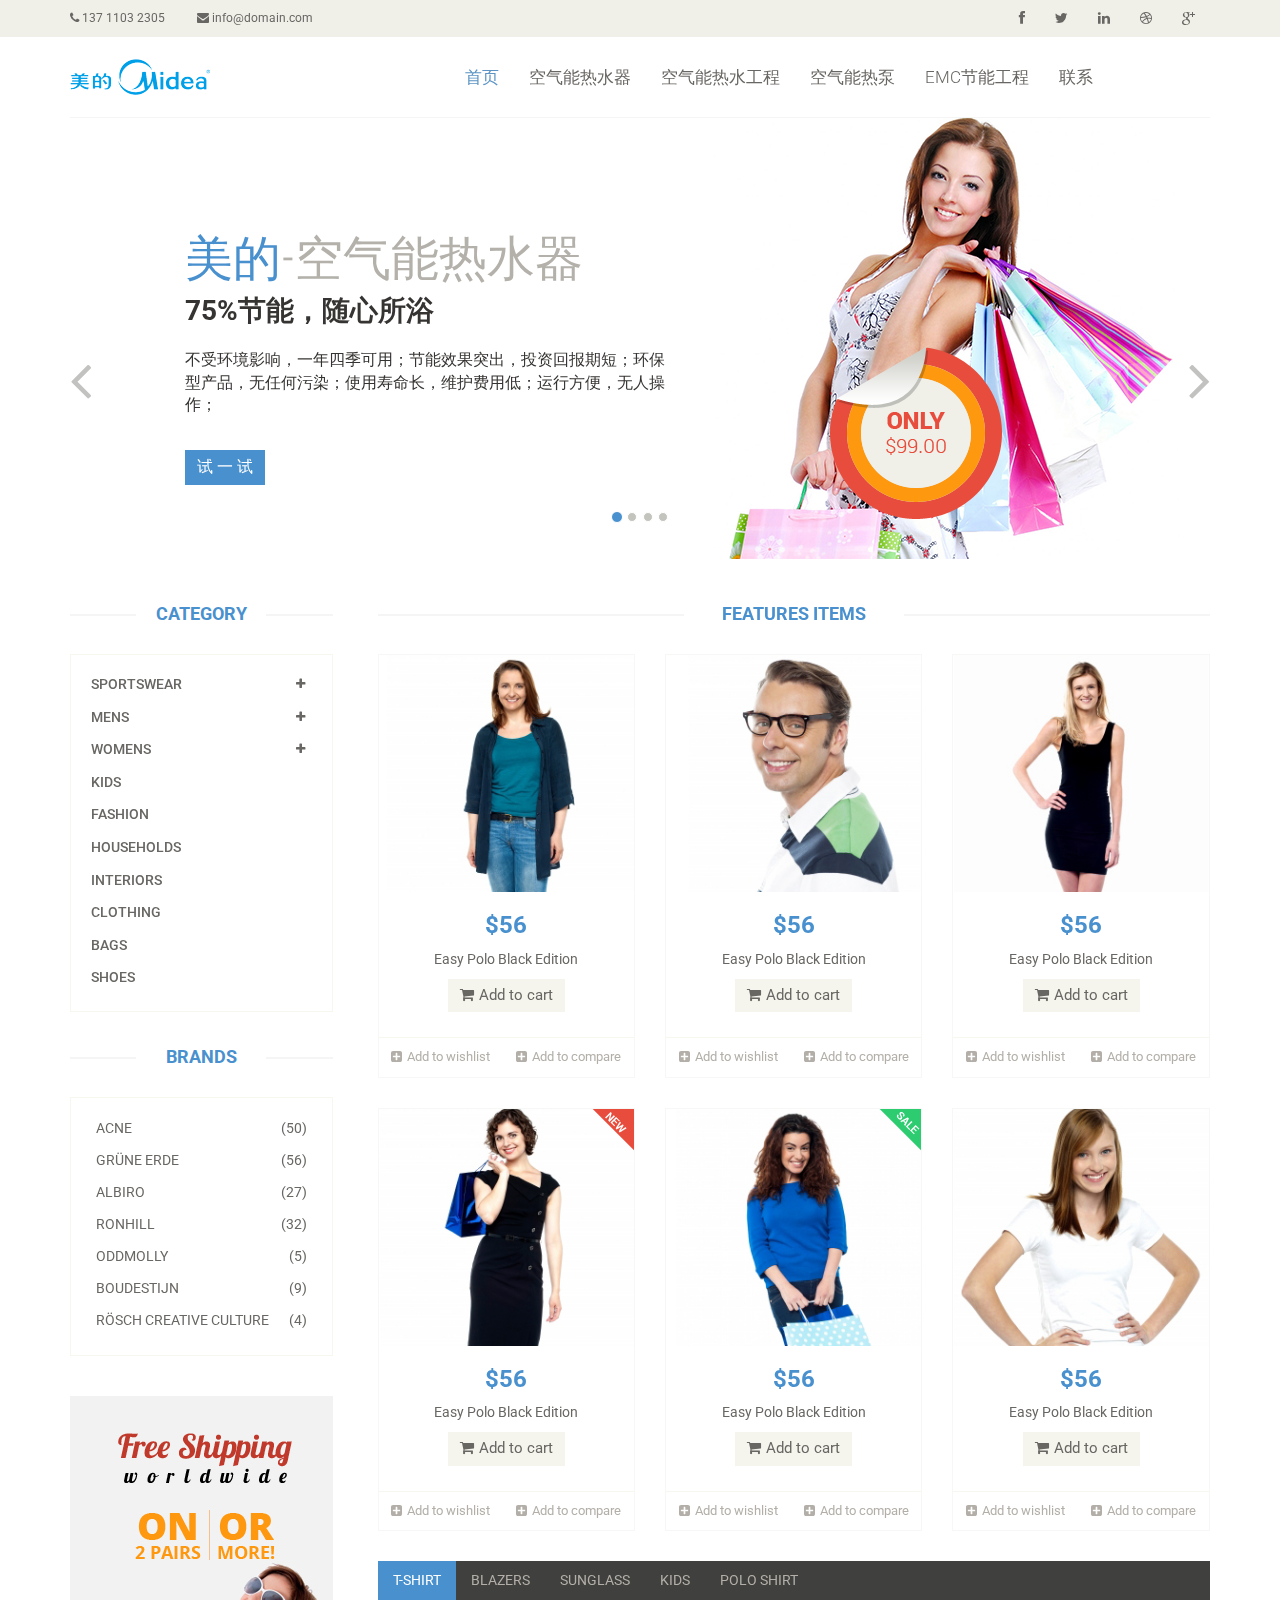
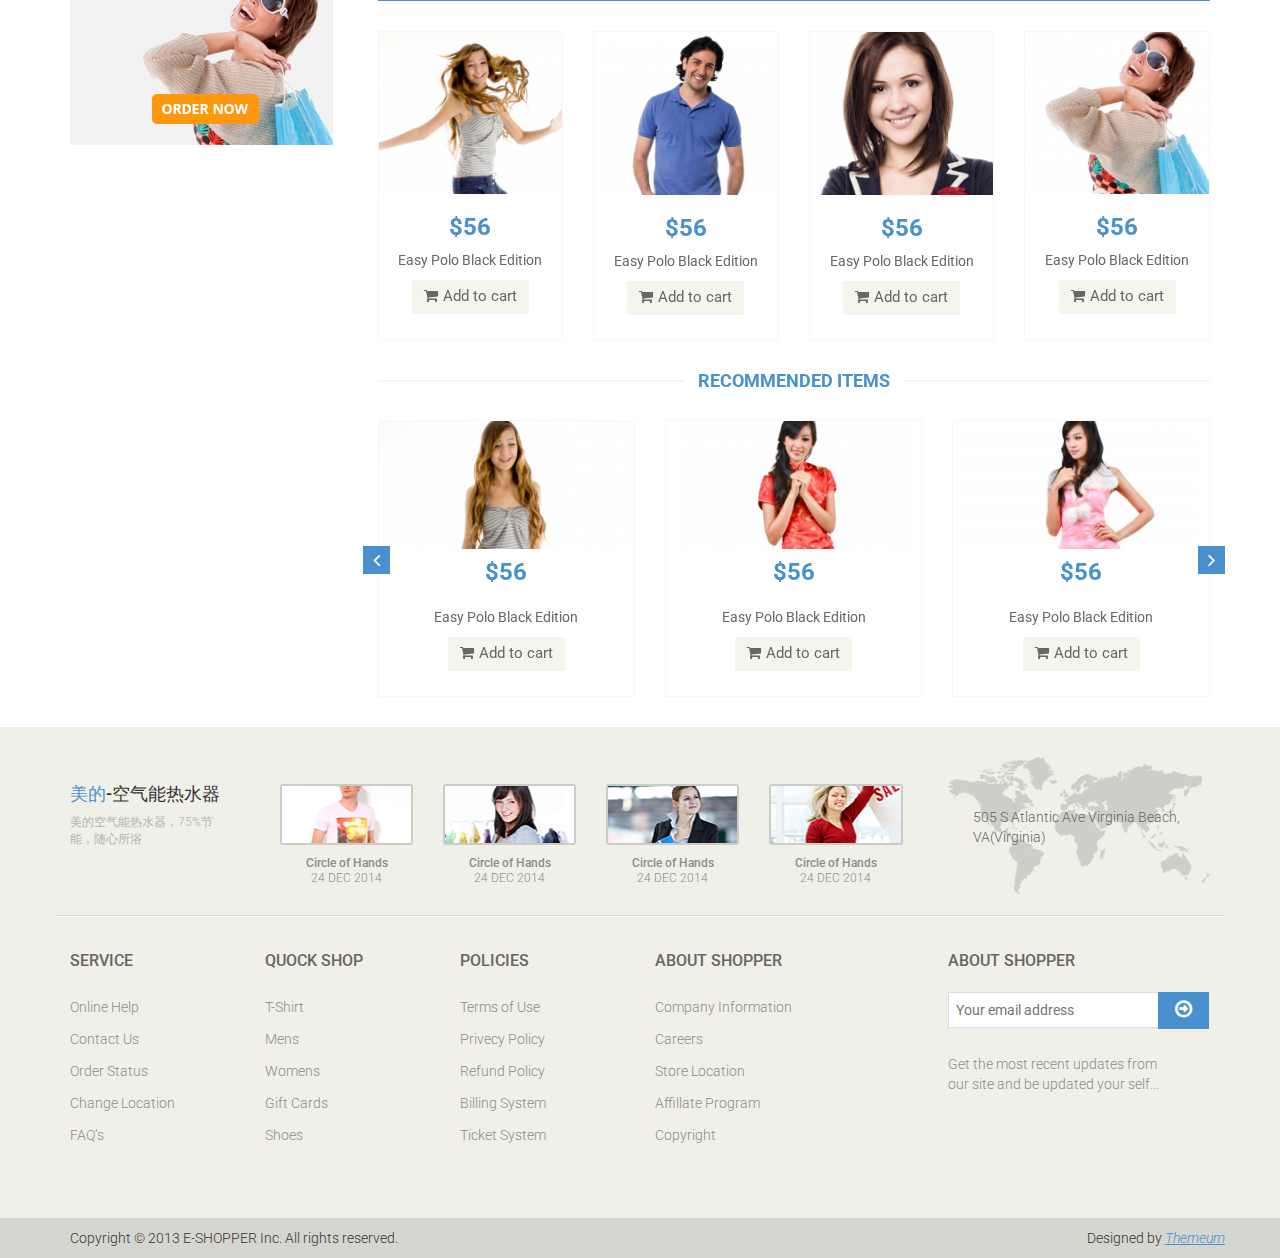
<file: index.html>
<!DOCTYPE html>
<html lang="en">
<head>
    <meta charset="utf-8">
    <meta name="viewport" content="width=device-width, initial-scale=1.0">
    <meta name="keywords" content="美的空气能热水器 美的空气能 美的热水器 美的空气能热水工程 美的空气能热泵 美的EMC节能工程"/>
    <meta name="description" content="美的空气能热水器100%原装正品，专注美的空气能热水器20年，提供美的空气能热水器、美的空气能热水工程、美的空气能热泵、美的EMC节能工程等服务。">
    <meta name="author" content="leonard">
    <title>【美的空气能热水器】| 美的空气能热水器价格</title>
    <link href="css/bootstrap.min.css" rel="stylesheet">
    <link href="css/font-awesome.min.css" rel="stylesheet">
    <link href="css/prettyPhoto.css" rel="stylesheet">
    <link href="css/price-range.css" rel="stylesheet">
    <link href="css/animate.css" rel="stylesheet">
    <link href="css/main.css" rel="stylesheet">
    <link href="css/responsive.css" rel="stylesheet">
    <!--[if lt IE 9]>
    <script src="js/html5shiv.js"></script>
    <script src="js/respond.min.js"></script>
    <![endif]-->
    <link rel="shortcut icon" href="//img.mdcdn.cn/pc/img/common/favicon.ico">
    <link rel="apple-touch-icon-precomposed" sizes="144x144" href="images/ico/apple-touch-icon-144-precomposed.png">
    <link rel="apple-touch-icon-precomposed" sizes="114x114" href="images/ico/apple-touch-icon-114-precomposed.png">
    <link rel="apple-touch-icon-precomposed" sizes="72x72" href="images/ico/apple-touch-icon-72-precomposed.png">
    <link rel="apple-touch-icon-precomposed" href="images/ico/apple-touch-icon-57-precomposed.png">

    <script>
        var _hmt = _hmt || [];
        (function () {
            var hm = document.createElement("script");
            hm.src = "//hm.baidu.com/hm.js?21fb2b98a0eb2b80d3aff58e4536ebc3";
            var s = document.getElementsByTagName("script")[0];
            s.parentNode.insertBefore(hm, s);
        })();
    </script>
</head><!--/head-->

<body>
<header id="header"><!--header-->
    <div class="header_top"><!--header_top-->
        <div class="container">
            <div class="row">
                <div class="col-sm-6">
                    <div class="contactinfo">
                        <ul class="nav nav-pills">
                            <li><a href="#"><i class="fa fa-phone"></i> 137 1103 2305</a></li>
                            <li><a href="#"><i class="fa fa-envelope"></i> info@domain.com</a></li>
                        </ul>
                    </div>
                </div>
                <div class="col-sm-6">
                    <div class="social-icons pull-right">
                        <ul class="nav navbar-nav">
                            <li><a href="#"><i class="fa fa-facebook"></i></a></li>
                            <li><a href="#"><i class="fa fa-twitter"></i></a></li>
                            <li><a href="#"><i class="fa fa-linkedin"></i></a></li>
                            <li><a href="#"><i class="fa fa-dribbble"></i></a></li>
                            <li><a href="#"><i class="fa fa-google-plus"></i></a></li>
                        </ul>
                    </div>
                </div>
            </div>
        </div>
    </div><!--/header_top-->

    <div class="header-middle"><!--header-middle-->
        <div class="container">
            <div class="row">
                <div class="col-sm-4">
                    <div class="logo pull-left">
                        <a href="index.html"><img src="images/home/logo.png" alt="美的空气能热水器logo"/></a>
                    </div>
                    <div class="btn-group pull-right">

                    </div>
                </div>
                <div class="col-sm-8">
                    <ul class="nav navbar-nav" style="margin-top: 10px;">
                        <div class="navbar-header">
                            <button type="button" class="navbar-toggle" data-toggle="collapse"
                                    data-target=".navbar-collapse">
                                <span class="sr-only">Toggle navigation</span>
                                <span class="icon-bar"></span>
                                <span class="icon-bar"></span>
                                <span class="icon-bar"></span>
                            </button>
                        </div>
                        <div class="mainmenu pull-left">
                            <ul class="nav navbar-nav collapse navbar-collapse">
                                <li><a href="index.html" class="active">首页</a></li>
                                <li><a href="index.html">空气能热水器</a></li>
                                <li><a href="index.html">空气能热水工程</a></li>
                                <li><a href="404.html">空气能热泵</a></li>
                                <li><a href="404.html">EMC节能工程</a></li>
                                <li><a href="contact-us.html">联系</a></li>
                            </ul>
                        </div>
                    </ul>
                </div>
            </div>
        </div>
    </div>
</header><!--/header-->

<section id="slider"><!--slider-->
    <div class="container">
        <div class="row">
            <div class="col-sm-12">
                <div id="slider-carousel" class="carousel slide" data-ride="carousel">
                    <ol class="carousel-indicators">
                        <li data-target="#slider-carousel" data-slide-to="0" class="active"></li>
                        <li data-target="#slider-carousel" data-slide-to="1"></li>
                        <li data-target="#slider-carousel" data-slide-to="2"></li>
                        <li data-target="#slider-carousel" data-slide-to="3"></li>
                    </ol>

                    <div class="carousel-inner">
                        <div class="item active">
                            <div class="col-sm-6">
                                <h1><span>美的</span>-空气能热水器</h1>
                                <h2>75%节能，随心所浴</h2>
                                <p>不受环境影响，一年四季可用；节能效果突出，投资回报期短；环保型产品，无任何污染；使用寿命长，维护费用低；运行方便，无人操作；</p>
                                <button type="button" class="btn btn-default get">试 一 试</button>
                            </div>
                            <div class="col-sm-6">
                                <img src="images/home/girl1.jpg" class="girl img-responsive" alt="美的空气能热水器"/>
                                <img src="images/home/pricing.png" class="pricing" alt=""/>
                            </div>
                        </div>
                        <div class="item">
                            <div class="col-sm-6">
                                <h1><span>美的</span>-空气能热水工程</h1>
                                <h2>100% 质量保证</h2>
                                <p>美的空气能热水工程领导专家，20年实施经验。 </p>
                                <button type="button" class="btn btn-default get">试 一 试</button>
                            </div>
                            <div class="col-sm-6">
                                <img src="images/home/girl2.jpg" class="girl img-responsive" alt="美的空气能热水工程"/>
                                <img src="images/home/pricing.png" class="pricing" alt=""/>
                            </div>
                        </div>

                        <div class="item">
                            <div class="col-sm-6">
                                <h1><span>美的</span>-空气能热泵</h1>
                                <h2>新世纪环保、节能的潮流</h2>
                                <p>专业提供美的热泵，美的空气源热水器，美的空气源热泵等空气能热泵类产品销售。 </p>
                                <button type="button" class="btn btn-default get">试 一 试</button>
                            </div>
                            <div class="col-sm-6">
                                <img src="images/home/girl3.jpg" class="girl img-responsive" alt="美的空气能热泵"/>
                                <img src="images/home/pricing.png" class="pricing" alt=""/>
                            </div>
                        </div>

                        <div class="item">
                            <div class="col-sm-6">
                                <h1><span>美的</span>-EMC节能工程</h1>
                                <h2>节能技术+节能产品</h2>
                                <p>美的EMC节能工程（合同能源管理），采用了“节能技术+节能产品+节能工程+联合投资运营”的综合模式。</p>
                                <button type="button" class="btn btn-default get">试 一 试</button>
                            </div>
                            <div class="col-sm-6">
                                <img src="images/home/girl3.jpg" class="girl img-responsive" alt="美的EMC节能工程"/>
                                <img src="images/home/pricing.png" class="pricing" alt=""/>
                            </div>
                        </div>
                    </div>

                    <a href="#slider-carousel" class="left control-carousel hidden-xs" data-slide="prev">
                        <i class="fa fa-angle-left"></i>
                    </a>
                    <a href="#slider-carousel" class="right control-carousel hidden-xs" data-slide="next">
                        <i class="fa fa-angle-right"></i>
                    </a>
                </div>

            </div>
        </div>
    </div>
</section><!--/slider-->

<section>
    <div class="container">
        <div class="row">
            <div class="col-sm-3">
                <div class="left-sidebar">
                    <h2>Category</h2>
                    <div class="panel-group category-products" id="accordian"><!--category-productsr-->
                        <div class="panel panel-default">
                            <div class="panel-heading">
                                <h4 class="panel-title">
                                    <a data-toggle="collapse" data-parent="#accordian" href="#sportswear">
                                        <span class="badge pull-right"><i class="fa fa-plus"></i></span>
                                        Sportswear
                                    </a>
                                </h4>
                            </div>
                            <div id="sportswear" class="panel-collapse collapse">
                                <div class="panel-body">
                                    <ul>
                                        <li><a href="#">Nike </a></li>
                                        <li><a href="#">Under Armour </a></li>
                                        <li><a href="#">Adidas </a></li>
                                        <li><a href="#">Puma</a></li>
                                        <li><a href="#">ASICS </a></li>
                                    </ul>
                                </div>
                            </div>
                        </div>
                        <div class="panel panel-default">
                            <div class="panel-heading">
                                <h4 class="panel-title">
                                    <a data-toggle="collapse" data-parent="#accordian" href="#mens">
                                        <span class="badge pull-right"><i class="fa fa-plus"></i></span>
                                        Mens
                                    </a>
                                </h4>
                            </div>
                            <div id="mens" class="panel-collapse collapse">
                                <div class="panel-body">
                                    <ul>
                                        <li><a href="#">Fendi</a></li>
                                        <li><a href="#">Guess</a></li>
                                        <li><a href="#">Valentino</a></li>
                                        <li><a href="#">Dior</a></li>
                                        <li><a href="#">Versace</a></li>
                                        <li><a href="#">Armani</a></li>
                                        <li><a href="#">Prada</a></li>
                                        <li><a href="#">Dolce and Gabbana</a></li>
                                        <li><a href="#">Chanel</a></li>
                                        <li><a href="#">Gucci</a></li>
                                    </ul>
                                </div>
                            </div>
                        </div>

                        <div class="panel panel-default">
                            <div class="panel-heading">
                                <h4 class="panel-title">
                                    <a data-toggle="collapse" data-parent="#accordian" href="#womens">
                                        <span class="badge pull-right"><i class="fa fa-plus"></i></span>
                                        Womens
                                    </a>
                                </h4>
                            </div>
                            <div id="womens" class="panel-collapse collapse">
                                <div class="panel-body">
                                    <ul>
                                        <li><a href="#">Fendi</a></li>
                                        <li><a href="#">Guess</a></li>
                                        <li><a href="#">Valentino</a></li>
                                        <li><a href="#">Dior</a></li>
                                        <li><a href="#">Versace</a></li>
                                    </ul>
                                </div>
                            </div>
                        </div>
                        <div class="panel panel-default">
                            <div class="panel-heading">
                                <h4 class="panel-title"><a href="#">Kids</a></h4>
                            </div>
                        </div>
                        <div class="panel panel-default">
                            <div class="panel-heading">
                                <h4 class="panel-title"><a href="#">Fashion</a></h4>
                            </div>
                        </div>
                        <div class="panel panel-default">
                            <div class="panel-heading">
                                <h4 class="panel-title"><a href="#">Households</a></h4>
                            </div>
                        </div>
                        <div class="panel panel-default">
                            <div class="panel-heading">
                                <h4 class="panel-title"><a href="#">Interiors</a></h4>
                            </div>
                        </div>
                        <div class="panel panel-default">
                            <div class="panel-heading">
                                <h4 class="panel-title"><a href="#">Clothing</a></h4>
                            </div>
                        </div>
                        <div class="panel panel-default">
                            <div class="panel-heading">
                                <h4 class="panel-title"><a href="#">Bags</a></h4>
                            </div>
                        </div>
                        <div class="panel panel-default">
                            <div class="panel-heading">
                                <h4 class="panel-title"><a href="#">Shoes</a></h4>
                            </div>
                        </div>
                    </div><!--/category-products-->

                    <div class="brands_products"><!--brands_products-->
                        <h2>Brands</h2>
                        <div class="brands-name">
                            <ul class="nav nav-pills nav-stacked">
                                <li><a href="#"> <span class="pull-right">(50)</span>Acne</a></li>
                                <li><a href="#"> <span class="pull-right">(56)</span>Grüne Erde</a></li>
                                <li><a href="#"> <span class="pull-right">(27)</span>Albiro</a></li>
                                <li><a href="#"> <span class="pull-right">(32)</span>Ronhill</a></li>
                                <li><a href="#"> <span class="pull-right">(5)</span>Oddmolly</a></li>
                                <li><a href="#"> <span class="pull-right">(9)</span>Boudestijn</a></li>
                                <li><a href="#"> <span class="pull-right">(4)</span>Rösch creative culture</a></li>
                            </ul>
                        </div>
                    </div><!--/brands_products-->

                    <!--<div class="price-range">&lt;!&ndash;price-range&ndash;&gt;-->
                    <!--<h2>Price Range</h2>-->
                    <!--<div class="well text-center">-->
                    <!--<input type="text" class="span2" value="" data-slider-min="0" data-slider-max="600"-->
                    <!--data-slider-step="5" data-slider-value="[250,450]" id="sl2"><br/>-->
                    <!--<b class="pull-left">$ 0</b> <b class="pull-right">$ 600</b>-->
                    <!--</div>-->
                    <!--</div>&lt;!&ndash;/price-range&ndash;&gt;-->

                    <div class="shipping text-center"><!--shipping-->
                        <img src="images/home/shipping.jpg" alt=""/>
                    </div><!--/shipping-->

                </div>
            </div>

            <div class="col-sm-9 padding-right">
                <div class="features_items"><!--features_items-->
                    <h2 class="title text-center">Features Items</h2>
                    <div class="col-sm-4">
                        <div class="product-image-wrapper">
                            <div class="single-products">
                                <div class="productinfo text-center">
                                    <img src="images/home/product1.jpg" alt=""/>
                                    <h2>$56</h2>
                                    <p>Easy Polo Black Edition</p>
                                    <a href="#" class="btn btn-default add-to-cart"><i class="fa fa-shopping-cart"></i>Add
                                        to cart</a>
                                </div>
                                <div class="product-overlay">
                                    <div class="overlay-content">
                                        <h2>$56</h2>
                                        <p>Easy Polo Black Edition</p>
                                        <a href="#" class="btn btn-default add-to-cart"><i
                                                class="fa fa-shopping-cart"></i>Add to cart</a>
                                    </div>
                                </div>
                            </div>
                            <div class="choose">
                                <ul class="nav nav-pills nav-justified">
                                    <li><a href="#"><i class="fa fa-plus-square"></i>Add to wishlist</a></li>
                                    <li><a href="#"><i class="fa fa-plus-square"></i>Add to compare</a></li>
                                </ul>
                            </div>
                        </div>
                    </div>
                    <div class="col-sm-4">
                        <div class="product-image-wrapper">
                            <div class="single-products">
                                <div class="productinfo text-center">
                                    <img src="images/home/product2.jpg" alt=""/>
                                    <h2>$56</h2>
                                    <p>Easy Polo Black Edition</p>
                                    <a href="#" class="btn btn-default add-to-cart"><i class="fa fa-shopping-cart"></i>Add
                                        to cart</a>
                                </div>
                                <div class="product-overlay">
                                    <div class="overlay-content">
                                        <h2>$56</h2>
                                        <p>Easy Polo Black Edition</p>
                                        <a href="#" class="btn btn-default add-to-cart"><i
                                                class="fa fa-shopping-cart"></i>Add to cart</a>
                                    </div>
                                </div>
                            </div>
                            <div class="choose">
                                <ul class="nav nav-pills nav-justified">
                                    <li><a href="#"><i class="fa fa-plus-square"></i>Add to wishlist</a></li>
                                    <li><a href="#"><i class="fa fa-plus-square"></i>Add to compare</a></li>
                                </ul>
                            </div>
                        </div>
                    </div>
                    <div class="col-sm-4">
                        <div class="product-image-wrapper">
                            <div class="single-products">
                                <div class="productinfo text-center">
                                    <img src="images/home/product3.jpg" alt=""/>
                                    <h2>$56</h2>
                                    <p>Easy Polo Black Edition</p>
                                    <a href="#" class="btn btn-default add-to-cart"><i class="fa fa-shopping-cart"></i>Add
                                        to cart</a>
                                </div>
                                <div class="product-overlay">
                                    <div class="overlay-content">
                                        <h2>$56</h2>
                                        <p>Easy Polo Black Edition</p>
                                        <a href="#" class="btn btn-default add-to-cart"><i
                                                class="fa fa-shopping-cart"></i>Add to cart</a>
                                    </div>
                                </div>
                            </div>
                            <div class="choose">
                                <ul class="nav nav-pills nav-justified">
                                    <li><a href="#"><i class="fa fa-plus-square"></i>Add to wishlist</a></li>
                                    <li><a href="#"><i class="fa fa-plus-square"></i>Add to compare</a></li>
                                </ul>
                            </div>
                        </div>
                    </div>
                    <div class="col-sm-4">
                        <div class="product-image-wrapper">
                            <div class="single-products">
                                <div class="productinfo text-center">
                                    <img src="images/home/product4.jpg" alt=""/>
                                    <h2>$56</h2>
                                    <p>Easy Polo Black Edition</p>
                                    <a href="#" class="btn btn-default add-to-cart"><i class="fa fa-shopping-cart"></i>Add
                                        to cart</a>
                                </div>
                                <div class="product-overlay">
                                    <div class="overlay-content">
                                        <h2>$56</h2>
                                        <p>Easy Polo Black Edition</p>
                                        <a href="#" class="btn btn-default add-to-cart"><i
                                                class="fa fa-shopping-cart"></i>Add to cart</a>
                                    </div>
                                </div>
                                <img src="images/home/new.png" class="new" alt=""/>
                            </div>
                            <div class="choose">
                                <ul class="nav nav-pills nav-justified">
                                    <li><a href="#"><i class="fa fa-plus-square"></i>Add to wishlist</a></li>
                                    <li><a href="#"><i class="fa fa-plus-square"></i>Add to compare</a></li>
                                </ul>
                            </div>
                        </div>
                    </div>
                    <div class="col-sm-4">
                        <div class="product-image-wrapper">
                            <div class="single-products">
                                <div class="productinfo text-center">
                                    <img src="images/home/product5.jpg" alt=""/>
                                    <h2>$56</h2>
                                    <p>Easy Polo Black Edition</p>
                                    <a href="#" class="btn btn-default add-to-cart"><i class="fa fa-shopping-cart"></i>Add
                                        to cart</a>
                                </div>
                                <div class="product-overlay">
                                    <div class="overlay-content">
                                        <h2>$56</h2>
                                        <p>Easy Polo Black Edition</p>
                                        <a href="#" class="btn btn-default add-to-cart"><i
                                                class="fa fa-shopping-cart"></i>Add to cart</a>
                                    </div>
                                </div>
                                <img src="images/home/sale.png" class="new" alt=""/>
                            </div>
                            <div class="choose">
                                <ul class="nav nav-pills nav-justified">
                                    <li><a href="#"><i class="fa fa-plus-square"></i>Add to wishlist</a></li>
                                    <li><a href="#"><i class="fa fa-plus-square"></i>Add to compare</a></li>
                                </ul>
                            </div>
                        </div>
                    </div>
                    <div class="col-sm-4">
                        <div class="product-image-wrapper">
                            <div class="single-products">
                                <div class="productinfo text-center">
                                    <img src="images/home/product6.jpg" alt=""/>
                                    <h2>$56</h2>
                                    <p>Easy Polo Black Edition</p>
                                    <a href="#" class="btn btn-default add-to-cart"><i class="fa fa-shopping-cart"></i>Add
                                        to cart</a>
                                </div>
                                <div class="product-overlay">
                                    <div class="overlay-content">
                                        <h2>$56</h2>
                                        <p>Easy Polo Black Edition</p>
                                        <a href="#" class="btn btn-default add-to-cart"><i
                                                class="fa fa-shopping-cart"></i>Add to cart</a>
                                    </div>
                                </div>
                            </div>
                            <div class="choose">
                                <ul class="nav nav-pills nav-justified">
                                    <li><a href="#"><i class="fa fa-plus-square"></i>Add to wishlist</a></li>
                                    <li><a href="#"><i class="fa fa-plus-square"></i>Add to compare</a></li>
                                </ul>
                            </div>
                        </div>
                    </div>

                </div><!--features_items-->

                <div class="category-tab"><!--category-tab-->
                    <div class="col-sm-12">
                        <ul class="nav nav-tabs">
                            <li class="active"><a href="#tshirt" data-toggle="tab">T-Shirt</a></li>
                            <li><a href="#blazers" data-toggle="tab">Blazers</a></li>
                            <li><a href="#sunglass" data-toggle="tab">Sunglass</a></li>
                            <li><a href="#kids" data-toggle="tab">Kids</a></li>
                            <li><a href="#poloshirt" data-toggle="tab">Polo shirt</a></li>
                        </ul>
                    </div>
                    <div class="tab-content">
                        <div class="tab-pane fade active in" id="tshirt">
                            <div class="col-sm-3">
                                <div class="product-image-wrapper">
                                    <div class="single-products">
                                        <div class="productinfo text-center">
                                            <img src="images/home/gallery1.jpg" alt=""/>
                                            <h2>$56</h2>
                                            <p>Easy Polo Black Edition</p>
                                            <a href="#" class="btn btn-default add-to-cart"><i
                                                    class="fa fa-shopping-cart"></i>Add to cart</a>
                                        </div>

                                    </div>
                                </div>
                            </div>
                            <div class="col-sm-3">
                                <div class="product-image-wrapper">
                                    <div class="single-products">
                                        <div class="productinfo text-center">
                                            <img src="images/home/gallery2.jpg" alt=""/>
                                            <h2>$56</h2>
                                            <p>Easy Polo Black Edition</p>
                                            <a href="#" class="btn btn-default add-to-cart"><i
                                                    class="fa fa-shopping-cart"></i>Add to cart</a>
                                        </div>

                                    </div>
                                </div>
                            </div>
                            <div class="col-sm-3">
                                <div class="product-image-wrapper">
                                    <div class="single-products">
                                        <div class="productinfo text-center">
                                            <img src="images/home/gallery3.jpg" alt=""/>
                                            <h2>$56</h2>
                                            <p>Easy Polo Black Edition</p>
                                            <a href="#" class="btn btn-default add-to-cart"><i
                                                    class="fa fa-shopping-cart"></i>Add to cart</a>
                                        </div>

                                    </div>
                                </div>
                            </div>
                            <div class="col-sm-3">
                                <div class="product-image-wrapper">
                                    <div class="single-products">
                                        <div class="productinfo text-center">
                                            <img src="images/home/gallery4.jpg" alt=""/>
                                            <h2>$56</h2>
                                            <p>Easy Polo Black Edition</p>
                                            <a href="#" class="btn btn-default add-to-cart"><i
                                                    class="fa fa-shopping-cart"></i>Add to cart</a>
                                        </div>

                                    </div>
                                </div>
                            </div>
                        </div>

                        <div class="tab-pane fade" id="blazers">
                            <div class="col-sm-3">
                                <div class="product-image-wrapper">
                                    <div class="single-products">
                                        <div class="productinfo text-center">
                                            <img src="images/home/gallery4.jpg" alt=""/>
                                            <h2>$56</h2>
                                            <p>Easy Polo Black Edition</p>
                                            <a href="#" class="btn btn-default add-to-cart"><i
                                                    class="fa fa-shopping-cart"></i>Add to cart</a>
                                        </div>

                                    </div>
                                </div>
                            </div>
                            <div class="col-sm-3">
                                <div class="product-image-wrapper">
                                    <div class="single-products">
                                        <div class="productinfo text-center">
                                            <img src="images/home/gallery3.jpg" alt=""/>
                                            <h2>$56</h2>
                                            <p>Easy Polo Black Edition</p>
                                            <a href="#" class="btn btn-default add-to-cart"><i
                                                    class="fa fa-shopping-cart"></i>Add to cart</a>
                                        </div>

                                    </div>
                                </div>
                            </div>
                            <div class="col-sm-3">
                                <div class="product-image-wrapper">
                                    <div class="single-products">
                                        <div class="productinfo text-center">
                                            <img src="images/home/gallery2.jpg" alt=""/>
                                            <h2>$56</h2>
                                            <p>Easy Polo Black Edition</p>
                                            <a href="#" class="btn btn-default add-to-cart"><i
                                                    class="fa fa-shopping-cart"></i>Add to cart</a>
                                        </div>

                                    </div>
                                </div>
                            </div>
                            <div class="col-sm-3">
                                <div class="product-image-wrapper">
                                    <div class="single-products">
                                        <div class="productinfo text-center">
                                            <img src="images/home/gallery1.jpg" alt=""/>
                                            <h2>$56</h2>
                                            <p>Easy Polo Black Edition</p>
                                            <a href="#" class="btn btn-default add-to-cart"><i
                                                    class="fa fa-shopping-cart"></i>Add to cart</a>
                                        </div>

                                    </div>
                                </div>
                            </div>
                        </div>

                        <div class="tab-pane fade" id="sunglass">
                            <div class="col-sm-3">
                                <div class="product-image-wrapper">
                                    <div class="single-products">
                                        <div class="productinfo text-center">
                                            <img src="images/home/gallery3.jpg" alt=""/>
                                            <h2>$56</h2>
                                            <p>Easy Polo Black Edition</p>
                                            <a href="#" class="btn btn-default add-to-cart"><i
                                                    class="fa fa-shopping-cart"></i>Add to cart</a>
                                        </div>

                                    </div>
                                </div>
                            </div>
                            <div class="col-sm-3">
                                <div class="product-image-wrapper">
                                    <div class="single-products">
                                        <div class="productinfo text-center">
                                            <img src="images/home/gallery4.jpg" alt=""/>
                                            <h2>$56</h2>
                                            <p>Easy Polo Black Edition</p>
                                            <a href="#" class="btn btn-default add-to-cart"><i
                                                    class="fa fa-shopping-cart"></i>Add to cart</a>
                                        </div>

                                    </div>
                                </div>
                            </div>
                            <div class="col-sm-3">
                                <div class="product-image-wrapper">
                                    <div class="single-products">
                                        <div class="productinfo text-center">
                                            <img src="images/home/gallery1.jpg" alt=""/>
                                            <h2>$56</h2>
                                            <p>Easy Polo Black Edition</p>
                                            <a href="#" class="btn btn-default add-to-cart"><i
                                                    class="fa fa-shopping-cart"></i>Add to cart</a>
                                        </div>

                                    </div>
                                </div>
                            </div>
                            <div class="col-sm-3">
                                <div class="product-image-wrapper">
                                    <div class="single-products">
                                        <div class="productinfo text-center">
                                            <img src="images/home/gallery2.jpg" alt=""/>
                                            <h2>$56</h2>
                                            <p>Easy Polo Black Edition</p>
                                            <a href="#" class="btn btn-default add-to-cart"><i
                                                    class="fa fa-shopping-cart"></i>Add to cart</a>
                                        </div>

                                    </div>
                                </div>
                            </div>
                        </div>

                        <div class="tab-pane fade" id="kids">
                            <div class="col-sm-3">
                                <div class="product-image-wrapper">
                                    <div class="single-products">
                                        <div class="productinfo text-center">
                                            <img src="images/home/gallery1.jpg" alt=""/>
                                            <h2>$56</h2>
                                            <p>Easy Polo Black Edition</p>
                                            <a href="#" class="btn btn-default add-to-cart"><i
                                                    class="fa fa-shopping-cart"></i>Add to cart</a>
                                        </div>

                                    </div>
                                </div>
                            </div>
                            <div class="col-sm-3">
                                <div class="product-image-wrapper">
                                    <div class="single-products">
                                        <div class="productinfo text-center">
                                            <img src="images/home/gallery2.jpg" alt=""/>
                                            <h2>$56</h2>
                                            <p>Easy Polo Black Edition</p>
                                            <a href="#" class="btn btn-default add-to-cart"><i
                                                    class="fa fa-shopping-cart"></i>Add to cart</a>
                                        </div>

                                    </div>
                                </div>
                            </div>
                            <div class="col-sm-3">
                                <div class="product-image-wrapper">
                                    <div class="single-products">
                                        <div class="productinfo text-center">
                                            <img src="images/home/gallery3.jpg" alt=""/>
                                            <h2>$56</h2>
                                            <p>Easy Polo Black Edition</p>
                                            <a href="#" class="btn btn-default add-to-cart"><i
                                                    class="fa fa-shopping-cart"></i>Add to cart</a>
                                        </div>

                                    </div>
                                </div>
                            </div>
                            <div class="col-sm-3">
                                <div class="product-image-wrapper">
                                    <div class="single-products">
                                        <div class="productinfo text-center">
                                            <img src="images/home/gallery4.jpg" alt=""/>
                                            <h2>$56</h2>
                                            <p>Easy Polo Black Edition</p>
                                            <a href="#" class="btn btn-default add-to-cart"><i
                                                    class="fa fa-shopping-cart"></i>Add to cart</a>
                                        </div>

                                    </div>
                                </div>
                            </div>
                        </div>

                        <div class="tab-pane fade" id="poloshirt">
                            <div class="col-sm-3">
                                <div class="product-image-wrapper">
                                    <div class="single-products">
                                        <div class="productinfo text-center">
                                            <img src="images/home/gallery2.jpg" alt=""/>
                                            <h2>$56</h2>
                                            <p>Easy Polo Black Edition</p>
                                            <a href="#" class="btn btn-default add-to-cart"><i
                                                    class="fa fa-shopping-cart"></i>Add to cart</a>
                                        </div>

                                    </div>
                                </div>
                            </div>
                            <div class="col-sm-3">
                                <div class="product-image-wrapper">
                                    <div class="single-products">
                                        <div class="productinfo text-center">
                                            <img src="images/home/gallery4.jpg" alt=""/>
                                            <h2>$56</h2>
                                            <p>Easy Polo Black Edition</p>
                                            <a href="#" class="btn btn-default add-to-cart"><i
                                                    class="fa fa-shopping-cart"></i>Add to cart</a>
                                        </div>

                                    </div>
                                </div>
                            </div>
                            <div class="col-sm-3">
                                <div class="product-image-wrapper">
                                    <div class="single-products">
                                        <div class="productinfo text-center">
                                            <img src="images/home/gallery3.jpg" alt=""/>
                                            <h2>$56</h2>
                                            <p>Easy Polo Black Edition</p>
                                            <a href="#" class="btn btn-default add-to-cart"><i
                                                    class="fa fa-shopping-cart"></i>Add to cart</a>
                                        </div>

                                    </div>
                                </div>
                            </div>
                            <div class="col-sm-3">
                                <div class="product-image-wrapper">
                                    <div class="single-products">
                                        <div class="productinfo text-center">
                                            <img src="images/home/gallery1.jpg" alt=""/>
                                            <h2>$56</h2>
                                            <p>Easy Polo Black Edition</p>
                                            <a href="#" class="btn btn-default add-to-cart"><i
                                                    class="fa fa-shopping-cart"></i>Add to cart</a>
                                        </div>

                                    </div>
                                </div>
                            </div>
                        </div>
                    </div>
                </div><!--/category-tab-->

                <div class="recommended_items"><!--recommended_items-->
                    <h2 class="title text-center">recommended items</h2>

                    <div id="recommended-item-carousel" class="carousel slide" data-ride="carousel">
                        <div class="carousel-inner">
                            <div class="item active">
                                <div class="col-sm-4">
                                    <div class="product-image-wrapper">
                                        <div class="single-products">
                                            <div class="productinfo text-center">
                                                <img src="images/home/recommend1.jpg" alt=""/>
                                                <h2>$56</h2>
                                                <p>Easy Polo Black Edition</p>
                                                <a href="#" class="btn btn-default add-to-cart"><i
                                                        class="fa fa-shopping-cart"></i>Add to cart</a>
                                            </div>

                                        </div>
                                    </div>
                                </div>
                                <div class="col-sm-4">
                                    <div class="product-image-wrapper">
                                        <div class="single-products">
                                            <div class="productinfo text-center">
                                                <img src="images/home/recommend2.jpg" alt=""/>
                                                <h2>$56</h2>
                                                <p>Easy Polo Black Edition</p>
                                                <a href="#" class="btn btn-default add-to-cart"><i
                                                        class="fa fa-shopping-cart"></i>Add to cart</a>
                                            </div>

                                        </div>
                                    </div>
                                </div>
                                <div class="col-sm-4">
                                    <div class="product-image-wrapper">
                                        <div class="single-products">
                                            <div class="productinfo text-center">
                                                <img src="images/home/recommend3.jpg" alt=""/>
                                                <h2>$56</h2>
                                                <p>Easy Polo Black Edition</p>
                                                <a href="#" class="btn btn-default add-to-cart"><i
                                                        class="fa fa-shopping-cart"></i>Add to cart</a>
                                            </div>

                                        </div>
                                    </div>
                                </div>
                            </div>
                            <div class="item">
                                <div class="col-sm-4">
                                    <div class="product-image-wrapper">
                                        <div class="single-products">
                                            <div class="productinfo text-center">
                                                <img src="images/home/recommend1.jpg" alt=""/>
                                                <h2>$56</h2>
                                                <p>Easy Polo Black Edition</p>
                                                <a href="#" class="btn btn-default add-to-cart"><i
                                                        class="fa fa-shopping-cart"></i>Add to cart</a>
                                            </div>

                                        </div>
                                    </div>
                                </div>
                                <div class="col-sm-4">
                                    <div class="product-image-wrapper">
                                        <div class="single-products">
                                            <div class="productinfo text-center">
                                                <img src="images/home/recommend2.jpg" alt=""/>
                                                <h2>$56</h2>
                                                <p>Easy Polo Black Edition</p>
                                                <a href="#" class="btn btn-default add-to-cart"><i
                                                        class="fa fa-shopping-cart"></i>Add to cart</a>
                                            </div>

                                        </div>
                                    </div>
                                </div>
                                <div class="col-sm-4">
                                    <div class="product-image-wrapper">
                                        <div class="single-products">
                                            <div class="productinfo text-center">
                                                <img src="images/home/recommend3.jpg" alt=""/>
                                                <h2>$56</h2>
                                                <p>Easy Polo Black Edition</p>
                                                <a href="#" class="btn btn-default add-to-cart"><i
                                                        class="fa fa-shopping-cart"></i>Add to cart</a>
                                            </div>

                                        </div>
                                    </div>
                                </div>
                            </div>
                        </div>
                        <a class="left recommended-item-control" href="#recommended-item-carousel" data-slide="prev">
                            <i class="fa fa-angle-left"></i>
                        </a>
                        <a class="right recommended-item-control" href="#recommended-item-carousel" data-slide="next">
                            <i class="fa fa-angle-right"></i>
                        </a>
                    </div>
                </div><!--/recommended_items-->

            </div>
        </div>
    </div>
</section>

<footer id="footer"><!--Footer-->
    <div class="footer-top">
        <div class="container">
            <div class="row">
                <div class="col-sm-2">
                    <div class="companyinfo">
                        <h4><span>美的</span>-空气能热水器</h4>
                        <p>美的空气能热水器，75%节能，随心所浴</p>
                    </div>
                </div>
                <div class="col-sm-7">
                    <div class="col-sm-3">
                        <div class="video-gallery text-center">
                            <a href="#">
                                <div class="iframe-img">
                                    <img src="images/home/iframe1.png" alt=""/>
                                </div>
                                <div class="overlay-icon">
                                    <i class="fa fa-play-circle-o"></i>
                                </div>
                            </a>
                            <p>Circle of Hands</p>
                            <h2>24 DEC 2014</h2>
                        </div>
                    </div>

                    <div class="col-sm-3">
                        <div class="video-gallery text-center">
                            <a href="#">
                                <div class="iframe-img">
                                    <img src="images/home/iframe2.png" alt=""/>
                                </div>
                                <div class="overlay-icon">
                                    <i class="fa fa-play-circle-o"></i>
                                </div>
                            </a>
                            <p>Circle of Hands</p>
                            <h2>24 DEC 2014</h2>
                        </div>
                    </div>

                    <div class="col-sm-3">
                        <div class="video-gallery text-center">
                            <a href="#">
                                <div class="iframe-img">
                                    <img src="images/home/iframe3.png" alt=""/>
                                </div>
                                <div class="overlay-icon">
                                    <i class="fa fa-play-circle-o"></i>
                                </div>
                            </a>
                            <p>Circle of Hands</p>
                            <h2>24 DEC 2014</h2>
                        </div>
                    </div>

                    <div class="col-sm-3">
                        <div class="video-gallery text-center">
                            <a href="#">
                                <div class="iframe-img">
                                    <img src="images/home/iframe4.png" alt=""/>
                                </div>
                                <div class="overlay-icon">
                                    <i class="fa fa-play-circle-o"></i>
                                </div>
                            </a>
                            <p>Circle of Hands</p>
                            <h2>24 DEC 2014</h2>
                        </div>
                    </div>
                </div>
                <div class="col-sm-3">
                    <div class="address">
                        <img src="images/home/map.png" alt=""/>
                        <p>505 S Atlantic Ave Virginia Beach, VA(Virginia)</p>
                    </div>
                </div>
            </div>
        </div>
    </div>

    <div class="footer-widget">
        <div class="container">
            <div class="row">
                <div class="col-sm-2">
                    <div class="single-widget">
                        <h2>Service</h2>
                        <ul class="nav nav-pills nav-stacked">
                            <li><a href="#">Online Help</a></li>
                            <li><a href="#">Contact Us</a></li>
                            <li><a href="#">Order Status</a></li>
                            <li><a href="#">Change Location</a></li>
                            <li><a href="#">FAQ’s</a></li>
                        </ul>
                    </div>
                </div>
                <div class="col-sm-2">
                    <div class="single-widget">
                        <h2>Quock Shop</h2>
                        <ul class="nav nav-pills nav-stacked">
                            <li><a href="#">T-Shirt</a></li>
                            <li><a href="#">Mens</a></li>
                            <li><a href="#">Womens</a></li>
                            <li><a href="#">Gift Cards</a></li>
                            <li><a href="#">Shoes</a></li>
                        </ul>
                    </div>
                </div>
                <div class="col-sm-2">
                    <div class="single-widget">
                        <h2>Policies</h2>
                        <ul class="nav nav-pills nav-stacked">
                            <li><a href="#">Terms of Use</a></li>
                            <li><a href="#">Privecy Policy</a></li>
                            <li><a href="#">Refund Policy</a></li>
                            <li><a href="#">Billing System</a></li>
                            <li><a href="#">Ticket System</a></li>
                        </ul>
                    </div>
                </div>
                <div class="col-sm-2">
                    <div class="single-widget">
                        <h2>About Shopper</h2>
                        <ul class="nav nav-pills nav-stacked">
                            <li><a href="#">Company Information</a></li>
                            <li><a href="#">Careers</a></li>
                            <li><a href="#">Store Location</a></li>
                            <li><a href="#">Affillate Program</a></li>
                            <li><a href="#">Copyright</a></li>
                        </ul>
                    </div>
                </div>
                <div class="col-sm-3 col-sm-offset-1">
                    <div class="single-widget">
                        <h2>About Shopper</h2>
                        <form action="#" class="searchform">
                            <input type="text" placeholder="Your email address"/>
                            <button type="submit" class="btn btn-default"><i class="fa fa-arrow-circle-o-right"></i>
                            </button>
                            <p>Get the most recent updates from <br/>our site and be updated your self...</p>
                        </form>
                    </div>
                </div>

            </div>
        </div>
    </div>

    <div class="footer-bottom">
        <div class="container">
            <div class="row">
                <p class="pull-left">Copyright © 2013 E-SHOPPER Inc. All rights reserved.</p>
                <p class="pull-right">Designed by <span><a target="_blank"
                                                           href="http://www.themeum.com">Themeum</a></span></p>
            </div>
        </div>
    </div>

</footer><!--/Footer-->


<script src="js/jquery.js"></script>
<script src="js/bootstrap.min.js"></script>
<script src="js/jquery.scrollUp.min.js"></script>
<script src="js/price-range.js"></script>
<script src="js/jquery.prettyPhoto.js"></script>
<script src="js/main.js"></script>
</body>
</html>
</file>
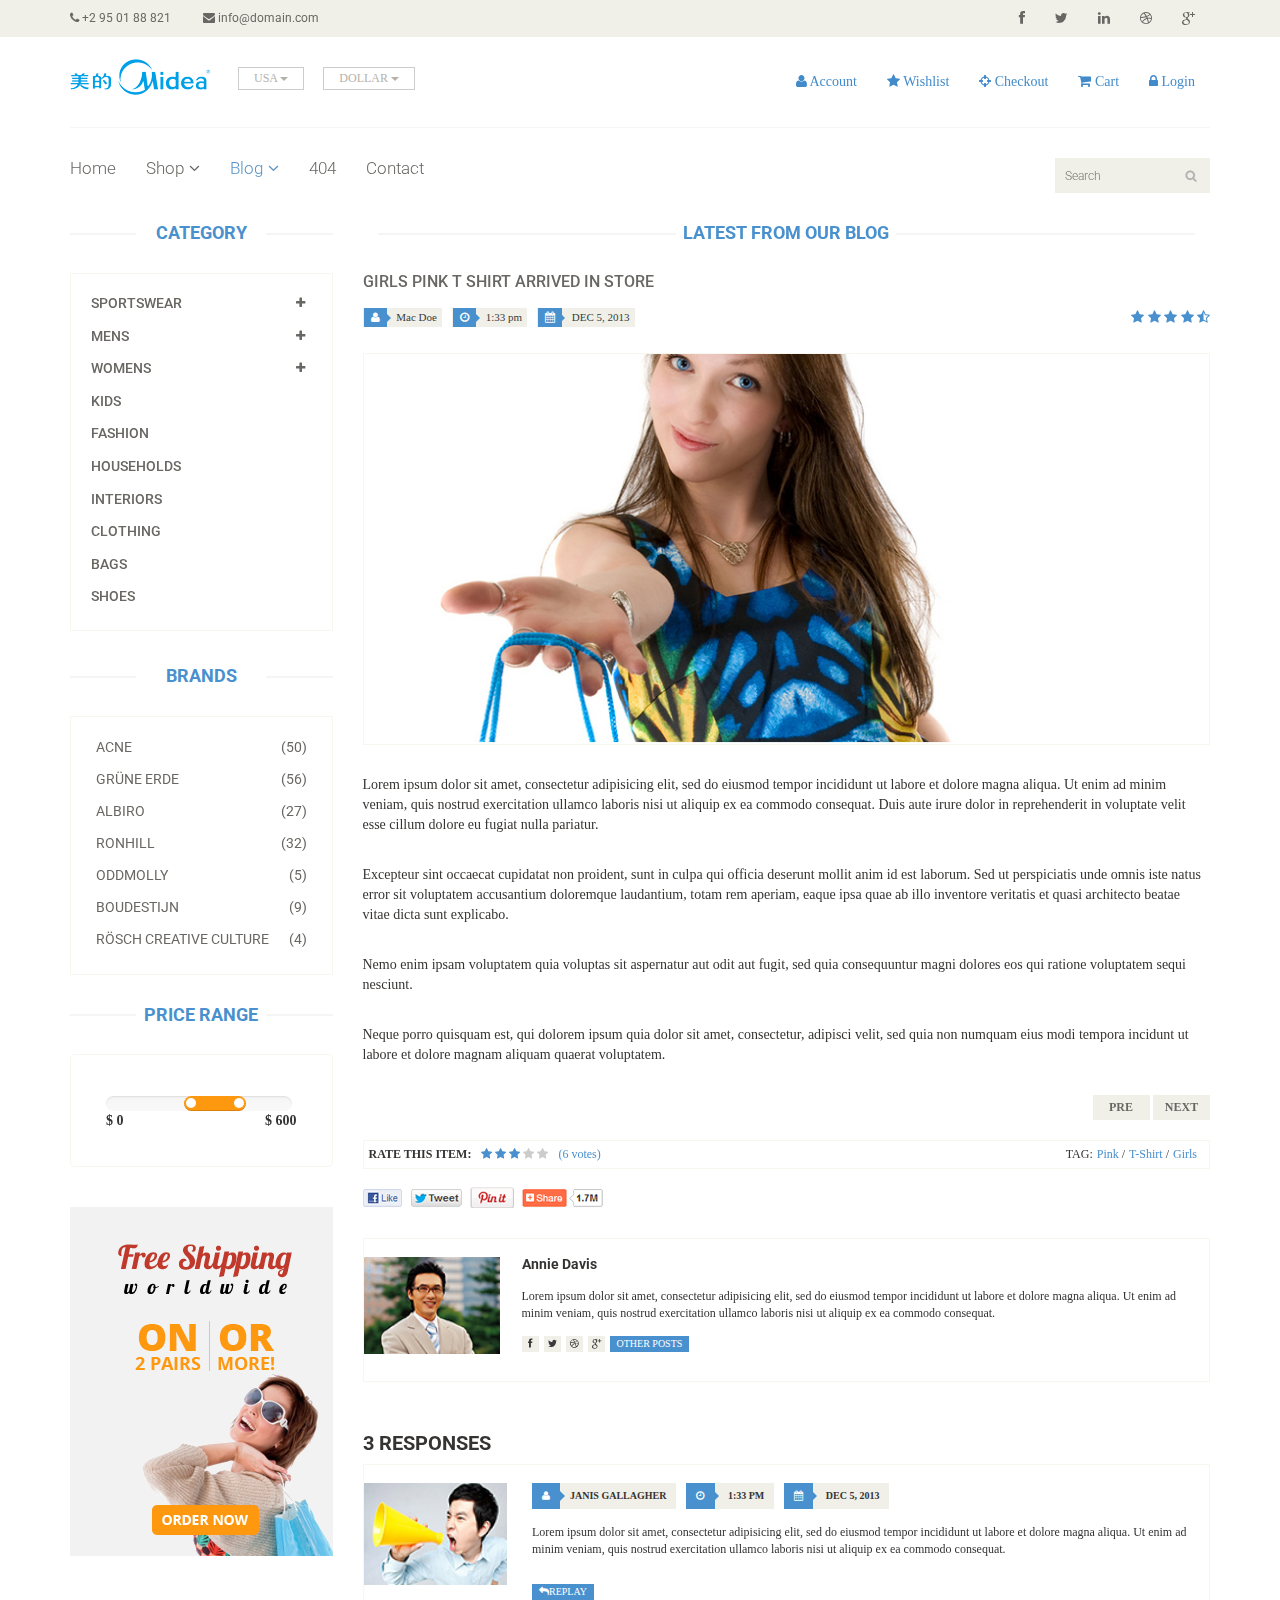
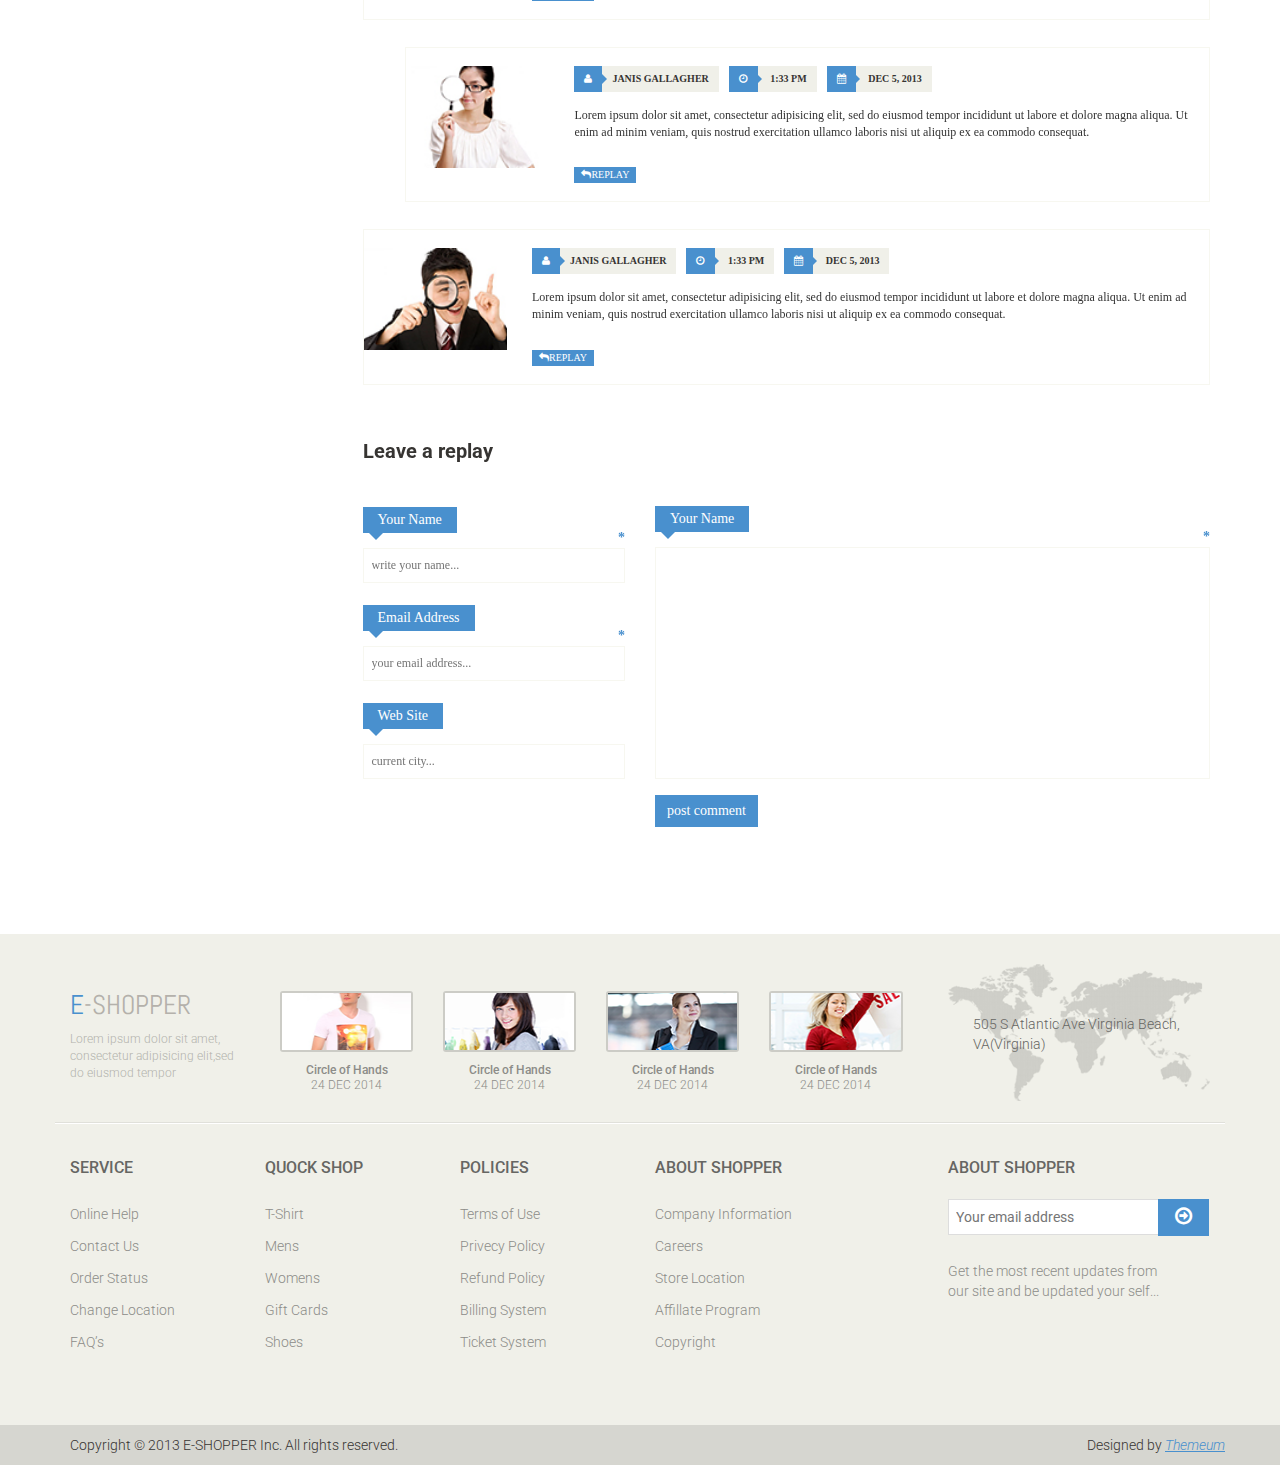
<file: blog-single.html>
<!DOCTYPE html>
<html lang="en">
<head>
    <meta charset="utf-8">
    <meta name="viewport" content="width=device-width, initial-scale=1.0">
    <meta name="description" content="">
    <meta name="author" content="">
    <title>Blog Single | E-Shopper</title>
    <link href="css/bootstrap.min.css" rel="stylesheet">
    <link href="css/font-awesome.min.css" rel="stylesheet">
    <link href="css/prettyPhoto.css" rel="stylesheet">
    <link href="css/price-range.css" rel="stylesheet">
    <link href="css/animate.css" rel="stylesheet">
	<link href="css/main.css" rel="stylesheet">
	<link href="css/responsive.css" rel="stylesheet">
    <!--[if lt IE 9]>
    <script src="js/html5shiv.js"></script>
    <script src="js/respond.min.js"></script>
    <![endif]-->       
    <link rel="shortcut icon" href="images/ico/favicon.ico">
    <link rel="apple-touch-icon-precomposed" sizes="144x144" href="images/ico/apple-touch-icon-144-precomposed.png">
    <link rel="apple-touch-icon-precomposed" sizes="114x114" href="images/ico/apple-touch-icon-114-precomposed.png">
    <link rel="apple-touch-icon-precomposed" sizes="72x72" href="images/ico/apple-touch-icon-72-precomposed.png">
    <link rel="apple-touch-icon-precomposed" href="images/ico/apple-touch-icon-57-precomposed.png">
</head><!--/head-->

<body>
	<header id="header"><!--header-->
		<div class="header_top"><!--header_top-->
			<div class="container">
				<div class="row">
					<div class="col-sm-6">
						<div class="contactinfo">
							<ul class="nav nav-pills">
								<li><a href=""><i class="fa fa-phone"></i> +2 95 01 88 821</a></li>
								<li><a href=""><i class="fa fa-envelope"></i> info@domain.com</a></li>
							</ul>
						</div>
					</div>
					<div class="col-sm-6">
						<div class="social-icons pull-right">
							<ul class="nav navbar-nav">
								<li><a href=""><i class="fa fa-facebook"></i></a></li>
								<li><a href=""><i class="fa fa-twitter"></i></a></li>
								<li><a href=""><i class="fa fa-linkedin"></i></a></li>
								<li><a href=""><i class="fa fa-dribbble"></i></a></li>
								<li><a href=""><i class="fa fa-google-plus"></i></a></li>
							</ul>
						</div>
					</div>
				</div>
			</div>
		</div><!--/header_top-->
		
		<div class="header-middle"><!--header-middle-->
			<div class="container">
				<div class="row">
					<div class="col-sm-4">
						<div class="logo pull-left">
							<a href="index.html"><img src="images/home/logo.png" alt="" /></a>
						</div>
						<div class="btn-group pull-right">
							<div class="btn-group">
								<button type="button" class="btn btn-default dropdown-toggle usa" data-toggle="dropdown">
									USA
									<span class="caret"></span>
								</button>
								<ul class="dropdown-menu">
									<li><a href="">Canada</a></li>
									<li><a href="">UK</a></li>
								</ul>
							</div>
							
							<div class="btn-group">
								<button type="button" class="btn btn-default dropdown-toggle usa" data-toggle="dropdown">
									DOLLAR
									<span class="caret"></span>
								</button>
								<ul class="dropdown-menu">
									<li><a href="">Canadian Dollar</a></li>
									<li><a href="">Pound</a></li>
								</ul>
							</div>
						</div>
					</div>
					<div class="col-sm-8">
						<div class="shop-menu pull-right">
							<ul class="nav navbar-nav">
								<li><a href=""><i class="fa fa-user"></i> Account</a></li>
								<li><a href=""><i class="fa fa-star"></i> Wishlist</a></li>
								<li><a href="checkout.html"><i class="fa fa-crosshairs"></i> Checkout</a></li>
								<li><a href="cart.html"><i class="fa fa-shopping-cart"></i> Cart</a></li>
								<li><a href="login.html"><i class="fa fa-lock"></i> Login</a></li>
							</ul>
						</div>
					</div>
				</div>
			</div>
		</div><!--/header-middle-->
	
		<div class="header-bottom"><!--header-bottom-->
			<div class="container">
				<div class="row">
					<div class="col-sm-9">
						<div class="navbar-header">
							<button type="button" class="navbar-toggle" data-toggle="collapse" data-target=".navbar-collapse">
								<span class="sr-only">Toggle navigation</span>
								<span class="icon-bar"></span>
								<span class="icon-bar"></span>
								<span class="icon-bar"></span>
							</button>
						</div>
						<div class="mainmenu pull-left">
							<ul class="nav navbar-nav collapse navbar-collapse">
								<li><a href="index.html">Home</a></li>
								<li class="dropdown"><a href="#">Shop<i class="fa fa-angle-down"></i></a>
                                    <ul role="menu" class="sub-menu">
                                        <li><a href="shop.html">Products</a></li>
										<li><a href="product-details.html">Product Details</a></li> 
										<li><a href="checkout.html">Checkout</a></li> 
										<li><a href="cart.html">Cart</a></li> 
										<li><a href="login.html">Login</a></li> 
                                    </ul>
                                </li> 
								<li class="dropdown"><a href="#" class="active">Blog<i class="fa fa-angle-down"></i></a>
                                    <ul role="menu" class="sub-menu">
                                        <li><a href="blog.html">Blog List</a></li>
										<li><a href="blog-single.html" class="active">Blog Single</a></li>
                                    </ul>
                                </li> 
								<li><a href="404.html">404</a></li>
								<li><a href="contact-us.html">Contact</a></li>
							</ul>
						</div>
					</div>
					<div class="col-sm-3">
						<div class="search_box pull-right">
							<input type="text" placeholder="Search"/>
						</div>
					</div>
				</div>
			</div>
		</div><!--/header-bottom-->
	</header><!--/header-->
	
	<section>
		<div class="container">
			<div class="row">
				<div class="col-sm-3">
					<div class="left-sidebar">
						<h2>Category</h2>
						<div class="panel-group category-products" id="accordian"><!--category-productsr-->
							<div class="panel panel-default">
								<div class="panel-heading">
									<h4 class="panel-title">
										<a data-toggle="collapse" data-parent="#accordian" href="#sportswear">
											<span class="badge pull-right"><i class="fa fa-plus"></i></span>
											Sportswear
										</a>
									</h4>
								</div>
								<div id="sportswear" class="panel-collapse collapse">
									<div class="panel-body">
										<ul>
											<li><a href="">Nike </a></li>
											<li><a href="">Under Armour </a></li>
											<li><a href="">Adidas </a></li>
											<li><a href="">Puma</a></li>
											<li><a href="">ASICS </a></li>
										</ul>
									</div>
								</div>
							</div>
							<div class="panel panel-default">
								<div class="panel-heading">
									<h4 class="panel-title">
										<a data-toggle="collapse" data-parent="#accordian" href="#mens">
											<span class="badge pull-right"><i class="fa fa-plus"></i></span>
											Mens
										</a>
									</h4>
								</div>
								<div id="mens" class="panel-collapse collapse">
									<div class="panel-body">
										<ul>
											<li><a href="">Fendi</a></li>
											<li><a href="">Guess</a></li>
											<li><a href="">Valentino</a></li>
											<li><a href="">Dior</a></li>
											<li><a href="">Versace</a></li>
											<li><a href="">Armani</a></li>
											<li><a href="">Prada</a></li>
											<li><a href="">Dolce and Gabbana</a></li>
											<li><a href="">Chanel</a></li>
											<li><a href="">Gucci</a></li>
										</ul>
									</div>
								</div>
							</div>
							
							<div class="panel panel-default">
								<div class="panel-heading">
									<h4 class="panel-title">
										<a data-toggle="collapse" data-parent="#accordian" href="#womens">
											<span class="badge pull-right"><i class="fa fa-plus"></i></span>
											Womens
										</a>
									</h4>
								</div>
								<div id="womens" class="panel-collapse collapse">
									<div class="panel-body">
										<ul>
											<li><a href="">Fendi</a></li>
											<li><a href="">Guess</a></li>
											<li><a href="">Valentino</a></li>
											<li><a href="">Dior</a></li>
											<li><a href="">Versace</a></li>
										</ul>
									</div>
								</div>
							</div>
							<div class="panel panel-default">
								<div class="panel-heading">
									<h4 class="panel-title"><a href="#">Kids</a></h4>
								</div>
							</div>
							<div class="panel panel-default">
								<div class="panel-heading">
									<h4 class="panel-title"><a href="#">Fashion</a></h4>
								</div>
							</div>
							<div class="panel panel-default">
								<div class="panel-heading">
									<h4 class="panel-title"><a href="#">Households</a></h4>
								</div>
							</div>
							<div class="panel panel-default">
								<div class="panel-heading">
									<h4 class="panel-title"><a href="#">Interiors</a></h4>
								</div>
							</div>
							<div class="panel panel-default">
								<div class="panel-heading">
									<h4 class="panel-title"><a href="#">Clothing</a></h4>
								</div>
							</div>
							<div class="panel panel-default">
								<div class="panel-heading">
									<h4 class="panel-title"><a href="#">Bags</a></h4>
								</div>
							</div>
							<div class="panel panel-default">
								<div class="panel-heading">
									<h4 class="panel-title"><a href="#">Shoes</a></h4>
								</div>
							</div>
						</div><!--/category-products-->
					
						<div class="brands_products"><!--brands_products-->
							<h2>Brands</h2>
							<div class="brands-name">
								<ul class="nav nav-pills nav-stacked">
									<li><a href=""> <span class="pull-right">(50)</span>Acne</a></li>
									<li><a href=""> <span class="pull-right">(56)</span>Grüne Erde</a></li>
									<li><a href=""> <span class="pull-right">(27)</span>Albiro</a></li>
									<li><a href=""> <span class="pull-right">(32)</span>Ronhill</a></li>
									<li><a href=""> <span class="pull-right">(5)</span>Oddmolly</a></li>
									<li><a href=""> <span class="pull-right">(9)</span>Boudestijn</a></li>
									<li><a href=""> <span class="pull-right">(4)</span>Rösch creative culture</a></li>
								</ul>
							</div>
						</div><!--/brands_products-->
						
						<div class="price-range"><!--price-range-->
							<h2>Price Range</h2>
							<div class="well">
								 <input type="text" class="span2" value="" data-slider-min="0" data-slider-max="600" data-slider-step="5" data-slider-value="[250,450]" id="sl2" ><br />
								 <b>$ 0</b> <b class="pull-right">$ 600</b>
							</div>
						</div><!--/price-range-->
						
						<div class="shipping text-center"><!--shipping-->
							<img src="images/home/shipping.jpg" alt="" />
						</div><!--/shipping-->
					</div>
				</div>
				<div class="col-sm-9">
					<div class="blog-post-area">
						<h2 class="title text-center">Latest From our Blog</h2>
						<div class="single-blog-post">
							<h3>Girls Pink T Shirt arrived in store</h3>
							<div class="post-meta">
								<ul>
									<li><i class="fa fa-user"></i> Mac Doe</li>
									<li><i class="fa fa-clock-o"></i> 1:33 pm</li>
									<li><i class="fa fa-calendar"></i> DEC 5, 2013</li>
								</ul>
								<span>
									<i class="fa fa-star"></i>
									<i class="fa fa-star"></i>
									<i class="fa fa-star"></i>
									<i class="fa fa-star"></i>
									<i class="fa fa-star-half-o"></i>
								</span>
							</div>
							<a href="">
								<img src="images/blog/blog-one.jpg" alt="">
							</a>
							<p>
								Lorem ipsum dolor sit amet, consectetur adipisicing elit, sed do eiusmod tempor incididunt ut labore et dolore magna aliqua. Ut enim ad minim veniam, quis nostrud exercitation ullamco laboris nisi ut aliquip ex ea commodo consequat. Duis aute irure dolor in reprehenderit in voluptate velit esse cillum dolore eu fugiat nulla pariatur.</p> <br>

							<p>
								Excepteur sint occaecat cupidatat non proident, sunt in culpa qui officia deserunt mollit anim id est laborum. Sed ut perspiciatis unde omnis iste natus error sit voluptatem accusantium doloremque laudantium, totam rem aperiam, eaque ipsa quae ab illo inventore veritatis et quasi architecto beatae vitae dicta sunt explicabo.</p> <br>

							<p>
								Nemo enim ipsam voluptatem quia voluptas sit aspernatur aut odit aut fugit, sed quia consequuntur magni dolores eos qui ratione voluptatem sequi nesciunt.</p> <br>

							<p>
								Neque porro quisquam est, qui dolorem ipsum quia dolor sit amet, consectetur, adipisci velit, sed quia non numquam eius modi tempora incidunt ut labore et dolore magnam aliquam quaerat voluptatem.
							</p>
							<div class="pager-area">
								<ul class="pager pull-right">
									<li><a href="#">Pre</a></li>
									<li><a href="#">Next</a></li>
								</ul>
							</div>
						</div>
					</div><!--/blog-post-area-->

					<div class="rating-area">
						<ul class="ratings">
							<li class="rate-this">Rate this item:</li>
							<li>
								<i class="fa fa-star color"></i>
								<i class="fa fa-star color"></i>
								<i class="fa fa-star color"></i>
								<i class="fa fa-star"></i>
								<i class="fa fa-star"></i>
							</li>
							<li class="color">(6 votes)</li>
						</ul>
						<ul class="tag">
							<li>TAG:</li>
							<li><a class="color" href="">Pink <span>/</span></a></li>
							<li><a class="color" href="">T-Shirt <span>/</span></a></li>
							<li><a class="color" href="">Girls</a></li>
						</ul>
					</div><!--/rating-area-->

					<div class="socials-share">
						<a href=""><img src="images/blog/socials.png" alt=""></a>
					</div><!--/socials-share-->

					<div class="media commnets">
						<a class="pull-left" href="#">
							<img class="media-object" src="images/blog/man-one.jpg" alt="">
						</a>
						<div class="media-body">
							<h4 class="media-heading">Annie Davis</h4>
							<p>Lorem ipsum dolor sit amet, consectetur adipisicing elit, sed do eiusmod tempor incididunt ut labore et dolore magna aliqua.  Ut enim ad minim veniam, quis nostrud exercitation ullamco laboris nisi ut aliquip ex ea commodo consequat.</p>
							<div class="blog-socials">
								<ul>
									<li><a href=""><i class="fa fa-facebook"></i></a></li>
									<li><a href=""><i class="fa fa-twitter"></i></a></li>
									<li><a href=""><i class="fa fa-dribbble"></i></a></li>
									<li><a href=""><i class="fa fa-google-plus"></i></a></li>
								</ul>
								<a class="btn btn-primary" href="">Other Posts</a>
							</div>
						</div>
					</div><!--Comments-->
					<div class="response-area">
						<h2>3 RESPONSES</h2>
						<ul class="media-list">
							<li class="media">
								
								<a class="pull-left" href="#">
									<img class="media-object" src="images/blog/man-two.jpg" alt="">
								</a>
								<div class="media-body">
									<ul class="sinlge-post-meta">
										<li><i class="fa fa-user"></i>Janis Gallagher</li>
										<li><i class="fa fa-clock-o"></i> 1:33 pm</li>
										<li><i class="fa fa-calendar"></i> DEC 5, 2013</li>
									</ul>
									<p>Lorem ipsum dolor sit amet, consectetur adipisicing elit, sed do eiusmod tempor incididunt ut labore et dolore magna aliqua.  Ut enim ad minim veniam, quis nostrud exercitation ullamco laboris nisi ut aliquip ex ea commodo consequat.</p>
									<a class="btn btn-primary" href=""><i class="fa fa-reply"></i>Replay</a>
								</div>
							</li>
							<li class="media second-media">
								<a class="pull-left" href="#">
									<img class="media-object" src="images/blog/man-three.jpg" alt="">
								</a>
								<div class="media-body">
									<ul class="sinlge-post-meta">
										<li><i class="fa fa-user"></i>Janis Gallagher</li>
										<li><i class="fa fa-clock-o"></i> 1:33 pm</li>
										<li><i class="fa fa-calendar"></i> DEC 5, 2013</li>
									</ul>
									<p>Lorem ipsum dolor sit amet, consectetur adipisicing elit, sed do eiusmod tempor incididunt ut labore et dolore magna aliqua.  Ut enim ad minim veniam, quis nostrud exercitation ullamco laboris nisi ut aliquip ex ea commodo consequat.</p>
									<a class="btn btn-primary" href=""><i class="fa fa-reply"></i>Replay</a>
								</div>
							</li>
							<li class="media">
								<a class="pull-left" href="#">
									<img class="media-object" src="images/blog/man-four.jpg" alt="">
								</a>
								<div class="media-body">
									<ul class="sinlge-post-meta">
										<li><i class="fa fa-user"></i>Janis Gallagher</li>
										<li><i class="fa fa-clock-o"></i> 1:33 pm</li>
										<li><i class="fa fa-calendar"></i> DEC 5, 2013</li>
									</ul>
									<p>Lorem ipsum dolor sit amet, consectetur adipisicing elit, sed do eiusmod tempor incididunt ut labore et dolore magna aliqua.  Ut enim ad minim veniam, quis nostrud exercitation ullamco laboris nisi ut aliquip ex ea commodo consequat.</p>
									<a class="btn btn-primary" href=""><i class="fa fa-reply"></i>Replay</a>
								</div>
							</li>
						</ul>					
					</div><!--/Response-area-->
					<div class="replay-box">
						<div class="row">
							<div class="col-sm-4">
								<h2>Leave a replay</h2>
								<form>
									<div class="blank-arrow">
										<label>Your Name</label>
									</div>
									<span>*</span>
									<input type="text" placeholder="write your name...">
									<div class="blank-arrow">
										<label>Email Address</label>
									</div>
									<span>*</span>
									<input type="email" placeholder="your email address...">
									<div class="blank-arrow">
										<label>Web Site</label>
									</div>
									<input type="email" placeholder="current city...">
								</form>
							</div>
							<div class="col-sm-8">
								<div class="text-area">
									<div class="blank-arrow">
										<label>Your Name</label>
									</div>
									<span>*</span>
									<textarea name="message" rows="11"></textarea>
									<a class="btn btn-primary" href="">post comment</a>
								</div>
							</div>
						</div>
					</div><!--/Repaly Box-->
				</div>	
			</div>
		</div>
	</section>
	
	<footer id="footer"><!--Footer-->
		<div class="footer-top">
			<div class="container">
				<div class="row">
					<div class="col-sm-2">
						<div class="companyinfo">
							<h2><span>e</span>-shopper</h2>
							<p>Lorem ipsum dolor sit amet, consectetur adipisicing elit,sed do eiusmod tempor</p>
						</div>
					</div>
					<div class="col-sm-7">
						<div class="col-sm-3">
							<div class="video-gallery text-center">
								<a href="#">
									<div class="iframe-img">
										<img src="images/home/iframe1.png" alt="" />
									</div>
									<div class="overlay-icon">
										<i class="fa fa-play-circle-o"></i>
									</div>
								</a>
								<p>Circle of Hands</p>
								<h2>24 DEC 2014</h2>
							</div>
						</div>
						
						<div class="col-sm-3">
							<div class="video-gallery text-center">
								<a href="#">
									<div class="iframe-img">
										<img src="images/home/iframe2.png" alt="" />
									</div>
									<div class="overlay-icon">
										<i class="fa fa-play-circle-o"></i>
									</div>
								</a>
								<p>Circle of Hands</p>
								<h2>24 DEC 2014</h2>
							</div>
						</div>
						
						<div class="col-sm-3">
							<div class="video-gallery text-center">
								<a href="#">
									<div class="iframe-img">
										<img src="images/home/iframe3.png" alt="" />
									</div>
									<div class="overlay-icon">
										<i class="fa fa-play-circle-o"></i>
									</div>
								</a>
								<p>Circle of Hands</p>
								<h2>24 DEC 2014</h2>
							</div>
						</div>
						
						<div class="col-sm-3">
							<div class="video-gallery text-center">
								<a href="#">
									<div class="iframe-img">
										<img src="images/home/iframe4.png" alt="" />
									</div>
									<div class="overlay-icon">
										<i class="fa fa-play-circle-o"></i>
									</div>
								</a>
								<p>Circle of Hands</p>
								<h2>24 DEC 2014</h2>
							</div>
						</div>
					</div>
					<div class="col-sm-3">
						<div class="address">
							<img src="images/home/map.png" alt="" />
							<p>505 S Atlantic Ave Virginia Beach, VA(Virginia)</p>
						</div>
					</div>
				</div>
			</div>
		</div>
		
		<div class="footer-widget">
			<div class="container">
				<div class="row">
					<div class="col-sm-2">
						<div class="single-widget">
							<h2>Service</h2>
							<ul class="nav nav-pills nav-stacked">
								<li><a href="">Online Help</a></li>
								<li><a href="">Contact Us</a></li>
								<li><a href="">Order Status</a></li>
								<li><a href="">Change Location</a></li>
								<li><a href="">FAQ’s</a></li>
							</ul>
						</div>
					</div>
					<div class="col-sm-2">
						<div class="single-widget">
							<h2>Quock Shop</h2>
							<ul class="nav nav-pills nav-stacked">
								<li><a href="">T-Shirt</a></li>
								<li><a href="">Mens</a></li>
								<li><a href="">Womens</a></li>
								<li><a href="">Gift Cards</a></li>
								<li><a href="">Shoes</a></li>
							</ul>
						</div>
					</div>
					<div class="col-sm-2">
						<div class="single-widget">
							<h2>Policies</h2>
							<ul class="nav nav-pills nav-stacked">
								<li><a href="">Terms of Use</a></li>
								<li><a href="">Privecy Policy</a></li>
								<li><a href="">Refund Policy</a></li>
								<li><a href="">Billing System</a></li>
								<li><a href="">Ticket System</a></li>
							</ul>
						</div>
					</div>
					<div class="col-sm-2">
						<div class="single-widget">
							<h2>About Shopper</h2>
							<ul class="nav nav-pills nav-stacked">
								<li><a href="">Company Information</a></li>
								<li><a href="">Careers</a></li>
								<li><a href="">Store Location</a></li>
								<li><a href="">Affillate Program</a></li>
								<li><a href="">Copyright</a></li>
							</ul>
						</div>
					</div>
					<div class="col-sm-3 col-sm-offset-1">
						<div class="single-widget">
							<h2>About Shopper</h2>
							<form action="#" class="searchform">
								<input type="text" placeholder="Your email address" />
								<button type="submit" class="btn btn-default"><i class="fa fa-arrow-circle-o-right"></i></button>
								<p>Get the most recent updates from <br />our site and be updated your self...</p>
							</form>
						</div>
					</div>
					
				</div>
			</div>
		</div>
		
		<div class="footer-bottom">
			<div class="container">
				<div class="row">
					<p class="pull-left">Copyright © 2013 E-SHOPPER Inc. All rights reserved.</p>
					<p class="pull-right">Designed by <span><a target="_blank" href="http://www.themeum.com">Themeum</a></span></p>
				</div>
			</div>
		</div>
		
	</footer><!--/Footer-->
	

  
    <script src="js/jquery.js"></script>
	<script src="js/price-range.js"></script>
	<script src="js/jquery.scrollUp.min.js"></script>
	<script src="js/bootstrap.min.js"></script>
    <script src="js/jquery.prettyPhoto.js"></script>
    <script src="js/main.js"></script>
</body>
</html>
</file>
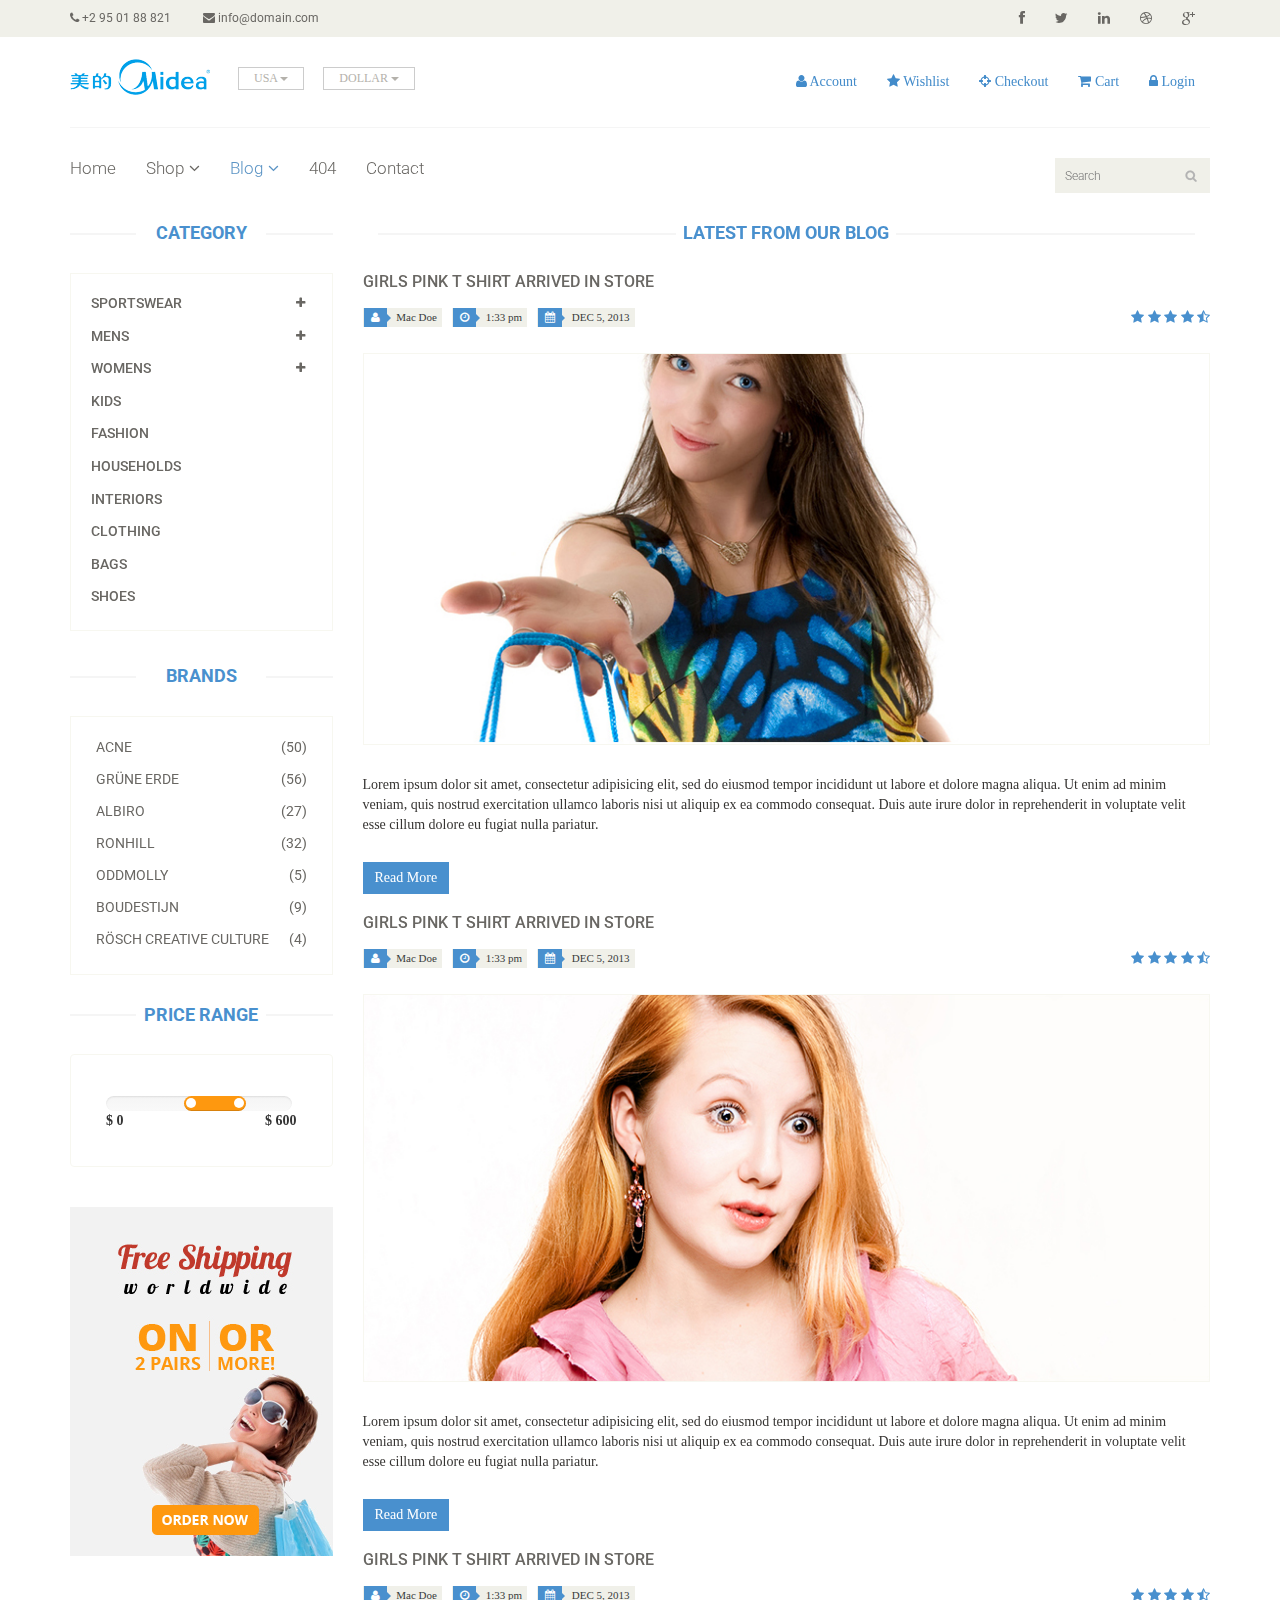
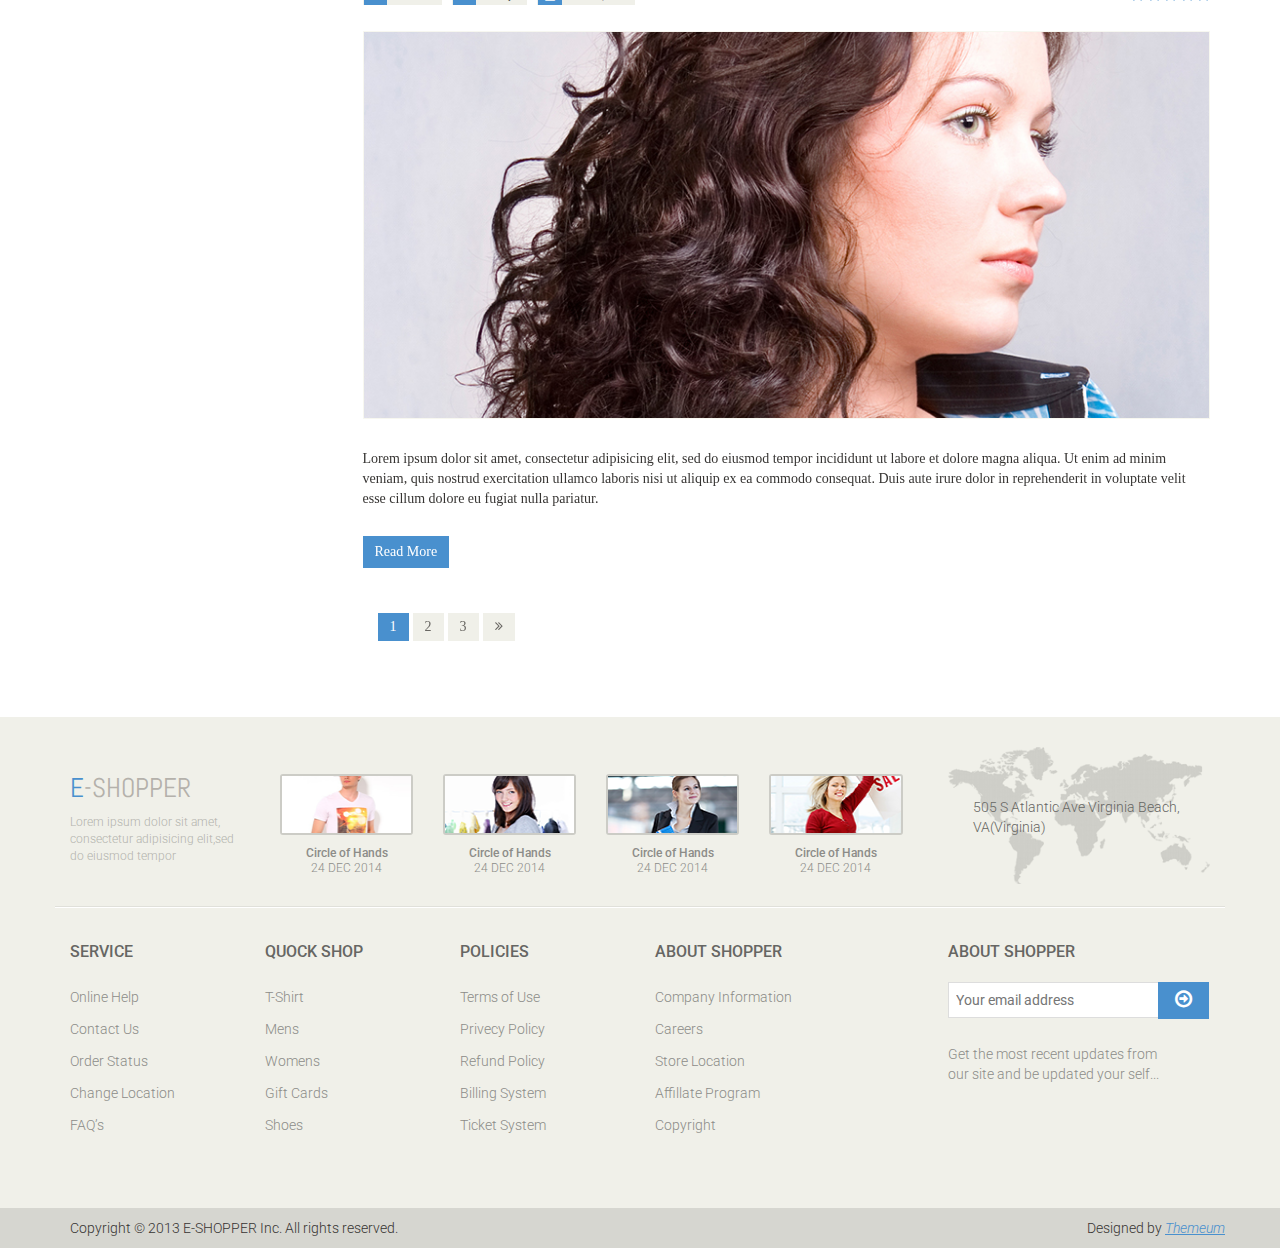
<file: blog.html>
<!DOCTYPE html>
<html lang="en">
<head>
    <meta charset="utf-8">
    <meta name="viewport" content="width=device-width, initial-scale=1.0">
    <meta name="description" content="">
    <meta name="author" content="">
    <title>Blog | E-Shopper</title>
    <link href="css/bootstrap.min.css" rel="stylesheet">
    <link href="css/font-awesome.min.css" rel="stylesheet">
    <link href="css/prettyPhoto.css" rel="stylesheet">
    <link href="css/price-range.css" rel="stylesheet">
    <link href="css/animate.css" rel="stylesheet">
	<link href="css/main.css" rel="stylesheet">
	<link href="css/responsive.css" rel="stylesheet">
    <!--[if lt IE 9]>
    <script src="js/html5shiv.js"></script>
    <script src="js/respond.min.js"></script>
    <![endif]-->       
    <link rel="shortcut icon" href="images/ico/favicon.ico">
    <link rel="apple-touch-icon-precomposed" sizes="144x144" href="images/ico/apple-touch-icon-144-precomposed.png">
    <link rel="apple-touch-icon-precomposed" sizes="114x114" href="images/ico/apple-touch-icon-114-precomposed.png">
    <link rel="apple-touch-icon-precomposed" sizes="72x72" href="images/ico/apple-touch-icon-72-precomposed.png">
    <link rel="apple-touch-icon-precomposed" href="images/ico/apple-touch-icon-57-precomposed.png">
</head><!--/head-->

<body>
	<header id="header"><!--header-->
		<div class="header_top"><!--header_top-->
			<div class="container">
				<div class="row">
					<div class="col-sm-6">
						<div class="contactinfo">
							<ul class="nav nav-pills">
								<li><a href=""><i class="fa fa-phone"></i> +2 95 01 88 821</a></li>
								<li><a href=""><i class="fa fa-envelope"></i> info@domain.com</a></li>
							</ul>
						</div>
					</div>
					<div class="col-sm-6">
						<div class="social-icons pull-right">
							<ul class="nav navbar-nav">
								<li><a href=""><i class="fa fa-facebook"></i></a></li>
								<li><a href=""><i class="fa fa-twitter"></i></a></li>
								<li><a href=""><i class="fa fa-linkedin"></i></a></li>
								<li><a href=""><i class="fa fa-dribbble"></i></a></li>
								<li><a href=""><i class="fa fa-google-plus"></i></a></li>
							</ul>
						</div>
					</div>
				</div>
			</div>
		</div><!--/header_top-->
		
		<div class="header-middle"><!--header-middle-->
			<div class="container">
				<div class="row">
					<div class="col-sm-4">
						<div class="logo pull-left">
							<a href="index.html"><img src="images/home/logo.png" alt="" /></a>
						</div>
						<div class="btn-group pull-right">
							<div class="btn-group">
								<button type="button" class="btn btn-default dropdown-toggle usa" data-toggle="dropdown">
									USA
									<span class="caret"></span>
								</button>
								<ul class="dropdown-menu">
									<li><a href="">Canada</a></li>
									<li><a href="">UK</a></li>
								</ul>
							</div>
							
							<div class="btn-group">
								<button type="button" class="btn btn-default dropdown-toggle usa" data-toggle="dropdown">
									DOLLAR
									<span class="caret"></span>
								</button>
								<ul class="dropdown-menu">
									<li><a href="">Canadian Dollar</a></li>
									<li><a href="">Pound</a></li>
								</ul>
							</div>
						</div>
					</div>
					<div class="col-sm-8">
						<div class="shop-menu pull-right">
							<ul class="nav navbar-nav">
								<li><a href=""><i class="fa fa-user"></i> Account</a></li>
								<li><a href=""><i class="fa fa-star"></i> Wishlist</a></li>
								<li><a href="checkout.html"><i class="fa fa-crosshairs"></i> Checkout</a></li>
								<li><a href="cart.html"><i class="fa fa-shopping-cart"></i> Cart</a></li>
								<li><a href="login.html"><i class="fa fa-lock"></i> Login</a></li>
							</ul>
						</div>
					</div>
				</div>
			</div>
		</div><!--/header-middle-->
	
		<div class="header-bottom"><!--header-bottom-->
			<div class="container">
				<div class="row">
					<div class="col-sm-9">
						<div class="navbar-header">
							<button type="button" class="navbar-toggle" data-toggle="collapse" data-target=".navbar-collapse">
								<span class="sr-only">Toggle navigation</span>
								<span class="icon-bar"></span>
								<span class="icon-bar"></span>
								<span class="icon-bar"></span>
							</button>
						</div>
						<div class="mainmenu pull-left">
							<ul class="nav navbar-nav collapse navbar-collapse">
								<li><a href="index.html">Home</a></li>
								<li class="dropdown"><a href="#">Shop<i class="fa fa-angle-down"></i></a>
                                    <ul role="menu" class="sub-menu">
                                        <li><a href="shop.html">Products</a></li>
										<li><a href="product-details.html">Product Details</a></li> 
										<li><a href="checkout.html">Checkout</a></li> 
										<li><a href="cart.html">Cart</a></li> 
										<li><a href="login.html">Login</a></li> 
                                    </ul>
                                </li> 
								<li class="dropdown"><a href="#" class="active">Blog<i class="fa fa-angle-down"></i></a>
                                    <ul role="menu" class="sub-menu">
                                        <li><a href="blog.html" class="active">Blog List</a></li>
										<li><a href="blog-single.html">Blog Single</a></li>
                                    </ul>
                                </li> 
								<li><a href="404.html">404</a></li>
								<li><a href="contact-us.html">Contact</a></li>
							</ul>
						</div>
					</div>
					<div class="col-sm-3">
						<div class="search_box pull-right">
							<input type="text" placeholder="Search"/>
						</div>
					</div>
				</div>
			</div>
		</div><!--/header-bottom-->
	</header><!--/header-->
	
	<section>
		<div class="container">
			<div class="row">
				<div class="col-sm-3">
					<div class="left-sidebar">
						<h2>Category</h2>
						<div class="panel-group category-products" id="accordian"><!--category-productsr-->
							<div class="panel panel-default">
								<div class="panel-heading">
									<h4 class="panel-title">
										<a data-toggle="collapse" data-parent="#accordian" href="#sportswear">
											<span class="badge pull-right"><i class="fa fa-plus"></i></span>
											Sportswear
										</a>
									</h4>
								</div>
								<div id="sportswear" class="panel-collapse collapse">
									<div class="panel-body">
										<ul>
											<li><a href="">Nike </a></li>
											<li><a href="">Under Armour </a></li>
											<li><a href="">Adidas </a></li>
											<li><a href="">Puma</a></li>
											<li><a href="">ASICS </a></li>
										</ul>
									</div>
								</div>
							</div>
							<div class="panel panel-default">
								<div class="panel-heading">
									<h4 class="panel-title">
										<a data-toggle="collapse" data-parent="#accordian" href="#mens">
											<span class="badge pull-right"><i class="fa fa-plus"></i></span>
											Mens
										</a>
									</h4>
								</div>
								<div id="mens" class="panel-collapse collapse">
									<div class="panel-body">
										<ul>
											<li><a href="">Fendi</a></li>
											<li><a href="">Guess</a></li>
											<li><a href="">Valentino</a></li>
											<li><a href="">Dior</a></li>
											<li><a href="">Versace</a></li>
											<li><a href="">Armani</a></li>
											<li><a href="">Prada</a></li>
											<li><a href="">Dolce and Gabbana</a></li>
											<li><a href="">Chanel</a></li>
											<li><a href="">Gucci</a></li>
										</ul>
									</div>
								</div>
							</div>
							
							<div class="panel panel-default">
								<div class="panel-heading">
									<h4 class="panel-title">
										<a data-toggle="collapse" data-parent="#accordian" href="#womens">
											<span class="badge pull-right"><i class="fa fa-plus"></i></span>
											Womens
										</a>
									</h4>
								</div>
								<div id="womens" class="panel-collapse collapse">
									<div class="panel-body">
										<ul>
											<li><a href="">Fendi</a></li>
											<li><a href="">Guess</a></li>
											<li><a href="">Valentino</a></li>
											<li><a href="">Dior</a></li>
											<li><a href="">Versace</a></li>
										</ul>
									</div>
								</div>
							</div>
							<div class="panel panel-default">
								<div class="panel-heading">
									<h4 class="panel-title"><a href="#">Kids</a></h4>
								</div>
							</div>
							<div class="panel panel-default">
								<div class="panel-heading">
									<h4 class="panel-title"><a href="#">Fashion</a></h4>
								</div>
							</div>
							<div class="panel panel-default">
								<div class="panel-heading">
									<h4 class="panel-title"><a href="#">Households</a></h4>
								</div>
							</div>
							<div class="panel panel-default">
								<div class="panel-heading">
									<h4 class="panel-title"><a href="#">Interiors</a></h4>
								</div>
							</div>
							<div class="panel panel-default">
								<div class="panel-heading">
									<h4 class="panel-title"><a href="#">Clothing</a></h4>
								</div>
							</div>
							<div class="panel panel-default">
								<div class="panel-heading">
									<h4 class="panel-title"><a href="#">Bags</a></h4>
								</div>
							</div>
							<div class="panel panel-default">
								<div class="panel-heading">
									<h4 class="panel-title"><a href="#">Shoes</a></h4>
								</div>
							</div>
						</div><!--/category-products-->
					
						<div class="brands_products"><!--brands_products-->
							<h2>Brands</h2>
							<div class="brands-name">
								<ul class="nav nav-pills nav-stacked">
									<li><a href=""> <span class="pull-right">(50)</span>Acne</a></li>
									<li><a href=""> <span class="pull-right">(56)</span>Grüne Erde</a></li>
									<li><a href=""> <span class="pull-right">(27)</span>Albiro</a></li>
									<li><a href=""> <span class="pull-right">(32)</span>Ronhill</a></li>
									<li><a href=""> <span class="pull-right">(5)</span>Oddmolly</a></li>
									<li><a href=""> <span class="pull-right">(9)</span>Boudestijn</a></li>
									<li><a href=""> <span class="pull-right">(4)</span>Rösch creative culture</a></li>
								</ul>
							</div>
						</div><!--/brands_products-->
						
						<div class="price-range"><!--price-range-->
							<h2>Price Range</h2>
							<div class="well">
								 <input type="text" class="span2" value="" data-slider-min="0" data-slider-max="600" data-slider-step="5" data-slider-value="[250,450]" id="sl2" ><br />
								 <b>$ 0</b> <b class="pull-right">$ 600</b>
							</div>
						</div><!--/price-range-->
						
						<div class="shipping text-center"><!--shipping-->
							<img src="images/home/shipping.jpg" alt="" />
						</div><!--/shipping-->
					</div>
				</div>
				<div class="col-sm-9">
					<div class="blog-post-area">
						<h2 class="title text-center">Latest From our Blog</h2>
						<div class="single-blog-post">
							<h3>Girls Pink T Shirt arrived in store</h3>
							<div class="post-meta">
								<ul>
									<li><i class="fa fa-user"></i> Mac Doe</li>
									<li><i class="fa fa-clock-o"></i> 1:33 pm</li>
									<li><i class="fa fa-calendar"></i> DEC 5, 2013</li>
								</ul>
								<span>
										<i class="fa fa-star"></i>
										<i class="fa fa-star"></i>
										<i class="fa fa-star"></i>
										<i class="fa fa-star"></i>
										<i class="fa fa-star-half-o"></i>
								</span>
							</div>
							<a href="">
								<img src="images/blog/blog-one.jpg" alt="">
							</a>
							<p>Lorem ipsum dolor sit amet, consectetur adipisicing elit, sed do eiusmod tempor incididunt ut labore et dolore magna aliqua. Ut enim ad minim veniam, quis nostrud exercitation ullamco laboris nisi ut aliquip ex ea commodo consequat. Duis aute irure dolor in reprehenderit in voluptate velit esse cillum dolore eu fugiat nulla pariatur.</p>
							<a  class="btn btn-primary" href="">Read More</a>
						</div>
						<div class="single-blog-post">
							<h3>Girls Pink T Shirt arrived in store</h3>
							<div class="post-meta">
								<ul>
									<li><i class="fa fa-user"></i> Mac Doe</li>
									<li><i class="fa fa-clock-o"></i> 1:33 pm</li>
									<li><i class="fa fa-calendar"></i> DEC 5, 2013</li>
								</ul>
								<span>
									<i class="fa fa-star"></i>
									<i class="fa fa-star"></i>
									<i class="fa fa-star"></i>
									<i class="fa fa-star"></i>
									<i class="fa fa-star-half-o"></i>
								</span>
							</div>
							<a href="">
								<img src="images/blog/blog-two.jpg" alt="">
							</a>
							<p>Lorem ipsum dolor sit amet, consectetur adipisicing elit, sed do eiusmod tempor incididunt ut labore et dolore magna aliqua. Ut enim ad minim veniam, quis nostrud exercitation ullamco laboris nisi ut aliquip ex ea commodo consequat. Duis aute irure dolor in reprehenderit in voluptate velit esse cillum dolore eu fugiat nulla pariatur.</p>
							<a  class="btn btn-primary" href="">Read More</a>
						</div>
						<div class="single-blog-post">
							<h3>Girls Pink T Shirt arrived in store</h3>
							<div class="post-meta">
								<ul>
									<li><i class="fa fa-user"></i> Mac Doe</li>
									<li><i class="fa fa-clock-o"></i> 1:33 pm</li>
									<li><i class="fa fa-calendar"></i> DEC 5, 2013</li>
								</ul>
								<span>
									<i class="fa fa-star"></i>
									<i class="fa fa-star"></i>
									<i class="fa fa-star"></i>
									<i class="fa fa-star"></i>
									<i class="fa fa-star-half-o"></i>
								</span>
							</div>
							<a href="">
								<img src="images/blog/blog-three.jpg" alt="">
							</a>
							<p>Lorem ipsum dolor sit amet, consectetur adipisicing elit, sed do eiusmod tempor incididunt ut labore et dolore magna aliqua. Ut enim ad minim veniam, quis nostrud exercitation ullamco laboris nisi ut aliquip ex ea commodo consequat. Duis aute irure dolor in reprehenderit in voluptate velit esse cillum dolore eu fugiat nulla pariatur.</p>
							<a  class="btn btn-primary" href="">Read More</a>
						</div>
						<div class="pagination-area">
							<ul class="pagination">
								<li><a href="" class="active">1</a></li>
								<li><a href="">2</a></li>
								<li><a href="">3</a></li>
								<li><a href=""><i class="fa fa-angle-double-right"></i></a></li>
							</ul>
						</div>
					</div>
				</div>
			</div>
		</div>
	</section>
	
	<footer id="footer"><!--Footer-->
		<div class="footer-top">
			<div class="container">
				<div class="row">
					<div class="col-sm-2">
						<div class="companyinfo">
							<h2><span>e</span>-shopper</h2>
							<p>Lorem ipsum dolor sit amet, consectetur adipisicing elit,sed do eiusmod tempor</p>
						</div>
					</div>
					<div class="col-sm-7">
						<div class="col-sm-3">
							<div class="video-gallery text-center">
								<a href="#">
									<div class="iframe-img">
										<img src="images/home/iframe1.png" alt="" />
									</div>
									<div class="overlay-icon">
										<i class="fa fa-play-circle-o"></i>
									</div>
								</a>
								<p>Circle of Hands</p>
								<h2>24 DEC 2014</h2>
							</div>
						</div>
						
						<div class="col-sm-3">
							<div class="video-gallery text-center">
								<a href="#">
									<div class="iframe-img">
										<img src="images/home/iframe2.png" alt="" />
									</div>
									<div class="overlay-icon">
										<i class="fa fa-play-circle-o"></i>
									</div>
								</a>
								<p>Circle of Hands</p>
								<h2>24 DEC 2014</h2>
							</div>
						</div>
						
						<div class="col-sm-3">
							<div class="video-gallery text-center">
								<a href="#">
									<div class="iframe-img">
										<img src="images/home/iframe3.png" alt="" />
									</div>
									<div class="overlay-icon">
										<i class="fa fa-play-circle-o"></i>
									</div>
								</a>
								<p>Circle of Hands</p>
								<h2>24 DEC 2014</h2>
							</div>
						</div>
						
						<div class="col-sm-3">
							<div class="video-gallery text-center">
								<a href="#">
									<div class="iframe-img">
										<img src="images/home/iframe4.png" alt="" />
									</div>
									<div class="overlay-icon">
										<i class="fa fa-play-circle-o"></i>
									</div>
								</a>
								<p>Circle of Hands</p>
								<h2>24 DEC 2014</h2>
							</div>
						</div>
					</div>
					<div class="col-sm-3">
						<div class="address">
							<img src="images/home/map.png" alt="" />
							<p>505 S Atlantic Ave Virginia Beach, VA(Virginia)</p>
						</div>
					</div>
				</div>
			</div>
		</div>
		
		<div class="footer-widget">
			<div class="container">
				<div class="row">
					<div class="col-sm-2">
						<div class="single-widget">
							<h2>Service</h2>
							<ul class="nav nav-pills nav-stacked">
								<li><a href="">Online Help</a></li>
								<li><a href="">Contact Us</a></li>
								<li><a href="">Order Status</a></li>
								<li><a href="">Change Location</a></li>
								<li><a href="">FAQ’s</a></li>
							</ul>
						</div>
					</div>
					<div class="col-sm-2">
						<div class="single-widget">
							<h2>Quock Shop</h2>
							<ul class="nav nav-pills nav-stacked">
								<li><a href="">T-Shirt</a></li>
								<li><a href="">Mens</a></li>
								<li><a href="">Womens</a></li>
								<li><a href="">Gift Cards</a></li>
								<li><a href="">Shoes</a></li>
							</ul>
						</div>
					</div>
					<div class="col-sm-2">
						<div class="single-widget">
							<h2>Policies</h2>
							<ul class="nav nav-pills nav-stacked">
								<li><a href="">Terms of Use</a></li>
								<li><a href="">Privecy Policy</a></li>
								<li><a href="">Refund Policy</a></li>
								<li><a href="">Billing System</a></li>
								<li><a href="">Ticket System</a></li>
							</ul>
						</div>
					</div>
					<div class="col-sm-2">
						<div class="single-widget">
							<h2>About Shopper</h2>
							<ul class="nav nav-pills nav-stacked">
								<li><a href="">Company Information</a></li>
								<li><a href="">Careers</a></li>
								<li><a href="">Store Location</a></li>
								<li><a href="">Affillate Program</a></li>
								<li><a href="">Copyright</a></li>
							</ul>
						</div>
					</div>
					<div class="col-sm-3 col-sm-offset-1">
						<div class="single-widget">
							<h2>About Shopper</h2>
							<form action="#" class="searchform">
								<input type="text" placeholder="Your email address" />
								<button type="submit" class="btn btn-default"><i class="fa fa-arrow-circle-o-right"></i></button>
								<p>Get the most recent updates from <br />our site and be updated your self...</p>
							</form>
						</div>
					</div>
					
				</div>
			</div>
		</div>
		
		<div class="footer-bottom">
			<div class="container">
				<div class="row">
					<p class="pull-left">Copyright © 2013 E-SHOPPER Inc. All rights reserved.</p>
					<p class="pull-right">Designed by <span><a target="_blank" href="http://www.themeum.com">Themeum</a></span></p>
				</div>
			</div>
		</div>
		
	</footer><!--/Footer-->
	

  
    <script src="js/jquery.js"></script>
	<script src="js/price-range.js"></script>
	<script src="js/jquery.scrollUp.min.js"></script>
	<script src="js/bootstrap.min.js"></script>
    <script src="js/jquery.prettyPhoto.js"></script>
    <script src="js/main.js"></script>
</body>
</html>
</file>
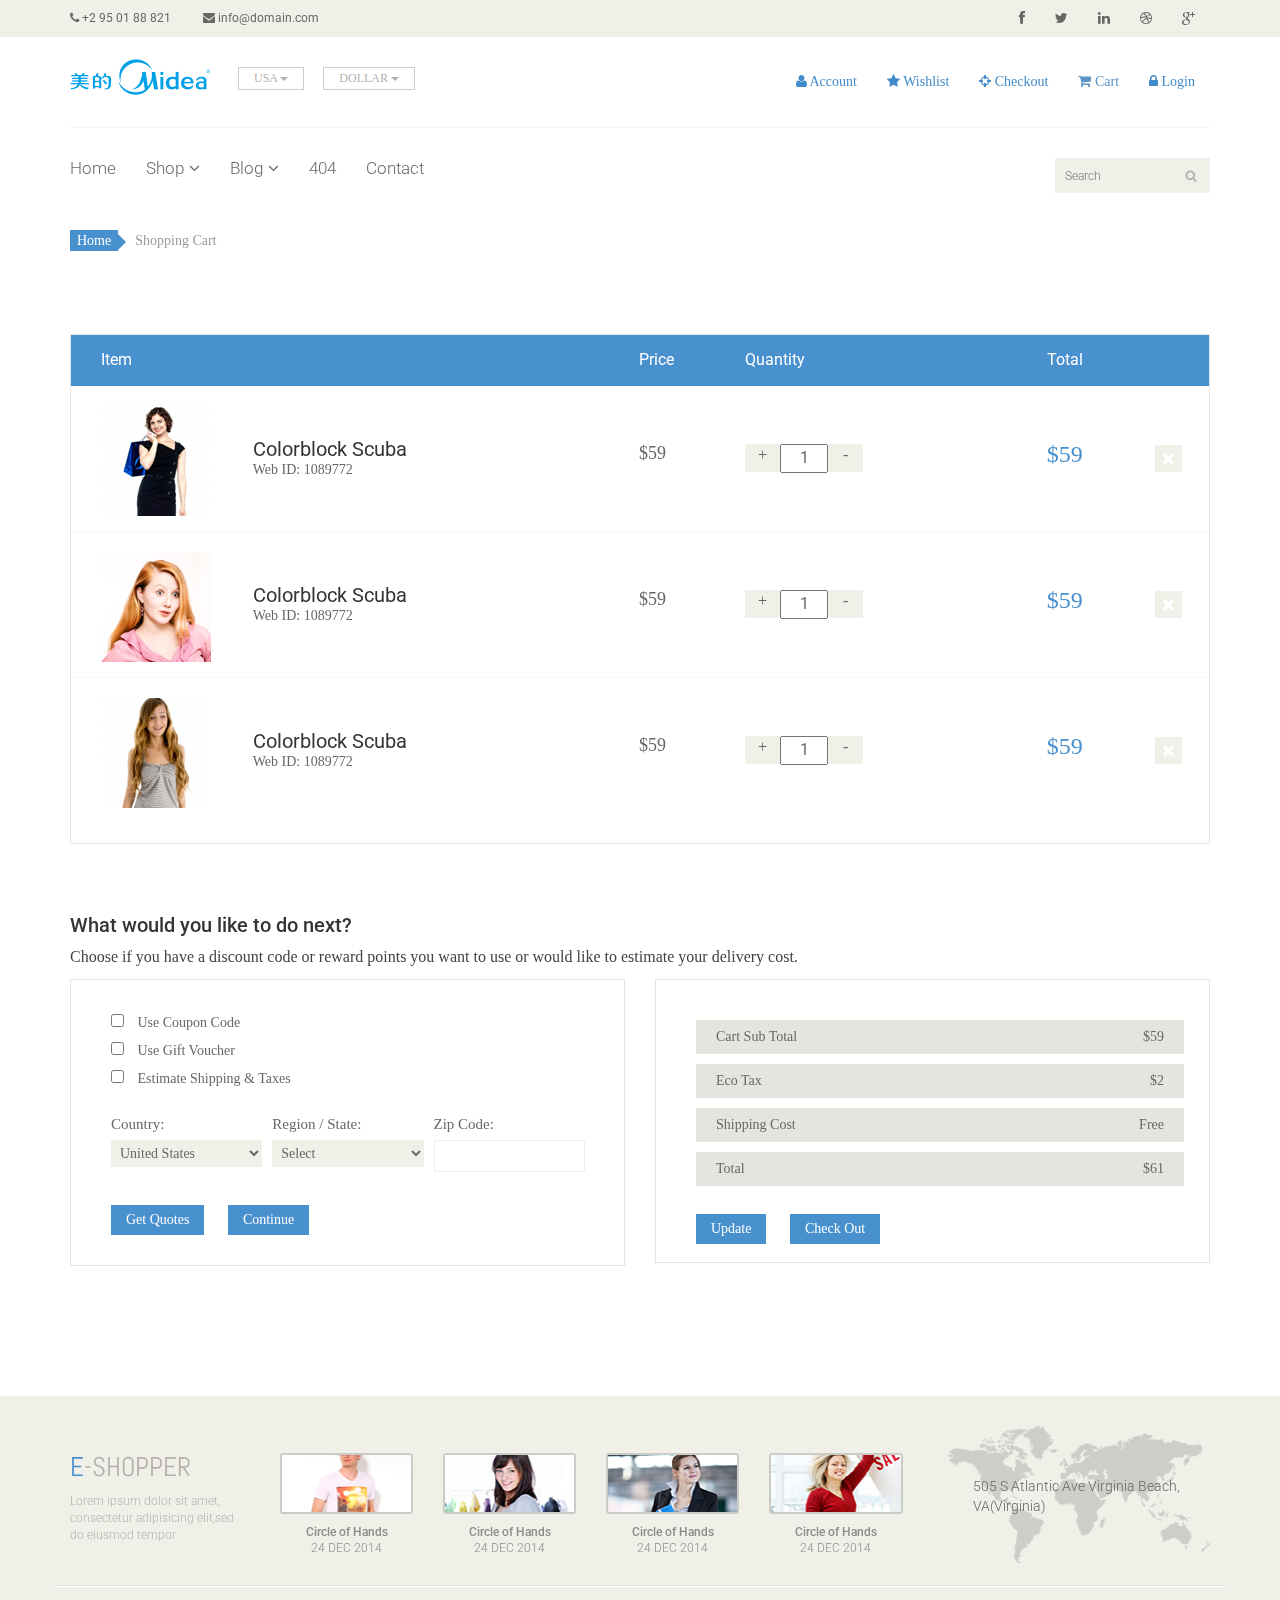
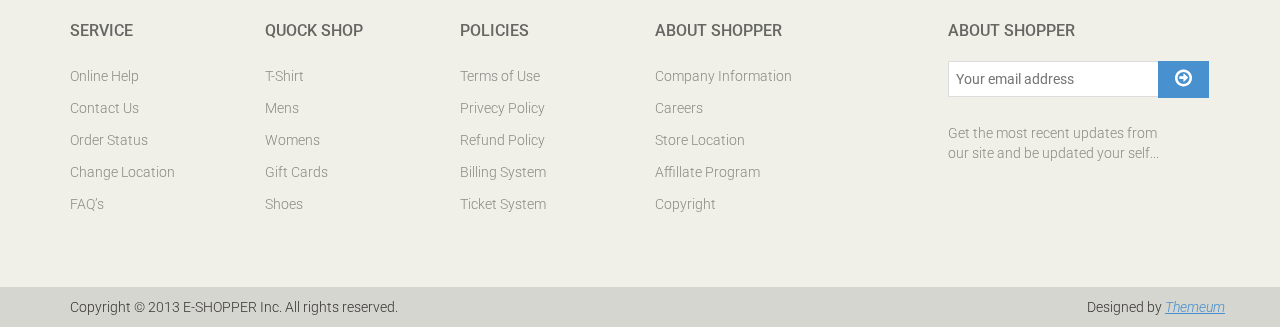
<file: cart.html>
<!DOCTYPE html>
<html lang="en">
<head>
    <meta charset="utf-8">
    <meta name="viewport" content="width=device-width, initial-scale=1.0">
    <meta name="description" content="">
    <meta name="author" content="">
    <title>Cart | E-Shopper</title>
    <link href="css/bootstrap.min.css" rel="stylesheet">
    <link href="css/font-awesome.min.css" rel="stylesheet">
    <link href="css/prettyPhoto.css" rel="stylesheet">
    <link href="css/price-range.css" rel="stylesheet">
    <link href="css/animate.css" rel="stylesheet">
	<link href="css/main.css" rel="stylesheet">
	<link href="css/responsive.css" rel="stylesheet">
    <!--[if lt IE 9]>
    <script src="js/html5shiv.js"></script>
    <script src="js/respond.min.js"></script>
    <![endif]-->       
    <link rel="shortcut icon" href="images/ico/favicon.ico">
    <link rel="apple-touch-icon-precomposed" sizes="144x144" href="images/ico/apple-touch-icon-144-precomposed.png">
    <link rel="apple-touch-icon-precomposed" sizes="114x114" href="images/ico/apple-touch-icon-114-precomposed.png">
    <link rel="apple-touch-icon-precomposed" sizes="72x72" href="images/ico/apple-touch-icon-72-precomposed.png">
    <link rel="apple-touch-icon-precomposed" href="images/ico/apple-touch-icon-57-precomposed.png">
</head><!--/head-->

<body>
	<header id="header"><!--header-->
		<div class="header_top"><!--header_top-->
			<div class="container">
				<div class="row">
					<div class="col-sm-6">
						<div class="contactinfo">
							<ul class="nav nav-pills">
								<li><a href=""><i class="fa fa-phone"></i> +2 95 01 88 821</a></li>
								<li><a href=""><i class="fa fa-envelope"></i> info@domain.com</a></li>
							</ul>
						</div>
					</div>
					<div class="col-sm-6">
						<div class="social-icons pull-right">
							<ul class="nav navbar-nav">
								<li><a href=""><i class="fa fa-facebook"></i></a></li>
								<li><a href=""><i class="fa fa-twitter"></i></a></li>
								<li><a href=""><i class="fa fa-linkedin"></i></a></li>
								<li><a href=""><i class="fa fa-dribbble"></i></a></li>
								<li><a href=""><i class="fa fa-google-plus"></i></a></li>
							</ul>
						</div>
					</div>
				</div>
			</div>
		</div><!--/header_top-->
		
		<div class="header-middle"><!--header-middle-->
			<div class="container">
				<div class="row">
					<div class="col-sm-4">
						<div class="logo pull-left">
							<a href="index.html"><img src="images/home/logo.png" alt="" /></a>
						</div>
						<div class="btn-group pull-right">
							<div class="btn-group">
								<button type="button" class="btn btn-default dropdown-toggle usa" data-toggle="dropdown">
									USA
									<span class="caret"></span>
								</button>
								<ul class="dropdown-menu">
									<li><a href="">Canada</a></li>
									<li><a href="">UK</a></li>
								</ul>
							</div>
							
							<div class="btn-group">
								<button type="button" class="btn btn-default dropdown-toggle usa" data-toggle="dropdown">
									DOLLAR
									<span class="caret"></span>
								</button>
								<ul class="dropdown-menu">
									<li><a href="">Canadian Dollar</a></li>
									<li><a href="">Pound</a></li>
								</ul>
							</div>
						</div>
					</div>
					<div class="col-sm-8">
						<div class="shop-menu pull-right">
							<ul class="nav navbar-nav">
								<li><a href=""><i class="fa fa-user"></i> Account</a></li>
								<li><a href=""><i class="fa fa-star"></i> Wishlist</a></li>
								<li><a href="checkout.html"><i class="fa fa-crosshairs"></i> Checkout</a></li>
								<li><a href="cart.html" class="active"><i class="fa fa-shopping-cart"></i> Cart</a></li>
								<li><a href="login.html"><i class="fa fa-lock"></i> Login</a></li>
							</ul>
						</div>
					</div>
				</div>
			</div>
		</div><!--/header-middle-->
	
		<div class="header-bottom"><!--header-bottom-->
			<div class="container">
				<div class="row">
					<div class="col-sm-9">
						<div class="navbar-header">
							<button type="button" class="navbar-toggle" data-toggle="collapse" data-target=".navbar-collapse">
								<span class="sr-only">Toggle navigation</span>
								<span class="icon-bar"></span>
								<span class="icon-bar"></span>
								<span class="icon-bar"></span>
							</button>
						</div>
						<div class="mainmenu pull-left">
							<ul class="nav navbar-nav collapse navbar-collapse">
								<li><a href="index.html">Home</a></li>
								<li class="dropdown"><a href="#">Shop<i class="fa fa-angle-down"></i></a>
                                    <ul role="menu" class="sub-menu">
                                        <li><a href="shop.html">Products</a></li>
										<li><a href="product-details.html">Product Details</a></li> 
										<li><a href="checkout.html">Checkout</a></li> 
										<li><a href="cart.html" class="active">Cart</a></li> 
										<li><a href="login.html">Login</a></li> 
                                    </ul>
                                </li> 
								<li class="dropdown"><a href="#">Blog<i class="fa fa-angle-down"></i></a>
                                    <ul role="menu" class="sub-menu">
                                        <li><a href="blog.html">Blog List</a></li>
										<li><a href="blog-single.html">Blog Single</a></li>
                                    </ul>
                                </li> 
								<li><a href="404.html">404</a></li>
								<li><a href="contact-us.html">Contact</a></li>
							</ul>
						</div>
					</div>
					<div class="col-sm-3">
						<div class="search_box pull-right">
							<input type="text" placeholder="Search"/>
						</div>
					</div>
				</div>
			</div>
		</div><!--/header-bottom-->
	</header><!--/header-->

	<section id="cart_items">
		<div class="container">
			<div class="breadcrumbs">
				<ol class="breadcrumb">
				  <li><a href="#">Home</a></li>
				  <li class="active">Shopping Cart</li>
				</ol>
			</div>
			<div class="table-responsive cart_info">
				<table class="table table-condensed">
					<thead>
						<tr class="cart_menu">
							<td class="image">Item</td>
							<td class="description"></td>
							<td class="price">Price</td>
							<td class="quantity">Quantity</td>
							<td class="total">Total</td>
							<td></td>
						</tr>
					</thead>
					<tbody>
						<tr>
							<td class="cart_product">
								<a href=""><img src="images/cart/one.png" alt=""></a>
							</td>
							<td class="cart_description">
								<h4><a href="">Colorblock Scuba</a></h4>
								<p>Web ID: 1089772</p>
							</td>
							<td class="cart_price">
								<p>$59</p>
							</td>
							<td class="cart_quantity">
								<div class="cart_quantity_button">
									<a class="cart_quantity_up" href=""> + </a>
									<input class="cart_quantity_input" type="text" name="quantity" value="1" autocomplete="off" size="2">
									<a class="cart_quantity_down" href=""> - </a>
								</div>
							</td>
							<td class="cart_total">
								<p class="cart_total_price">$59</p>
							</td>
							<td class="cart_delete">
								<a class="cart_quantity_delete" href=""><i class="fa fa-times"></i></a>
							</td>
						</tr>

						<tr>
							<td class="cart_product">
								<a href=""><img src="images/cart/two.png" alt=""></a>
							</td>
							<td class="cart_description">
								<h4><a href="">Colorblock Scuba</a></h4>
								<p>Web ID: 1089772</p>
							</td>
							<td class="cart_price">
								<p>$59</p>
							</td>
							<td class="cart_quantity">
								<div class="cart_quantity_button">
									<a class="cart_quantity_up" href=""> + </a>
									<input class="cart_quantity_input" type="text" name="quantity" value="1" autocomplete="off" size="2">
									<a class="cart_quantity_down" href=""> - </a>
								</div>
							</td>
							<td class="cart_total">
								<p class="cart_total_price">$59</p>
							</td>
							<td class="cart_delete">
								<a class="cart_quantity_delete" href=""><i class="fa fa-times"></i></a>
							</td>
						</tr>
						<tr>
							<td class="cart_product">
								<a href=""><img src="images/cart/three.png" alt=""></a>
							</td>
							<td class="cart_description">
								<h4><a href="">Colorblock Scuba</a></h4>
								<p>Web ID: 1089772</p>
							</td>
							<td class="cart_price">
								<p>$59</p>
							</td>
							<td class="cart_quantity">
								<div class="cart_quantity_button">
									<a class="cart_quantity_up" href=""> + </a>
									<input class="cart_quantity_input" type="text" name="quantity" value="1" autocomplete="off" size="2">
									<a class="cart_quantity_down" href=""> - </a>
								</div>
							</td>
							<td class="cart_total">
								<p class="cart_total_price">$59</p>
							</td>
							<td class="cart_delete">
								<a class="cart_quantity_delete" href=""><i class="fa fa-times"></i></a>
							</td>
						</tr>
					</tbody>
				</table>
			</div>
		</div>
	</section> <!--/#cart_items-->

	<section id="do_action">
		<div class="container">
			<div class="heading">
				<h3>What would you like to do next?</h3>
				<p>Choose if you have a discount code or reward points you want to use or would like to estimate your delivery cost.</p>
			</div>
			<div class="row">
				<div class="col-sm-6">
					<div class="chose_area">
						<ul class="user_option">
							<li>
								<input type="checkbox">
								<label>Use Coupon Code</label>
							</li>
							<li>
								<input type="checkbox">
								<label>Use Gift Voucher</label>
							</li>
							<li>
								<input type="checkbox">
								<label>Estimate Shipping & Taxes</label>
							</li>
						</ul>
						<ul class="user_info">
							<li class="single_field">
								<label>Country:</label>
								<select>
									<option>United States</option>
									<option>Bangladesh</option>
									<option>UK</option>
									<option>India</option>
									<option>Pakistan</option>
									<option>Ucrane</option>
									<option>Canada</option>
									<option>Dubai</option>
								</select>
								
							</li>
							<li class="single_field">
								<label>Region / State:</label>
								<select>
									<option>Select</option>
									<option>Dhaka</option>
									<option>London</option>
									<option>Dillih</option>
									<option>Lahore</option>
									<option>Alaska</option>
									<option>Canada</option>
									<option>Dubai</option>
								</select>
							
							</li>
							<li class="single_field zip-field">
								<label>Zip Code:</label>
								<input type="text">
							</li>
						</ul>
						<a class="btn btn-default update" href="">Get Quotes</a>
						<a class="btn btn-default check_out" href="">Continue</a>
					</div>
				</div>
				<div class="col-sm-6">
					<div class="total_area">
						<ul>
							<li>Cart Sub Total <span>$59</span></li>
							<li>Eco Tax <span>$2</span></li>
							<li>Shipping Cost <span>Free</span></li>
							<li>Total <span>$61</span></li>
						</ul>
							<a class="btn btn-default update" href="">Update</a>
							<a class="btn btn-default check_out" href="">Check Out</a>
					</div>
				</div>
			</div>
		</div>
	</section><!--/#do_action-->

	<footer id="footer"><!--Footer-->
		<div class="footer-top">
			<div class="container">
				<div class="row">
					<div class="col-sm-2">
						<div class="companyinfo">
							<h2><span>e</span>-shopper</h2>
							<p>Lorem ipsum dolor sit amet, consectetur adipisicing elit,sed do eiusmod tempor</p>
						</div>
					</div>
					<div class="col-sm-7">
						<div class="col-sm-3">
							<div class="video-gallery text-center">
								<a href="#">
									<div class="iframe-img">
										<img src="images/home/iframe1.png" alt="" />
									</div>
									<div class="overlay-icon">
										<i class="fa fa-play-circle-o"></i>
									</div>
								</a>
								<p>Circle of Hands</p>
								<h2>24 DEC 2014</h2>
							</div>
						</div>
						
						<div class="col-sm-3">
							<div class="video-gallery text-center">
								<a href="#">
									<div class="iframe-img">
										<img src="images/home/iframe2.png" alt="" />
									</div>
									<div class="overlay-icon">
										<i class="fa fa-play-circle-o"></i>
									</div>
								</a>
								<p>Circle of Hands</p>
								<h2>24 DEC 2014</h2>
							</div>
						</div>
						
						<div class="col-sm-3">
							<div class="video-gallery text-center">
								<a href="#">
									<div class="iframe-img">
										<img src="images/home/iframe3.png" alt="" />
									</div>
									<div class="overlay-icon">
										<i class="fa fa-play-circle-o"></i>
									</div>
								</a>
								<p>Circle of Hands</p>
								<h2>24 DEC 2014</h2>
							</div>
						</div>
						
						<div class="col-sm-3">
							<div class="video-gallery text-center">
								<a href="#">
									<div class="iframe-img">
										<img src="images/home/iframe4.png" alt="" />
									</div>
									<div class="overlay-icon">
										<i class="fa fa-play-circle-o"></i>
									</div>
								</a>
								<p>Circle of Hands</p>
								<h2>24 DEC 2014</h2>
							</div>
						</div>
					</div>
					<div class="col-sm-3">
						<div class="address">
							<img src="images/home/map.png" alt="" />
							<p>505 S Atlantic Ave Virginia Beach, VA(Virginia)</p>
						</div>
					</div>
				</div>
			</div>
		</div>
		
		<div class="footer-widget">
			<div class="container">
				<div class="row">
					<div class="col-sm-2">
						<div class="single-widget">
							<h2>Service</h2>
							<ul class="nav nav-pills nav-stacked">
								<li><a href="">Online Help</a></li>
								<li><a href="">Contact Us</a></li>
								<li><a href="">Order Status</a></li>
								<li><a href="">Change Location</a></li>
								<li><a href="">FAQ’s</a></li>
							</ul>
						</div>
					</div>
					<div class="col-sm-2">
						<div class="single-widget">
							<h2>Quock Shop</h2>
							<ul class="nav nav-pills nav-stacked">
								<li><a href="">T-Shirt</a></li>
								<li><a href="">Mens</a></li>
								<li><a href="">Womens</a></li>
								<li><a href="">Gift Cards</a></li>
								<li><a href="">Shoes</a></li>
							</ul>
						</div>
					</div>
					<div class="col-sm-2">
						<div class="single-widget">
							<h2>Policies</h2>
							<ul class="nav nav-pills nav-stacked">
								<li><a href="">Terms of Use</a></li>
								<li><a href="">Privecy Policy</a></li>
								<li><a href="">Refund Policy</a></li>
								<li><a href="">Billing System</a></li>
								<li><a href="">Ticket System</a></li>
							</ul>
						</div>
					</div>
					<div class="col-sm-2">
						<div class="single-widget">
							<h2>About Shopper</h2>
							<ul class="nav nav-pills nav-stacked">
								<li><a href="">Company Information</a></li>
								<li><a href="">Careers</a></li>
								<li><a href="">Store Location</a></li>
								<li><a href="">Affillate Program</a></li>
								<li><a href="">Copyright</a></li>
							</ul>
						</div>
					</div>
					<div class="col-sm-3 col-sm-offset-1">
						<div class="single-widget">
							<h2>About Shopper</h2>
							<form action="#" class="searchform">
								<input type="text" placeholder="Your email address" />
								<button type="submit" class="btn btn-default"><i class="fa fa-arrow-circle-o-right"></i></button>
								<p>Get the most recent updates from <br />our site and be updated your self...</p>
							</form>
						</div>
					</div>
					
				</div>
			</div>
		</div>
		
		<div class="footer-bottom">
			<div class="container">
				<div class="row">
					<p class="pull-left">Copyright © 2013 E-SHOPPER Inc. All rights reserved.</p>
					<p class="pull-right">Designed by <span><a target="_blank" href="http://www.themeum.com">Themeum</a></span></p>
				</div>
			</div>
		</div>
		
	</footer><!--/Footer-->
	


    <script src="js/jquery.js"></script>
	<script src="js/bootstrap.min.js"></script>
	<script src="js/jquery.scrollUp.min.js"></script>
    <script src="js/jquery.prettyPhoto.js"></script>
    <script src="js/main.js"></script>
</body>
</html>
</file>
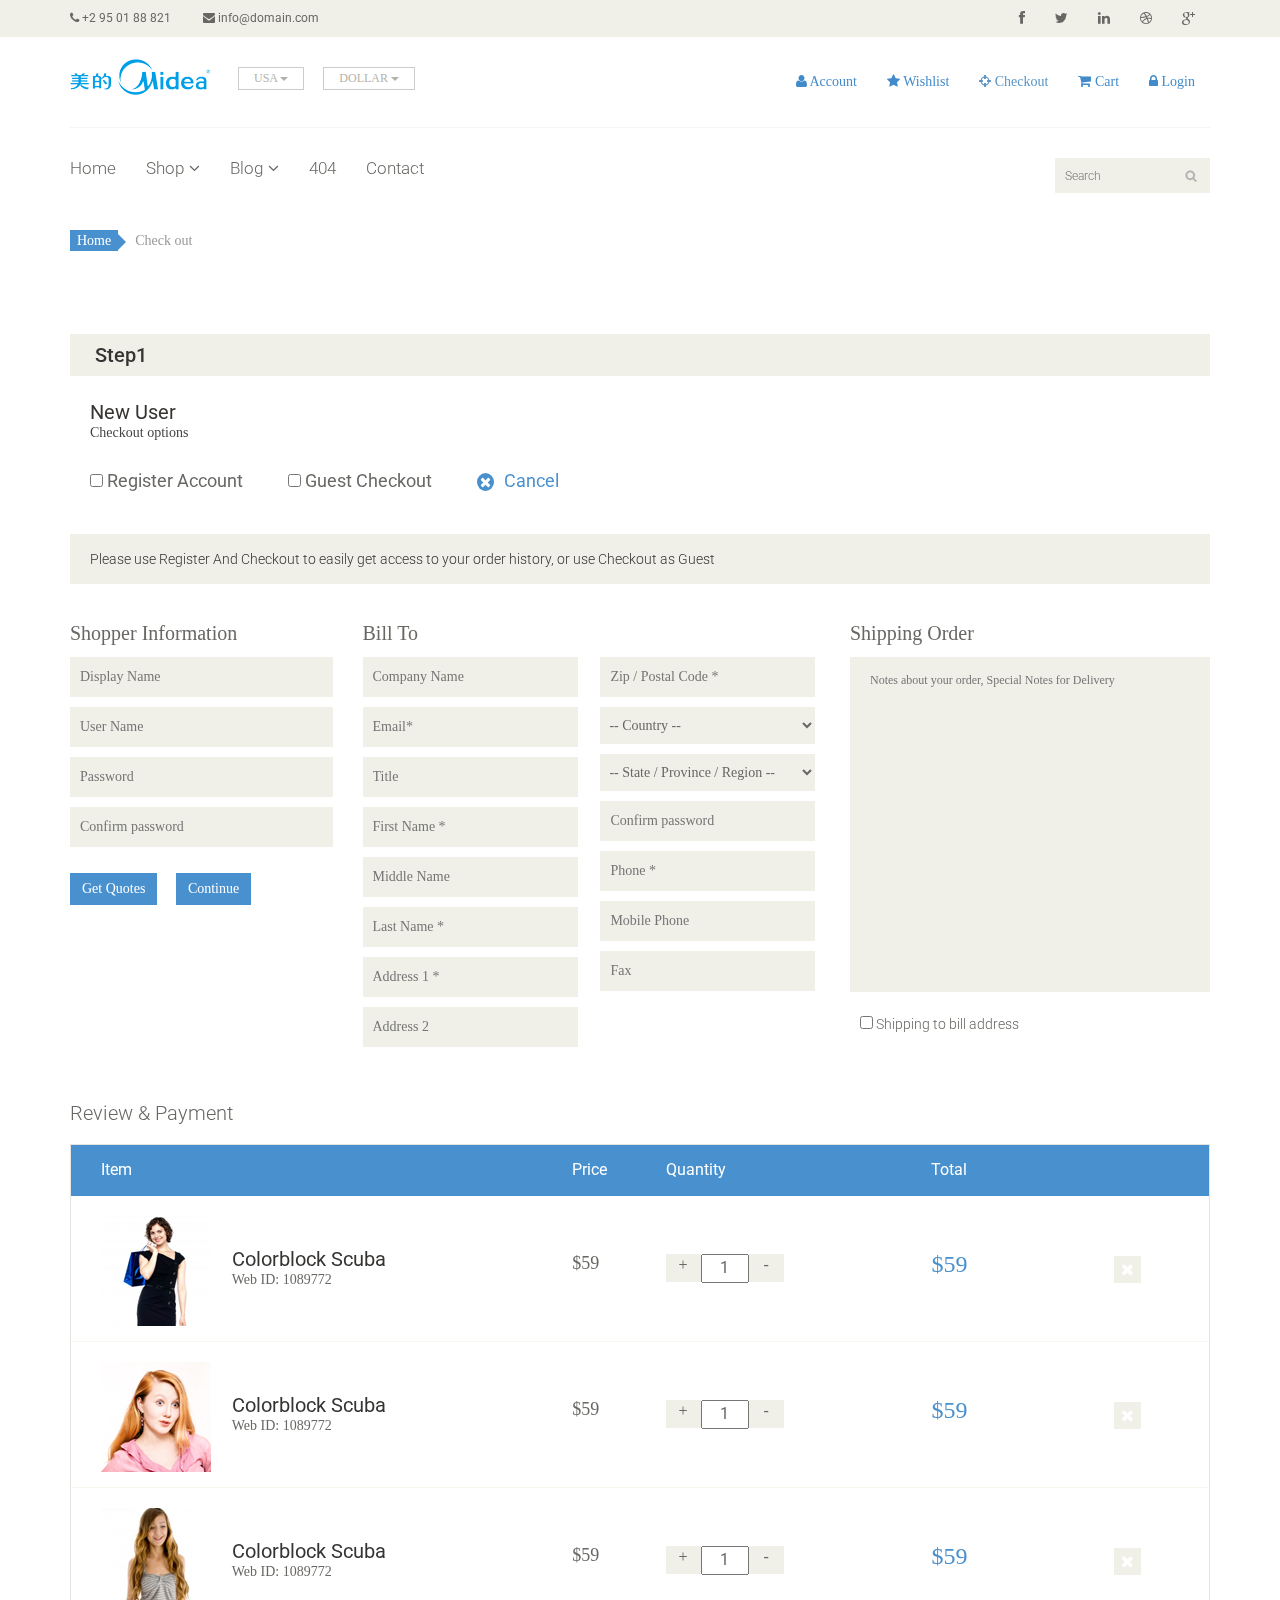
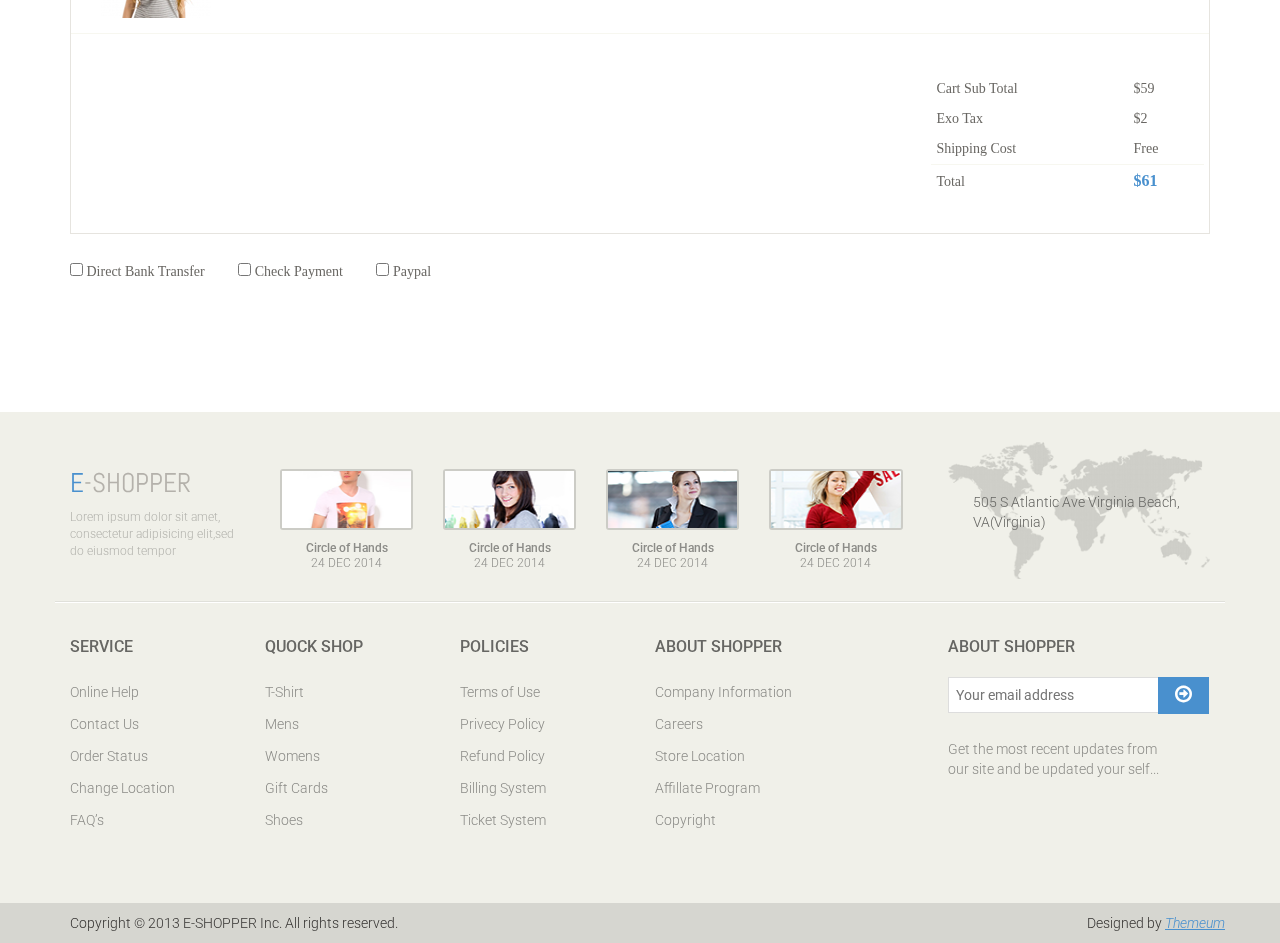
<file: checkout.html>
<!DOCTYPE html>
<html lang="en">
<head>
    <meta charset="utf-8">
    <meta name="viewport" content="width=device-width, initial-scale=1.0">
    <meta name="description" content="">
    <meta name="author" content="">
    <title>Checkout | E-Shopper</title>
    <link href="css/bootstrap.min.css" rel="stylesheet">
    <link href="css/font-awesome.min.css" rel="stylesheet">
    <link href="css/prettyPhoto.css" rel="stylesheet">
    <link href="css/price-range.css" rel="stylesheet">
    <link href="css/animate.css" rel="stylesheet">
	<link href="css/main.css" rel="stylesheet">
	<link href="css/responsive.css" rel="stylesheet">
    <!--[if lt IE 9]>
    <script src="js/html5shiv.js"></script>
    <script src="js/respond.min.js"></script>
    <![endif]-->       
    <link rel="shortcut icon" href="images/ico/favicon.ico">
    <link rel="apple-touch-icon-precomposed" sizes="144x144" href="images/ico/apple-touch-icon-144-precomposed.png">
    <link rel="apple-touch-icon-precomposed" sizes="114x114" href="images/ico/apple-touch-icon-114-precomposed.png">
    <link rel="apple-touch-icon-precomposed" sizes="72x72" href="images/ico/apple-touch-icon-72-precomposed.png">
    <link rel="apple-touch-icon-precomposed" href="images/ico/apple-touch-icon-57-precomposed.png">
</head><!--/head-->

<body>
	<header id="header"><!--header-->
		<div class="header_top"><!--header_top-->
			<div class="container">
				<div class="row">
					<div class="col-sm-6">
						<div class="contactinfo">
							<ul class="nav nav-pills">
								<li><a href=""><i class="fa fa-phone"></i> +2 95 01 88 821</a></li>
								<li><a href=""><i class="fa fa-envelope"></i> info@domain.com</a></li>
							</ul>
						</div>
					</div>
					<div class="col-sm-6">
						<div class="social-icons pull-right">
							<ul class="nav navbar-nav">
								<li><a href=""><i class="fa fa-facebook"></i></a></li>
								<li><a href=""><i class="fa fa-twitter"></i></a></li>
								<li><a href=""><i class="fa fa-linkedin"></i></a></li>
								<li><a href=""><i class="fa fa-dribbble"></i></a></li>
								<li><a href=""><i class="fa fa-google-plus"></i></a></li>
							</ul>
						</div>
					</div>
				</div>
			</div>
		</div><!--/header_top-->
		
		<div class="header-middle"><!--header-middle-->
			<div class="container">
				<div class="row">
					<div class="col-sm-4">
						<div class="logo pull-left">
							<a href="index.html"><img src="images/home/logo.png" alt="" /></a>
						</div>
						<div class="btn-group pull-right">
							<div class="btn-group">
								<button type="button" class="btn btn-default dropdown-toggle usa" data-toggle="dropdown">
									USA
									<span class="caret"></span>
								</button>
								<ul class="dropdown-menu">
									<li><a href="">Canada</a></li>
									<li><a href="">UK</a></li>
								</ul>
							</div>
							
							<div class="btn-group">
								<button type="button" class="btn btn-default dropdown-toggle usa" data-toggle="dropdown">
									DOLLAR
									<span class="caret"></span>
								</button>
								<ul class="dropdown-menu">
									<li><a href="">Canadian Dollar</a></li>
									<li><a href="">Pound</a></li>
								</ul>
							</div>
						</div>
					</div>
					<div class="col-sm-8">
						<div class="shop-menu pull-right">
							<ul class="nav navbar-nav">
								<li><a href=""><i class="fa fa-user"></i> Account</a></li>
								<li><a href=""><i class="fa fa-star"></i> Wishlist</a></li>
								<li><a href="checkout.html" class="active"><i class="fa fa-crosshairs"></i> Checkout</a></li>
								<li><a href="cart.html"><i class="fa fa-shopping-cart"></i> Cart</a></li>
								<li><a href="login.html"><i class="fa fa-lock"></i> Login</a></li>
							</ul>
						</div>
					</div>
				</div>
			</div>
		</div><!--/header-middle-->
	
		<div class="header-bottom"><!--header-bottom-->
			<div class="container">
				<div class="row">
					<div class="col-sm-9">
						<div class="navbar-header">
							<button type="button" class="navbar-toggle" data-toggle="collapse" data-target=".navbar-collapse">
								<span class="sr-only">Toggle navigation</span>
								<span class="icon-bar"></span>
								<span class="icon-bar"></span>
								<span class="icon-bar"></span>
							</button>
						</div>
						<div class="mainmenu pull-left">
							<ul class="nav navbar-nav collapse navbar-collapse">
								<li><a href="index.html">Home</a></li>
								<li class="dropdown"><a href="#">Shop<i class="fa fa-angle-down"></i></a>
                                    <ul role="menu" class="sub-menu">
                                        <li><a href="shop.html">Products</a></li>
										<li><a href="product-details.html">Product Details</a></li> 
										<li><a href="checkout.html" class="active">Checkout</a></li> 
										<li><a href="cart.html">Cart</a></li> 
										<li><a href="login.html">Login</a></li> 
                                    </ul>
                                </li> 
								<li class="dropdown"><a href="#">Blog<i class="fa fa-angle-down"></i></a>
                                    <ul role="menu" class="sub-menu">
                                        <li><a href="blog.html">Blog List</a></li>
										<li><a href="blog-single.html">Blog Single</a></li>
                                    </ul>
                                </li> 
								<li><a href="404.html">404</a></li>
								<li><a href="contact-us.html">Contact</a></li>
							</ul>
						</div>
					</div>
					<div class="col-sm-3">
						<div class="search_box pull-right">
							<input type="text" placeholder="Search"/>
						</div>
					</div>
				</div>
			</div>
		</div><!--/header-bottom-->
	</header><!--/header-->

	<section id="cart_items">
		<div class="container">
			<div class="breadcrumbs">
				<ol class="breadcrumb">
				  <li><a href="#">Home</a></li>
				  <li class="active">Check out</li>
				</ol>
			</div><!--/breadcrums-->

			<div class="step-one">
				<h2 class="heading">Step1</h2>
			</div>
			<div class="checkout-options">
				<h3>New User</h3>
				<p>Checkout options</p>
				<ul class="nav">
					<li>
						<label><input type="checkbox"> Register Account</label>
					</li>
					<li>
						<label><input type="checkbox"> Guest Checkout</label>
					</li>
					<li>
						<a href=""><i class="fa fa-times"></i>Cancel</a>
					</li>
				</ul>
			</div><!--/checkout-options-->

			<div class="register-req">
				<p>Please use Register And Checkout to easily get access to your order history, or use Checkout as Guest</p>
			</div><!--/register-req-->

			<div class="shopper-informations">
				<div class="row">
					<div class="col-sm-3">
						<div class="shopper-info">
							<p>Shopper Information</p>
							<form>
								<input type="text" placeholder="Display Name">
								<input type="text" placeholder="User Name">
								<input type="password" placeholder="Password">
								<input type="password" placeholder="Confirm password">
							</form>
							<a class="btn btn-primary" href="">Get Quotes</a>
							<a class="btn btn-primary" href="">Continue</a>
						</div>
					</div>
					<div class="col-sm-5 clearfix">
						<div class="bill-to">
							<p>Bill To</p>
							<div class="form-one">
								<form>
									<input type="text" placeholder="Company Name">
									<input type="text" placeholder="Email*">
									<input type="text" placeholder="Title">
									<input type="text" placeholder="First Name *">
									<input type="text" placeholder="Middle Name">
									<input type="text" placeholder="Last Name *">
									<input type="text" placeholder="Address 1 *">
									<input type="text" placeholder="Address 2">
								</form>
							</div>
							<div class="form-two">
								<form>
									<input type="text" placeholder="Zip / Postal Code *">
									<select>
										<option>-- Country --</option>
										<option>United States</option>
										<option>Bangladesh</option>
										<option>UK</option>
										<option>India</option>
										<option>Pakistan</option>
										<option>Ucrane</option>
										<option>Canada</option>
										<option>Dubai</option>
									</select>
									<select>
										<option>-- State / Province / Region --</option>
										<option>United States</option>
										<option>Bangladesh</option>
										<option>UK</option>
										<option>India</option>
										<option>Pakistan</option>
										<option>Ucrane</option>
										<option>Canada</option>
										<option>Dubai</option>
									</select>
									<input type="password" placeholder="Confirm password">
									<input type="text" placeholder="Phone *">
									<input type="text" placeholder="Mobile Phone">
									<input type="text" placeholder="Fax">
								</form>
							</div>
						</div>
					</div>
					<div class="col-sm-4">
						<div class="order-message">
							<p>Shipping Order</p>
							<textarea name="message"  placeholder="Notes about your order, Special Notes for Delivery" rows="16"></textarea>
							<label><input type="checkbox"> Shipping to bill address</label>
						</div>	
					</div>					
				</div>
			</div>
			<div class="review-payment">
				<h2>Review & Payment</h2>
			</div>

			<div class="table-responsive cart_info">
				<table class="table table-condensed">
					<thead>
						<tr class="cart_menu">
							<td class="image">Item</td>
							<td class="description"></td>
							<td class="price">Price</td>
							<td class="quantity">Quantity</td>
							<td class="total">Total</td>
							<td></td>
						</tr>
					</thead>
					<tbody>
						<tr>
							<td class="cart_product">
								<a href=""><img src="images/cart/one.png" alt=""></a>
							</td>
							<td class="cart_description">
								<h4><a href="">Colorblock Scuba</a></h4>
								<p>Web ID: 1089772</p>
							</td>
							<td class="cart_price">
								<p>$59</p>
							</td>
							<td class="cart_quantity">
								<div class="cart_quantity_button">
									<a class="cart_quantity_up" href=""> + </a>
									<input class="cart_quantity_input" type="text" name="quantity" value="1" autocomplete="off" size="2">
									<a class="cart_quantity_down" href=""> - </a>
								</div>
							</td>
							<td class="cart_total">
								<p class="cart_total_price">$59</p>
							</td>
							<td class="cart_delete">
								<a class="cart_quantity_delete" href=""><i class="fa fa-times"></i></a>
							</td>
						</tr>

						<tr>
							<td class="cart_product">
								<a href=""><img src="images/cart/two.png" alt=""></a>
							</td>
							<td class="cart_description">
								<h4><a href="">Colorblock Scuba</a></h4>
								<p>Web ID: 1089772</p>
							</td>
							<td class="cart_price">
								<p>$59</p>
							</td>
							<td class="cart_quantity">
								<div class="cart_quantity_button">
									<a class="cart_quantity_up" href=""> + </a>
									<input class="cart_quantity_input" type="text" name="quantity" value="1" autocomplete="off" size="2">
									<a class="cart_quantity_down" href=""> - </a>
								</div>
							</td>
							<td class="cart_total">
								<p class="cart_total_price">$59</p>
							</td>
							<td class="cart_delete">
								<a class="cart_quantity_delete" href=""><i class="fa fa-times"></i></a>
							</td>
						</tr>
						<tr>
							<td class="cart_product">
								<a href=""><img src="images/cart/three.png" alt=""></a>
							</td>
							<td class="cart_description">
								<h4><a href="">Colorblock Scuba</a></h4>
								<p>Web ID: 1089772</p>
							</td>
							<td class="cart_price">
								<p>$59</p>
							</td>
							<td class="cart_quantity">
								<div class="cart_quantity_button">
									<a class="cart_quantity_up" href=""> + </a>
									<input class="cart_quantity_input" type="text" name="quantity" value="1" autocomplete="off" size="2">
									<a class="cart_quantity_down" href=""> - </a>
								</div>
							</td>
							<td class="cart_total">
								<p class="cart_total_price">$59</p>
							</td>
							<td class="cart_delete">
								<a class="cart_quantity_delete" href=""><i class="fa fa-times"></i></a>
							</td>
						</tr>
						<tr>
							<td colspan="4">&nbsp;</td>
							<td colspan="2">
								<table class="table table-condensed total-result">
									<tr>
										<td>Cart Sub Total</td>
										<td>$59</td>
									</tr>
									<tr>
										<td>Exo Tax</td>
										<td>$2</td>
									</tr>
									<tr class="shipping-cost">
										<td>Shipping Cost</td>
										<td>Free</td>										
									</tr>
									<tr>
										<td>Total</td>
										<td><span>$61</span></td>
									</tr>
								</table>
							</td>
						</tr>
					</tbody>
				</table>
			</div>
			<div class="payment-options">
					<span>
						<label><input type="checkbox"> Direct Bank Transfer</label>
					</span>
					<span>
						<label><input type="checkbox"> Check Payment</label>
					</span>
					<span>
						<label><input type="checkbox"> Paypal</label>
					</span>
				</div>
		</div>
	</section> <!--/#cart_items-->

	

	<footer id="footer"><!--Footer-->
		<div class="footer-top">
			<div class="container">
				<div class="row">
					<div class="col-sm-2">
						<div class="companyinfo">
							<h2><span>e</span>-shopper</h2>
							<p>Lorem ipsum dolor sit amet, consectetur adipisicing elit,sed do eiusmod tempor</p>
						</div>
					</div>
					<div class="col-sm-7">
						<div class="col-sm-3">
							<div class="video-gallery text-center">
								<a href="#">
									<div class="iframe-img">
										<img src="images/home/iframe1.png" alt="" />
									</div>
									<div class="overlay-icon">
										<i class="fa fa-play-circle-o"></i>
									</div>
								</a>
								<p>Circle of Hands</p>
								<h2>24 DEC 2014</h2>
							</div>
						</div>
						
						<div class="col-sm-3">
							<div class="video-gallery text-center">
								<a href="#">
									<div class="iframe-img">
										<img src="images/home/iframe2.png" alt="" />
									</div>
									<div class="overlay-icon">
										<i class="fa fa-play-circle-o"></i>
									</div>
								</a>
								<p>Circle of Hands</p>
								<h2>24 DEC 2014</h2>
							</div>
						</div>
						
						<div class="col-sm-3">
							<div class="video-gallery text-center">
								<a href="#">
									<div class="iframe-img">
										<img src="images/home/iframe3.png" alt="" />
									</div>
									<div class="overlay-icon">
										<i class="fa fa-play-circle-o"></i>
									</div>
								</a>
								<p>Circle of Hands</p>
								<h2>24 DEC 2014</h2>
							</div>
						</div>
						
						<div class="col-sm-3">
							<div class="video-gallery text-center">
								<a href="#">
									<div class="iframe-img">
										<img src="images/home/iframe4.png" alt="" />
									</div>
									<div class="overlay-icon">
										<i class="fa fa-play-circle-o"></i>
									</div>
								</a>
								<p>Circle of Hands</p>
								<h2>24 DEC 2014</h2>
							</div>
						</div>
					</div>
					<div class="col-sm-3">
						<div class="address">
							<img src="images/home/map.png" alt="" />
							<p>505 S Atlantic Ave Virginia Beach, VA(Virginia)</p>
						</div>
					</div>
				</div>
			</div>
		</div>
		
		<div class="footer-widget">
			<div class="container">
				<div class="row">
					<div class="col-sm-2">
						<div class="single-widget">
							<h2>Service</h2>
							<ul class="nav nav-pills nav-stacked">
								<li><a href="">Online Help</a></li>
								<li><a href="">Contact Us</a></li>
								<li><a href="">Order Status</a></li>
								<li><a href="">Change Location</a></li>
								<li><a href="">FAQ’s</a></li>
							</ul>
						</div>
					</div>
					<div class="col-sm-2">
						<div class="single-widget">
							<h2>Quock Shop</h2>
							<ul class="nav nav-pills nav-stacked">
								<li><a href="">T-Shirt</a></li>
								<li><a href="">Mens</a></li>
								<li><a href="">Womens</a></li>
								<li><a href="">Gift Cards</a></li>
								<li><a href="">Shoes</a></li>
							</ul>
						</div>
					</div>
					<div class="col-sm-2">
						<div class="single-widget">
							<h2>Policies</h2>
							<ul class="nav nav-pills nav-stacked">
								<li><a href="">Terms of Use</a></li>
								<li><a href="">Privecy Policy</a></li>
								<li><a href="">Refund Policy</a></li>
								<li><a href="">Billing System</a></li>
								<li><a href="">Ticket System</a></li>
							</ul>
						</div>
					</div>
					<div class="col-sm-2">
						<div class="single-widget">
							<h2>About Shopper</h2>
							<ul class="nav nav-pills nav-stacked">
								<li><a href="">Company Information</a></li>
								<li><a href="">Careers</a></li>
								<li><a href="">Store Location</a></li>
								<li><a href="">Affillate Program</a></li>
								<li><a href="">Copyright</a></li>
							</ul>
						</div>
					</div>
					<div class="col-sm-3 col-sm-offset-1">
						<div class="single-widget">
							<h2>About Shopper</h2>
							<form action="#" class="searchform">
								<input type="text" placeholder="Your email address" />
								<button type="submit" class="btn btn-default"><i class="fa fa-arrow-circle-o-right"></i></button>
								<p>Get the most recent updates from <br />our site and be updated your self...</p>
							</form>
						</div>
					</div>
					
				</div>
			</div>
		</div>
		
		<div class="footer-bottom">
			<div class="container">
				<div class="row">
					<p class="pull-left">Copyright © 2013 E-SHOPPER Inc. All rights reserved.</p>
					<p class="pull-right">Designed by <span><a target="_blank" href="http://www.themeum.com">Themeum</a></span></p>
				</div>
			</div>
		</div>
		
	</footer><!--/Footer-->
	


    <script src="js/jquery.js"></script>
	<script src="js/bootstrap.min.js"></script>
    <script src="js/jquery.scrollUp.min.js"></script>
    <script src="js/jquery.prettyPhoto.js"></script>
    <script src="js/main.js"></script>
</body>
</html>
</file>
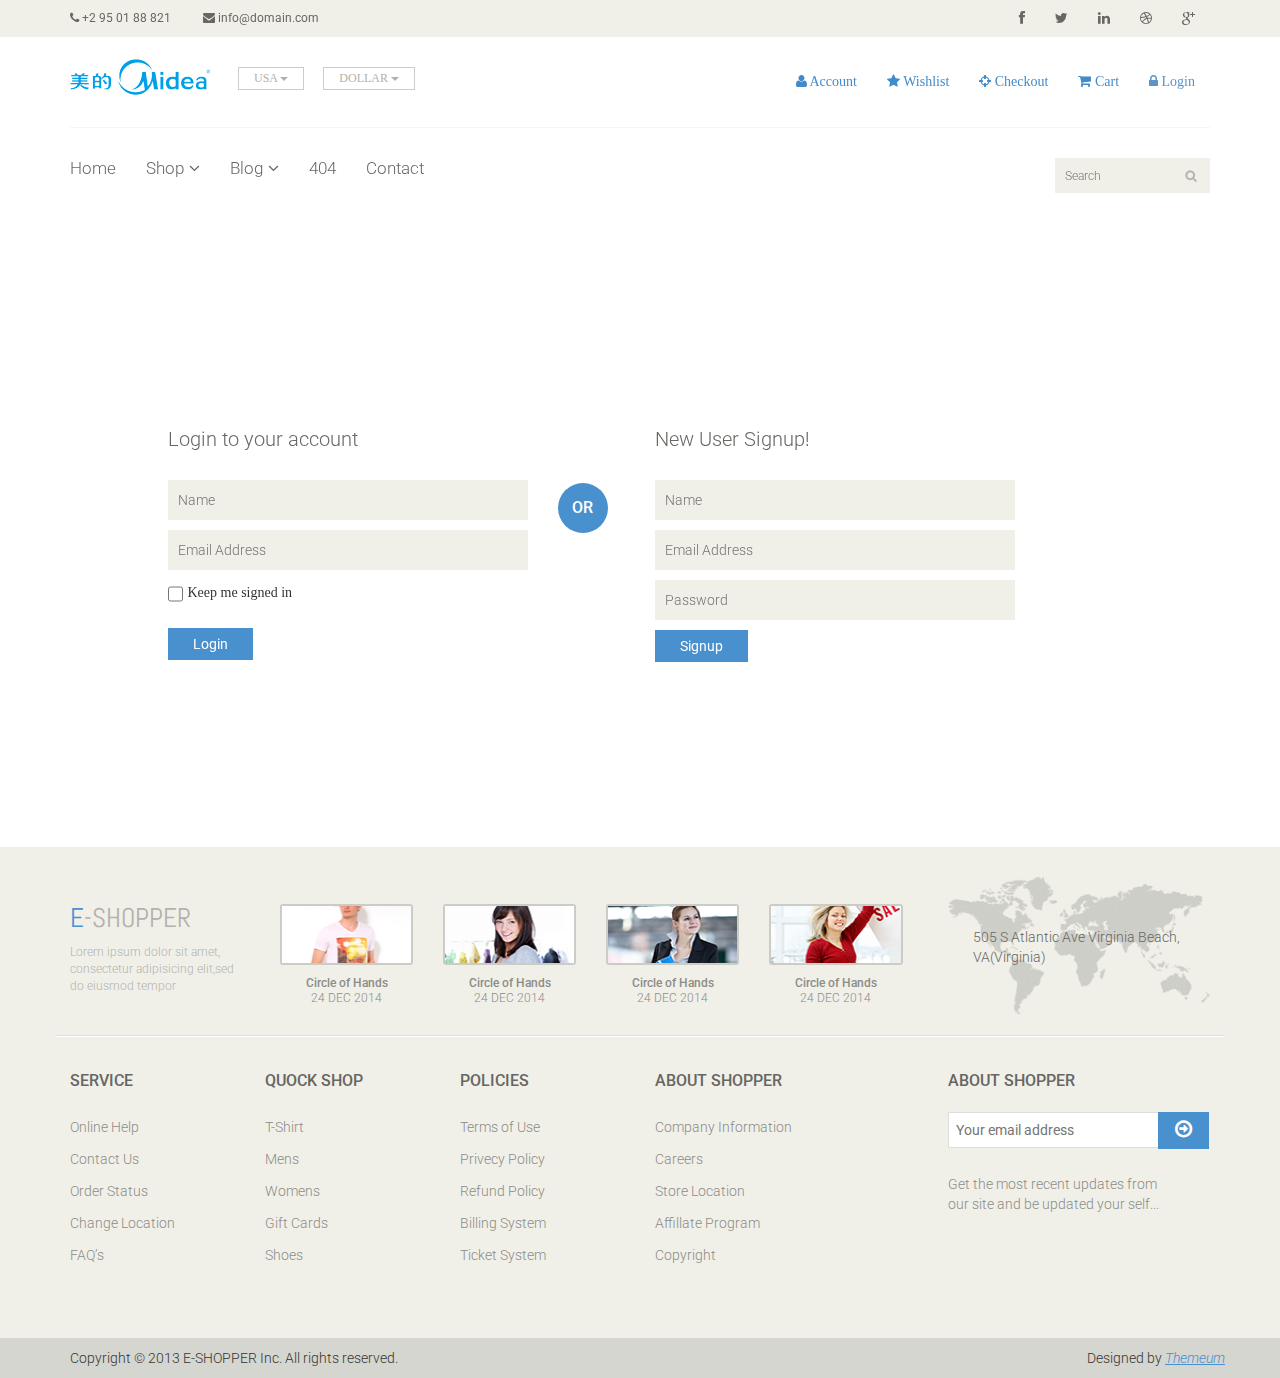
<file: login.html>
<!DOCTYPE html>
<html lang="en">
<head>
    <meta charset="utf-8">
    <meta name="viewport" content="width=device-width, initial-scale=1.0">
    <meta name="description" content="">
    <meta name="author" content="">
    <title>Login | E-Shopper</title>
    <link href="css/bootstrap.min.css" rel="stylesheet">
    <link href="css/font-awesome.min.css" rel="stylesheet">
    <link href="css/prettyPhoto.css" rel="stylesheet">
    <link href="css/price-range.css" rel="stylesheet">
    <link href="css/animate.css" rel="stylesheet">
	<link href="css/main.css" rel="stylesheet">
	<link href="css/responsive.css" rel="stylesheet">
    <!--[if lt IE 9]>
    <script src="js/html5shiv.js"></script>
    <script src="js/respond.min.js"></script>
    <![endif]-->       
    <link rel="shortcut icon" href="images/ico/favicon.ico">
    <link rel="apple-touch-icon-precomposed" sizes="144x144" href="images/ico/apple-touch-icon-144-precomposed.png">
    <link rel="apple-touch-icon-precomposed" sizes="114x114" href="images/ico/apple-touch-icon-114-precomposed.png">
    <link rel="apple-touch-icon-precomposed" sizes="72x72" href="images/ico/apple-touch-icon-72-precomposed.png">
    <link rel="apple-touch-icon-precomposed" href="images/ico/apple-touch-icon-57-precomposed.png">
</head><!--/head-->

<body>
	<header id="header"><!--header-->
		<div class="header_top"><!--header_top-->
			<div class="container">
				<div class="row">
					<div class="col-sm-6">
						<div class="contactinfo">
							<ul class="nav nav-pills">
								<li><a href=""><i class="fa fa-phone"></i> +2 95 01 88 821</a></li>
								<li><a href=""><i class="fa fa-envelope"></i> info@domain.com</a></li>
							</ul>
						</div>
					</div>
					<div class="col-sm-6">
						<div class="social-icons pull-right">
							<ul class="nav navbar-nav">
								<li><a href=""><i class="fa fa-facebook"></i></a></li>
								<li><a href=""><i class="fa fa-twitter"></i></a></li>
								<li><a href=""><i class="fa fa-linkedin"></i></a></li>
								<li><a href=""><i class="fa fa-dribbble"></i></a></li>
								<li><a href=""><i class="fa fa-google-plus"></i></a></li>
							</ul>
						</div>
					</div>
				</div>
			</div>
		</div><!--/header_top-->
		
		<div class="header-middle"><!--header-middle-->
			<div class="container">
				<div class="row">
					<div class="col-sm-4">
						<div class="logo pull-left">
							<a href="index.html"><img src="images/home/logo.png" alt="" /></a>
						</div>
						<div class="btn-group pull-right">
							<div class="btn-group">
								<button type="button" class="btn btn-default dropdown-toggle usa" data-toggle="dropdown">
									USA
									<span class="caret"></span>
								</button>
								<ul class="dropdown-menu">
									<li><a href="">Canada</a></li>
									<li><a href="">UK</a></li>
								</ul>
							</div>
							
							<div class="btn-group">
								<button type="button" class="btn btn-default dropdown-toggle usa" data-toggle="dropdown">
									DOLLAR
									<span class="caret"></span>
								</button>
								<ul class="dropdown-menu">
									<li><a href="">Canadian Dollar</a></li>
									<li><a href="">Pound</a></li>
								</ul>
							</div>
						</div>
					</div>
					<div class="col-sm-8">
						<div class="shop-menu pull-right">
							<ul class="nav navbar-nav">
								<li><a href=""><i class="fa fa-user"></i> Account</a></li>
								<li><a href=""><i class="fa fa-star"></i> Wishlist</a></li>
								<li><a href="checkout.html"><i class="fa fa-crosshairs"></i> Checkout</a></li>
								<li><a href="cart.html"><i class="fa fa-shopping-cart"></i> Cart</a></li>
								<li><a href="login.html" class="active"><i class="fa fa-lock"></i> Login</a></li>
							</ul>
						</div>
					</div>
				</div>
			</div>
		</div><!--/header-middle-->
	
		<div class="header-bottom"><!--header-bottom-->
			<div class="container">
				<div class="row">
					<div class="col-sm-9">
						<div class="navbar-header">
							<button type="button" class="navbar-toggle" data-toggle="collapse" data-target=".navbar-collapse">
								<span class="sr-only">Toggle navigation</span>
								<span class="icon-bar"></span>
								<span class="icon-bar"></span>
								<span class="icon-bar"></span>
							</button>
						</div>
						<div class="mainmenu pull-left">
							<ul class="nav navbar-nav collapse navbar-collapse">
								<li><a href="index.html">Home</a></li>
								<li class="dropdown"><a href="#">Shop<i class="fa fa-angle-down"></i></a>
                                    <ul role="menu" class="sub-menu">
                                        <li><a href="shop.html">Products</a></li>
										<li><a href="product-details.html">Product Details</a></li> 
										<li><a href="checkout.html">Checkout</a></li> 
										<li><a href="cart.html">Cart</a></li> 
										<li><a href="login.html" class="active">Login</a></li> 
                                    </ul>
                                </li> 
								<li class="dropdown"><a href="#">Blog<i class="fa fa-angle-down"></i></a>
                                    <ul role="menu" class="sub-menu">
                                        <li><a href="blog.html">Blog List</a></li>
										<li><a href="blog-single.html">Blog Single</a></li>
                                    </ul>
                                </li> 
								<li><a href="404.html">404</a></li>
								<li><a href="contact-us.html">Contact</a></li>
							</ul>
						</div>
					</div>
					<div class="col-sm-3">
						<div class="search_box pull-right">
							<input type="text" placeholder="Search"/>
						</div>
					</div>
				</div>
			</div>
		</div><!--/header-bottom-->
	</header><!--/header-->
	
	<section id="form"><!--form-->
		<div class="container">
			<div class="row">
				<div class="col-sm-4 col-sm-offset-1">
					<div class="login-form"><!--login form-->
						<h2>Login to your account</h2>
						<form action="#">
							<input type="text" placeholder="Name" />
							<input type="email" placeholder="Email Address" />
							<span>
								<input type="checkbox" class="checkbox"> 
								Keep me signed in
							</span>
							<button type="submit" class="btn btn-default">Login</button>
						</form>
					</div><!--/login form-->
				</div>
				<div class="col-sm-1">
					<h2 class="or">OR</h2>
				</div>
				<div class="col-sm-4">
					<div class="signup-form"><!--sign up form-->
						<h2>New User Signup!</h2>
						<form action="#">
							<input type="text" placeholder="Name"/>
							<input type="email" placeholder="Email Address"/>
							<input type="password" placeholder="Password"/>
							<button type="submit" class="btn btn-default">Signup</button>
						</form>
					</div><!--/sign up form-->
				</div>
			</div>
		</div>
	</section><!--/form-->
	
	
	<footer id="footer"><!--Footer-->
		<div class="footer-top">
			<div class="container">
				<div class="row">
					<div class="col-sm-2">
						<div class="companyinfo">
							<h2><span>e</span>-shopper</h2>
							<p>Lorem ipsum dolor sit amet, consectetur adipisicing elit,sed do eiusmod tempor</p>
						</div>
					</div>
					<div class="col-sm-7">
						<div class="col-sm-3">
							<div class="video-gallery text-center">
								<a href="#">
									<div class="iframe-img">
										<img src="images/home/iframe1.png" alt="" />
									</div>
									<div class="overlay-icon">
										<i class="fa fa-play-circle-o"></i>
									</div>
								</a>
								<p>Circle of Hands</p>
								<h2>24 DEC 2014</h2>
							</div>
						</div>
						
						<div class="col-sm-3">
							<div class="video-gallery text-center">
								<a href="#">
									<div class="iframe-img">
										<img src="images/home/iframe2.png" alt="" />
									</div>
									<div class="overlay-icon">
										<i class="fa fa-play-circle-o"></i>
									</div>
								</a>
								<p>Circle of Hands</p>
								<h2>24 DEC 2014</h2>
							</div>
						</div>
						
						<div class="col-sm-3">
							<div class="video-gallery text-center">
								<a href="#">
									<div class="iframe-img">
										<img src="images/home/iframe3.png" alt="" />
									</div>
									<div class="overlay-icon">
										<i class="fa fa-play-circle-o"></i>
									</div>
								</a>
								<p>Circle of Hands</p>
								<h2>24 DEC 2014</h2>
							</div>
						</div>
						
						<div class="col-sm-3">
							<div class="video-gallery text-center">
								<a href="#">
									<div class="iframe-img">
										<img src="images/home/iframe4.png" alt="" />
									</div>
									<div class="overlay-icon">
										<i class="fa fa-play-circle-o"></i>
									</div>
								</a>
								<p>Circle of Hands</p>
								<h2>24 DEC 2014</h2>
							</div>
						</div>
					</div>
					<div class="col-sm-3">
						<div class="address">
							<img src="images/home/map.png" alt="" />
							<p>505 S Atlantic Ave Virginia Beach, VA(Virginia)</p>
						</div>
					</div>
				</div>
			</div>
		</div>
		
		<div class="footer-widget">
			<div class="container">
				<div class="row">
					<div class="col-sm-2">
						<div class="single-widget">
							<h2>Service</h2>
							<ul class="nav nav-pills nav-stacked">
								<li><a href="">Online Help</a></li>
								<li><a href="">Contact Us</a></li>
								<li><a href="">Order Status</a></li>
								<li><a href="">Change Location</a></li>
								<li><a href="">FAQ’s</a></li>
							</ul>
						</div>
					</div>
					<div class="col-sm-2">
						<div class="single-widget">
							<h2>Quock Shop</h2>
							<ul class="nav nav-pills nav-stacked">
								<li><a href="">T-Shirt</a></li>
								<li><a href="">Mens</a></li>
								<li><a href="">Womens</a></li>
								<li><a href="">Gift Cards</a></li>
								<li><a href="">Shoes</a></li>
							</ul>
						</div>
					</div>
					<div class="col-sm-2">
						<div class="single-widget">
							<h2>Policies</h2>
							<ul class="nav nav-pills nav-stacked">
								<li><a href="">Terms of Use</a></li>
								<li><a href="">Privecy Policy</a></li>
								<li><a href="">Refund Policy</a></li>
								<li><a href="">Billing System</a></li>
								<li><a href="">Ticket System</a></li>
							</ul>
						</div>
					</div>
					<div class="col-sm-2">
						<div class="single-widget">
							<h2>About Shopper</h2>
							<ul class="nav nav-pills nav-stacked">
								<li><a href="">Company Information</a></li>
								<li><a href="">Careers</a></li>
								<li><a href="">Store Location</a></li>
								<li><a href="">Affillate Program</a></li>
								<li><a href="">Copyright</a></li>
							</ul>
						</div>
					</div>
					<div class="col-sm-3 col-sm-offset-1">
						<div class="single-widget">
							<h2>About Shopper</h2>
							<form action="#" class="searchform">
								<input type="text" placeholder="Your email address" />
								<button type="submit" class="btn btn-default"><i class="fa fa-arrow-circle-o-right"></i></button>
								<p>Get the most recent updates from <br />our site and be updated your self...</p>
							</form>
						</div>
					</div>
					
				</div>
			</div>
		</div>
		
		<div class="footer-bottom">
			<div class="container">
				<div class="row">
					<p class="pull-left">Copyright © 2013 E-SHOPPER Inc. All rights reserved.</p>
					<p class="pull-right">Designed by <span><a target="_blank" href="http://www.themeum.com">Themeum</a></span></p>
				</div>
			</div>
		</div>
		
	</footer><!--/Footer-->
	

  
    <script src="js/jquery.js"></script>
	<script src="js/price-range.js"></script>
    <script src="js/jquery.scrollUp.min.js"></script>
	<script src="js/bootstrap.min.js"></script>
    <script src="js/jquery.prettyPhoto.js"></script>
    <script src="js/main.js"></script>
</body>
</html>
</file>
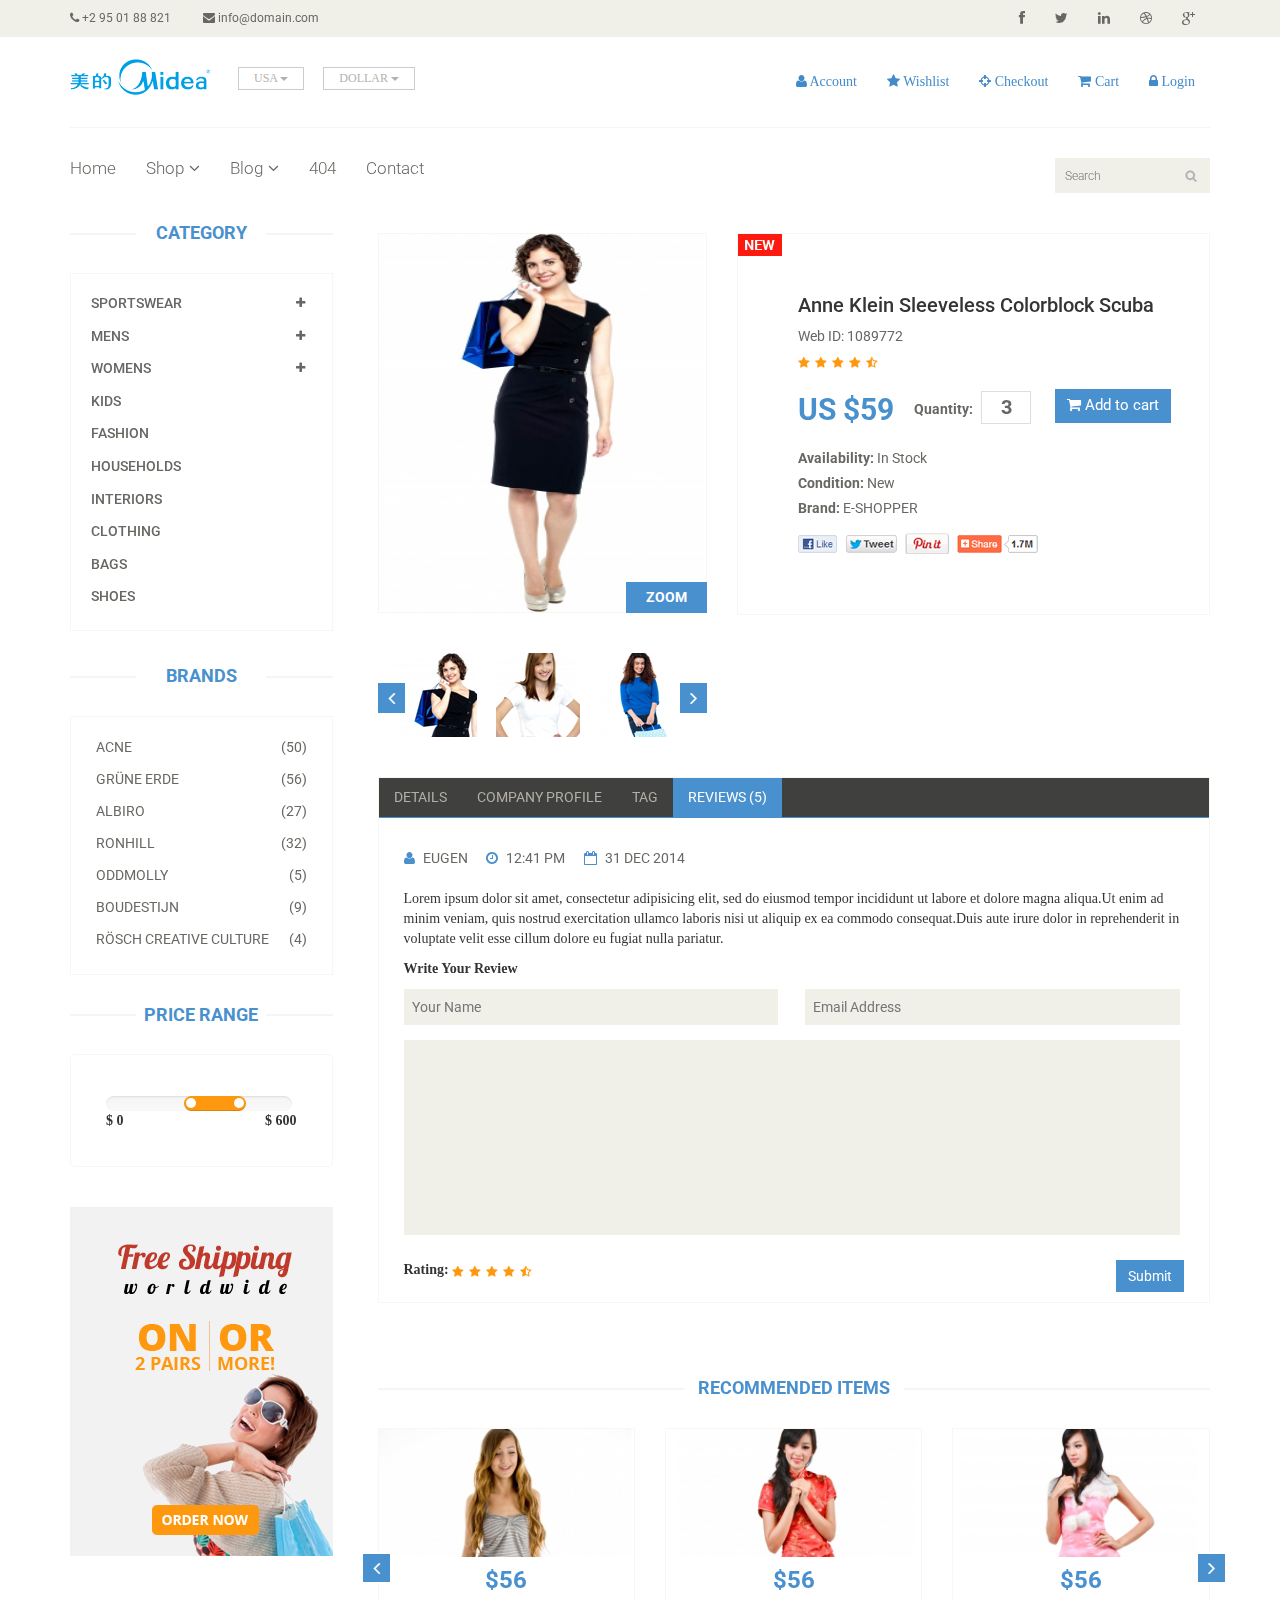
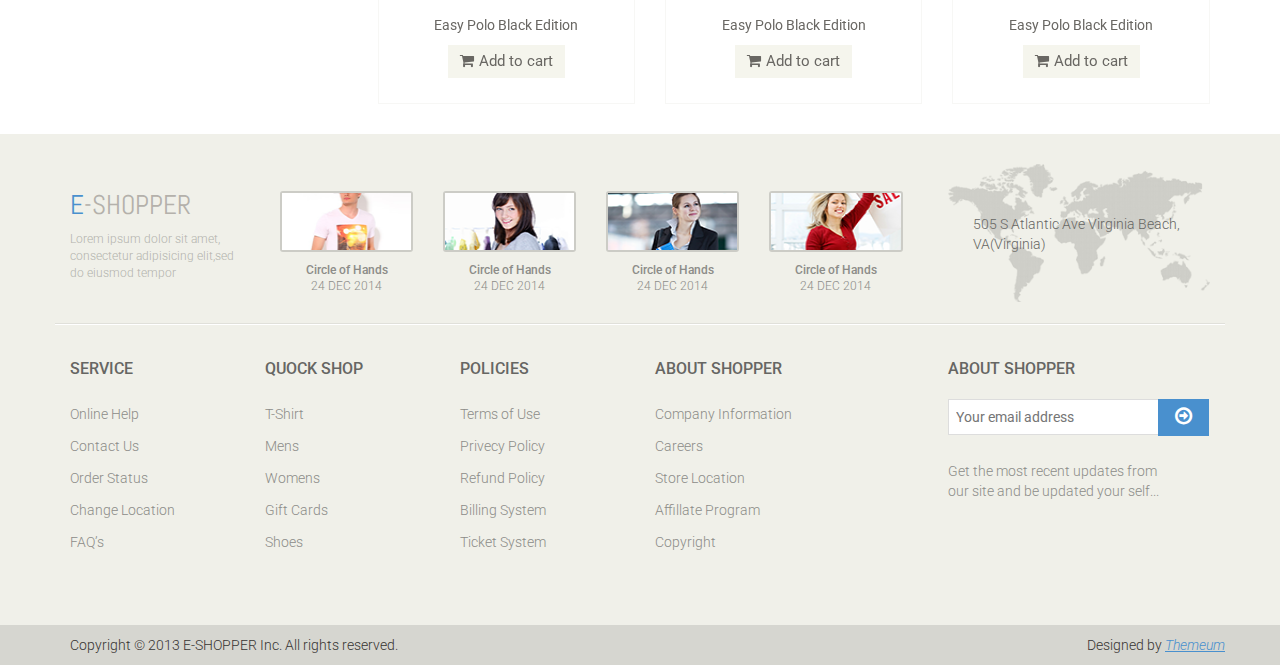
<file: product-details.html>
<!DOCTYPE html>
<html lang="en">
<head>
    <meta charset="utf-8">
    <meta name="viewport" content="width=device-width, initial-scale=1.0">
    <meta name="description" content="">
    <meta name="author" content="">
    <title>Product Details | E-Shopper</title>
    <link href="css/bootstrap.min.css" rel="stylesheet">
    <link href="css/font-awesome.min.css" rel="stylesheet">
    <link href="css/prettyPhoto.css" rel="stylesheet">
    <link href="css/price-range.css" rel="stylesheet">
    <link href="css/animate.css" rel="stylesheet">
	<link href="css/main.css" rel="stylesheet">
	<link href="css/responsive.css" rel="stylesheet">
    <!--[if lt IE 9]>
    <script src="js/html5shiv.js"></script>
    <script src="js/respond.min.js"></script>
    <![endif]-->       
    <link rel="shortcut icon" href="images/ico/favicon.ico">
    <link rel="apple-touch-icon-precomposed" sizes="144x144" href="images/ico/apple-touch-icon-144-precomposed.png">
    <link rel="apple-touch-icon-precomposed" sizes="114x114" href="images/ico/apple-touch-icon-114-precomposed.png">
    <link rel="apple-touch-icon-precomposed" sizes="72x72" href="images/ico/apple-touch-icon-72-precomposed.png">
    <link rel="apple-touch-icon-precomposed" href="images/ico/apple-touch-icon-57-precomposed.png">
</head><!--/head-->

<body>
	<header id="header"><!--header-->
		<div class="header_top"><!--header_top-->
			<div class="container">
				<div class="row">
					<div class="col-sm-6">
						<div class="contactinfo">
							<ul class="nav nav-pills">
								<li><a href=""><i class="fa fa-phone"></i> +2 95 01 88 821</a></li>
								<li><a href=""><i class="fa fa-envelope"></i> info@domain.com</a></li>
							</ul>
						</div>
					</div>
					<div class="col-sm-6">
						<div class="social-icons pull-right">
							<ul class="nav navbar-nav">
								<li><a href=""><i class="fa fa-facebook"></i></a></li>
								<li><a href=""><i class="fa fa-twitter"></i></a></li>
								<li><a href=""><i class="fa fa-linkedin"></i></a></li>
								<li><a href=""><i class="fa fa-dribbble"></i></a></li>
								<li><a href=""><i class="fa fa-google-plus"></i></a></li>
							</ul>
						</div>
					</div>
				</div>
			</div>
		</div><!--/header_top-->
		
		<div class="header-middle"><!--header-middle-->
			<div class="container">
				<div class="row">
					<div class="col-sm-4">
						<div class="logo pull-left">
							<a href="index.html"><img src="images/home/logo.png" alt="" /></a>
						</div>
						<div class="btn-group pull-right">
							<div class="btn-group">
								<button type="button" class="btn btn-default dropdown-toggle usa" data-toggle="dropdown">
									USA
									<span class="caret"></span>
								</button>
								<ul class="dropdown-menu">
									<li><a href="">Canada</a></li>
									<li><a href="">UK</a></li>
								</ul>
							</div>
							
							<div class="btn-group">
								<button type="button" class="btn btn-default dropdown-toggle usa" data-toggle="dropdown">
									DOLLAR
									<span class="caret"></span>
								</button>
								<ul class="dropdown-menu">
									<li><a href="">Canadian Dollar</a></li>
									<li><a href="">Pound</a></li>
								</ul>
							</div>
						</div>
					</div>
					<div class="col-sm-8">
						<div class="shop-menu pull-right">
							<ul class="nav navbar-nav">
								<li><a href=""><i class="fa fa-user"></i> Account</a></li>
								<li><a href=""><i class="fa fa-star"></i> Wishlist</a></li>
								<li><a href="checkout.html"><i class="fa fa-crosshairs"></i> Checkout</a></li>
								<li><a href="cart.html"><i class="fa fa-shopping-cart"></i> Cart</a></li>
								<li><a href="login.html"><i class="fa fa-lock"></i> Login</a></li>
							</ul>
						</div>
					</div>
				</div>
			</div>
		</div><!--/header-middle-->
	
		<div class="header-bottom"><!--header-bottom-->
			<div class="container">
				<div class="row">
					<div class="col-sm-9">
						<div class="navbar-header">
							<button type="button" class="navbar-toggle" data-toggle="collapse" data-target=".navbar-collapse">
								<span class="sr-only">Toggle navigation</span>
								<span class="icon-bar"></span>
								<span class="icon-bar"></span>
								<span class="icon-bar"></span>
							</button>
						</div>
						<div class="mainmenu pull-left">
							<ul class="nav navbar-nav collapse navbar-collapse">
								<li><a href="index.html">Home</a></li>
								<li class="dropdown"><a href="#">Shop<i class="fa fa-angle-down"></i></a>
                                    <ul role="menu" class="sub-menu">
                                        <li><a href="shop.html">Products</a></li>
										<li><a href="product-details.html" class="active">Product Details</a></li> 
										<li><a href="checkout.html">Checkout</a></li> 
										<li><a href="cart.html">Cart</a></li> 
										<li><a href="login.html">Login</a></li> 
                                    </ul>
                                </li> 
								<li class="dropdown"><a href="#">Blog<i class="fa fa-angle-down"></i></a>
                                    <ul role="menu" class="sub-menu">
                                        <li><a href="blog.html">Blog List</a></li>
										<li><a href="blog-single.html">Blog Single</a></li>
                                    </ul>
                                </li> 
								<li><a href="404.html">404</a></li>
								<li><a href="contact-us.html">Contact</a></li>
							</ul>
						</div>
					</div>
					<div class="col-sm-3">
						<div class="search_box pull-right">
							<input type="text" placeholder="Search"/>
						</div>
					</div>
				</div>
			</div>
		</div><!--/header-bottom-->
	</header><!--/header-->
	
	<section>
		<div class="container">
			<div class="row">
				<div class="col-sm-3">
					<div class="left-sidebar">
						<h2>Category</h2>
						<div class="panel-group category-products" id="accordian"><!--category-productsr-->
							<div class="panel panel-default">
								<div class="panel-heading">
									<h4 class="panel-title">
										<a data-toggle="collapse" data-parent="#accordian" href="#sportswear">
											<span class="badge pull-right"><i class="fa fa-plus"></i></span>
											Sportswear
										</a>
									</h4>
								</div>
								<div id="sportswear" class="panel-collapse collapse">
									<div class="panel-body">
										<ul>
											<li><a href="">Nike </a></li>
											<li><a href="">Under Armour </a></li>
											<li><a href="">Adidas </a></li>
											<li><a href="">Puma</a></li>
											<li><a href="">ASICS </a></li>
										</ul>
									</div>
								</div>
							</div>
							<div class="panel panel-default">
								<div class="panel-heading">
									<h4 class="panel-title">
										<a data-toggle="collapse" data-parent="#accordian" href="#mens">
											<span class="badge pull-right"><i class="fa fa-plus"></i></span>
											Mens
										</a>
									</h4>
								</div>
								<div id="mens" class="panel-collapse collapse">
									<div class="panel-body">
										<ul>
											<li><a href="">Fendi</a></li>
											<li><a href="">Guess</a></li>
											<li><a href="">Valentino</a></li>
											<li><a href="">Dior</a></li>
											<li><a href="">Versace</a></li>
											<li><a href="">Armani</a></li>
											<li><a href="">Prada</a></li>
											<li><a href="">Dolce and Gabbana</a></li>
											<li><a href="">Chanel</a></li>
											<li><a href="">Gucci</a></li>
										</ul>
									</div>
								</div>
							</div>
							
							<div class="panel panel-default">
								<div class="panel-heading">
									<h4 class="panel-title">
										<a data-toggle="collapse" data-parent="#accordian" href="#womens">
											<span class="badge pull-right"><i class="fa fa-plus"></i></span>
											Womens
										</a>
									</h4>
								</div>
								<div id="womens" class="panel-collapse collapse">
									<div class="panel-body">
										<ul>
											<li><a href="">Fendi</a></li>
											<li><a href="">Guess</a></li>
											<li><a href="">Valentino</a></li>
											<li><a href="">Dior</a></li>
											<li><a href="">Versace</a></li>
										</ul>
									</div>
								</div>
							</div>
							<div class="panel panel-default">
								<div class="panel-heading">
									<h4 class="panel-title"><a href="#">Kids</a></h4>
								</div>
							</div>
							<div class="panel panel-default">
								<div class="panel-heading">
									<h4 class="panel-title"><a href="#">Fashion</a></h4>
								</div>
							</div>
							<div class="panel panel-default">
								<div class="panel-heading">
									<h4 class="panel-title"><a href="#">Households</a></h4>
								</div>
							</div>
							<div class="panel panel-default">
								<div class="panel-heading">
									<h4 class="panel-title"><a href="#">Interiors</a></h4>
								</div>
							</div>
							<div class="panel panel-default">
								<div class="panel-heading">
									<h4 class="panel-title"><a href="#">Clothing</a></h4>
								</div>
							</div>
							<div class="panel panel-default">
								<div class="panel-heading">
									<h4 class="panel-title"><a href="#">Bags</a></h4>
								</div>
							</div>
							<div class="panel panel-default">
								<div class="panel-heading">
									<h4 class="panel-title"><a href="#">Shoes</a></h4>
								</div>
							</div>
						</div><!--/category-products-->
					
						<div class="brands_products"><!--brands_products-->
							<h2>Brands</h2>
							<div class="brands-name">
								<ul class="nav nav-pills nav-stacked">
									<li><a href=""> <span class="pull-right">(50)</span>Acne</a></li>
									<li><a href=""> <span class="pull-right">(56)</span>Grüne Erde</a></li>
									<li><a href=""> <span class="pull-right">(27)</span>Albiro</a></li>
									<li><a href=""> <span class="pull-right">(32)</span>Ronhill</a></li>
									<li><a href=""> <span class="pull-right">(5)</span>Oddmolly</a></li>
									<li><a href=""> <span class="pull-right">(9)</span>Boudestijn</a></li>
									<li><a href=""> <span class="pull-right">(4)</span>Rösch creative culture</a></li>
								</ul>
							</div>
						</div><!--/brands_products-->
						
						<div class="price-range"><!--price-range-->
							<h2>Price Range</h2>
							<div class="well">
								 <input type="text" class="span2" value="" data-slider-min="0" data-slider-max="600" data-slider-step="5" data-slider-value="[250,450]" id="sl2" ><br />
								 <b>$ 0</b> <b class="pull-right">$ 600</b>
							</div>
						</div><!--/price-range-->
						
						<div class="shipping text-center"><!--shipping-->
							<img src="images/home/shipping.jpg" alt="" />
						</div><!--/shipping-->
						
					</div>
				</div>
				
				<div class="col-sm-9 padding-right">
					<div class="product-details"><!--product-details-->
						<div class="col-sm-5">
							<div class="view-product">
								<img src="images/product-details/1.jpg" alt="" />
								<h3>ZOOM</h3>
							</div>
							<div id="similar-product" class="carousel slide" data-ride="carousel">
								
								  <!-- Wrapper for slides -->
								    <div class="carousel-inner">
										<div class="item active">
										  <a href=""><img src="images/product-details/similar1.jpg" alt=""></a>
										  <a href=""><img src="images/product-details/similar2.jpg" alt=""></a>
										  <a href=""><img src="images/product-details/similar3.jpg" alt=""></a>
										</div>
										<div class="item">
										  <a href=""><img src="images/product-details/similar1.jpg" alt=""></a>
										  <a href=""><img src="images/product-details/similar2.jpg" alt=""></a>
										  <a href=""><img src="images/product-details/similar3.jpg" alt=""></a>
										</div>
										<div class="item">
										  <a href=""><img src="images/product-details/similar1.jpg" alt=""></a>
										  <a href=""><img src="images/product-details/similar2.jpg" alt=""></a>
										  <a href=""><img src="images/product-details/similar3.jpg" alt=""></a>
										</div>
										
									</div>

								  <!-- Controls -->
								  <a class="left item-control" href="#similar-product" data-slide="prev">
									<i class="fa fa-angle-left"></i>
								  </a>
								  <a class="right item-control" href="#similar-product" data-slide="next">
									<i class="fa fa-angle-right"></i>
								  </a>
							</div>

						</div>
						<div class="col-sm-7">
							<div class="product-information"><!--/product-information-->
								<img src="images/product-details/new.jpg" class="newarrival" alt="" />
								<h2>Anne Klein Sleeveless Colorblock Scuba</h2>
								<p>Web ID: 1089772</p>
								<img src="images/product-details/rating.png" alt="" />
								<span>
									<span>US $59</span>
									<label>Quantity:</label>
									<input type="text" value="3" />
									<button type="button" class="btn btn-fefault cart">
										<i class="fa fa-shopping-cart"></i>
										Add to cart
									</button>
								</span>
								<p><b>Availability:</b> In Stock</p>
								<p><b>Condition:</b> New</p>
								<p><b>Brand:</b> E-SHOPPER</p>
								<a href=""><img src="images/product-details/share.png" class="share img-responsive"  alt="" /></a>
							</div><!--/product-information-->
						</div>
					</div><!--/product-details-->
					
					<div class="category-tab shop-details-tab"><!--category-tab-->
						<div class="col-sm-12">
							<ul class="nav nav-tabs">
								<li><a href="#details" data-toggle="tab">Details</a></li>
								<li><a href="#companyprofile" data-toggle="tab">Company Profile</a></li>
								<li><a href="#tag" data-toggle="tab">Tag</a></li>
								<li class="active"><a href="#reviews" data-toggle="tab">Reviews (5)</a></li>
							</ul>
						</div>
						<div class="tab-content">
							<div class="tab-pane fade" id="details" >
								<div class="col-sm-3">
									<div class="product-image-wrapper">
										<div class="single-products">
											<div class="productinfo text-center">
												<img src="images/home/gallery1.jpg" alt="" />
												<h2>$56</h2>
												<p>Easy Polo Black Edition</p>
												<button type="button" class="btn btn-default add-to-cart"><i class="fa fa-shopping-cart"></i>Add to cart</button>
											</div>
										</div>
									</div>
								</div>
								<div class="col-sm-3">
									<div class="product-image-wrapper">
										<div class="single-products">
											<div class="productinfo text-center">
												<img src="images/home/gallery2.jpg" alt="" />
												<h2>$56</h2>
												<p>Easy Polo Black Edition</p>
												<button type="button" class="btn btn-default add-to-cart"><i class="fa fa-shopping-cart"></i>Add to cart</button>
											</div>
										</div>
									</div>
								</div>
								<div class="col-sm-3">
									<div class="product-image-wrapper">
										<div class="single-products">
											<div class="productinfo text-center">
												<img src="images/home/gallery3.jpg" alt="" />
												<h2>$56</h2>
												<p>Easy Polo Black Edition</p>
												<button type="button" class="btn btn-default add-to-cart"><i class="fa fa-shopping-cart"></i>Add to cart</button>
											</div>
										</div>
									</div>
								</div>
								<div class="col-sm-3">
									<div class="product-image-wrapper">
										<div class="single-products">
											<div class="productinfo text-center">
												<img src="images/home/gallery4.jpg" alt="" />
												<h2>$56</h2>
												<p>Easy Polo Black Edition</p>
												<button type="button" class="btn btn-default add-to-cart"><i class="fa fa-shopping-cart"></i>Add to cart</button>
											</div>
										</div>
									</div>
								</div>
							</div>
							
							<div class="tab-pane fade" id="companyprofile" >
								<div class="col-sm-3">
									<div class="product-image-wrapper">
										<div class="single-products">
											<div class="productinfo text-center">
												<img src="images/home/gallery1.jpg" alt="" />
												<h2>$56</h2>
												<p>Easy Polo Black Edition</p>
												<button type="button" class="btn btn-default add-to-cart"><i class="fa fa-shopping-cart"></i>Add to cart</button>
											</div>
										</div>
									</div>
								</div>
								<div class="col-sm-3">
									<div class="product-image-wrapper">
										<div class="single-products">
											<div class="productinfo text-center">
												<img src="images/home/gallery3.jpg" alt="" />
												<h2>$56</h2>
												<p>Easy Polo Black Edition</p>
												<button type="button" class="btn btn-default add-to-cart"><i class="fa fa-shopping-cart"></i>Add to cart</button>
											</div>
										</div>
									</div>
								</div>
								<div class="col-sm-3">
									<div class="product-image-wrapper">
										<div class="single-products">
											<div class="productinfo text-center">
												<img src="images/home/gallery2.jpg" alt="" />
												<h2>$56</h2>
												<p>Easy Polo Black Edition</p>
												<button type="button" class="btn btn-default add-to-cart"><i class="fa fa-shopping-cart"></i>Add to cart</button>
											</div>
										</div>
									</div>
								</div>
								<div class="col-sm-3">
									<div class="product-image-wrapper">
										<div class="single-products">
											<div class="productinfo text-center">
												<img src="images/home/gallery4.jpg" alt="" />
												<h2>$56</h2>
												<p>Easy Polo Black Edition</p>
												<button type="button" class="btn btn-default add-to-cart"><i class="fa fa-shopping-cart"></i>Add to cart</button>
											</div>
										</div>
									</div>
								</div>
							</div>
							
							<div class="tab-pane fade" id="tag" >
								<div class="col-sm-3">
									<div class="product-image-wrapper">
										<div class="single-products">
											<div class="productinfo text-center">
												<img src="images/home/gallery1.jpg" alt="" />
												<h2>$56</h2>
												<p>Easy Polo Black Edition</p>
												<button type="button" class="btn btn-default add-to-cart"><i class="fa fa-shopping-cart"></i>Add to cart</button>
											</div>
										</div>
									</div>
								</div>
								<div class="col-sm-3">
									<div class="product-image-wrapper">
										<div class="single-products">
											<div class="productinfo text-center">
												<img src="images/home/gallery2.jpg" alt="" />
												<h2>$56</h2>
												<p>Easy Polo Black Edition</p>
												<button type="button" class="btn btn-default add-to-cart"><i class="fa fa-shopping-cart"></i>Add to cart</button>
											</div>
										</div>
									</div>
								</div>
								<div class="col-sm-3">
									<div class="product-image-wrapper">
										<div class="single-products">
											<div class="productinfo text-center">
												<img src="images/home/gallery3.jpg" alt="" />
												<h2>$56</h2>
												<p>Easy Polo Black Edition</p>
												<button type="button" class="btn btn-default add-to-cart"><i class="fa fa-shopping-cart"></i>Add to cart</button>
											</div>
										</div>
									</div>
								</div>
								<div class="col-sm-3">
									<div class="product-image-wrapper">
										<div class="single-products">
											<div class="productinfo text-center">
												<img src="images/home/gallery4.jpg" alt="" />
												<h2>$56</h2>
												<p>Easy Polo Black Edition</p>
												<button type="button" class="btn btn-default add-to-cart"><i class="fa fa-shopping-cart"></i>Add to cart</button>
											</div>
										</div>
									</div>
								</div>
							</div>
							
							<div class="tab-pane fade active in" id="reviews" >
								<div class="col-sm-12">
									<ul>
										<li><a href=""><i class="fa fa-user"></i>EUGEN</a></li>
										<li><a href=""><i class="fa fa-clock-o"></i>12:41 PM</a></li>
										<li><a href=""><i class="fa fa-calendar-o"></i>31 DEC 2014</a></li>
									</ul>
									<p>Lorem ipsum dolor sit amet, consectetur adipisicing elit, sed do eiusmod tempor incididunt ut labore et dolore magna aliqua.Ut enim ad minim veniam, quis nostrud exercitation ullamco laboris nisi ut aliquip ex ea commodo consequat.Duis aute irure dolor in reprehenderit in voluptate velit esse cillum dolore eu fugiat nulla pariatur.</p>
									<p><b>Write Your Review</b></p>
									
									<form action="#">
										<span>
											<input type="text" placeholder="Your Name"/>
											<input type="email" placeholder="Email Address"/>
										</span>
										<textarea name="" ></textarea>
										<b>Rating: </b> <img src="images/product-details/rating.png" alt="" />
										<button type="button" class="btn btn-default pull-right">
											Submit
										</button>
									</form>
								</div>
							</div>
							
						</div>
					</div><!--/category-tab-->
					
					<div class="recommended_items"><!--recommended_items-->
						<h2 class="title text-center">recommended items</h2>
						
						<div id="recommended-item-carousel" class="carousel slide" data-ride="carousel">
							<div class="carousel-inner">
								<div class="item active">	
									<div class="col-sm-4">
										<div class="product-image-wrapper">
											<div class="single-products">
												<div class="productinfo text-center">
													<img src="images/home/recommend1.jpg" alt="" />
													<h2>$56</h2>
													<p>Easy Polo Black Edition</p>
													<button type="button" class="btn btn-default add-to-cart"><i class="fa fa-shopping-cart"></i>Add to cart</button>
												</div>
											</div>
										</div>
									</div>
									<div class="col-sm-4">
										<div class="product-image-wrapper">
											<div class="single-products">
												<div class="productinfo text-center">
													<img src="images/home/recommend2.jpg" alt="" />
													<h2>$56</h2>
													<p>Easy Polo Black Edition</p>
													<button type="button" class="btn btn-default add-to-cart"><i class="fa fa-shopping-cart"></i>Add to cart</button>
												</div>
											</div>
										</div>
									</div>
									<div class="col-sm-4">
										<div class="product-image-wrapper">
											<div class="single-products">
												<div class="productinfo text-center">
													<img src="images/home/recommend3.jpg" alt="" />
													<h2>$56</h2>
													<p>Easy Polo Black Edition</p>
													<button type="button" class="btn btn-default add-to-cart"><i class="fa fa-shopping-cart"></i>Add to cart</button>
												</div>
											</div>
										</div>
									</div>
								</div>
								<div class="item">	
									<div class="col-sm-4">
										<div class="product-image-wrapper">
											<div class="single-products">
												<div class="productinfo text-center">
													<img src="images/home/recommend1.jpg" alt="" />
													<h2>$56</h2>
													<p>Easy Polo Black Edition</p>
													<button type="button" class="btn btn-default add-to-cart"><i class="fa fa-shopping-cart"></i>Add to cart</button>
												</div>
											</div>
										</div>
									</div>
									<div class="col-sm-4">
										<div class="product-image-wrapper">
											<div class="single-products">
												<div class="productinfo text-center">
													<img src="images/home/recommend2.jpg" alt="" />
													<h2>$56</h2>
													<p>Easy Polo Black Edition</p>
													<button type="button" class="btn btn-default add-to-cart"><i class="fa fa-shopping-cart"></i>Add to cart</button>
												</div>
											</div>
										</div>
									</div>
									<div class="col-sm-4">
										<div class="product-image-wrapper">
											<div class="single-products">
												<div class="productinfo text-center">
													<img src="images/home/recommend3.jpg" alt="" />
													<h2>$56</h2>
													<p>Easy Polo Black Edition</p>
													<button type="button" class="btn btn-default add-to-cart"><i class="fa fa-shopping-cart"></i>Add to cart</button>
												</div>
											</div>
										</div>
									</div>
								</div>
							</div>
							 <a class="left recommended-item-control" href="#recommended-item-carousel" data-slide="prev">
								<i class="fa fa-angle-left"></i>
							  </a>
							  <a class="right recommended-item-control" href="#recommended-item-carousel" data-slide="next">
								<i class="fa fa-angle-right"></i>
							  </a>			
						</div>
					</div><!--/recommended_items-->
					
				</div>
			</div>
		</div>
	</section>
	
	<footer id="footer"><!--Footer-->
		<div class="footer-top">
			<div class="container">
				<div class="row">
					<div class="col-sm-2">
						<div class="companyinfo">
							<h2><span>e</span>-shopper</h2>
							<p>Lorem ipsum dolor sit amet, consectetur adipisicing elit,sed do eiusmod tempor</p>
						</div>
					</div>
					<div class="col-sm-7">
						<div class="col-sm-3">
							<div class="video-gallery text-center">
								<a href="#">
									<div class="iframe-img">
										<img src="images/home/iframe1.png" alt="" />
									</div>
									<div class="overlay-icon">
										<i class="fa fa-play-circle-o"></i>
									</div>
								</a>
								<p>Circle of Hands</p>
								<h2>24 DEC 2014</h2>
							</div>
						</div>
						
						<div class="col-sm-3">
							<div class="video-gallery text-center">
								<a href="#">
									<div class="iframe-img">
										<img src="images/home/iframe2.png" alt="" />
									</div>
									<div class="overlay-icon">
										<i class="fa fa-play-circle-o"></i>
									</div>
								</a>
								<p>Circle of Hands</p>
								<h2>24 DEC 2014</h2>
							</div>
						</div>
						
						<div class="col-sm-3">
							<div class="video-gallery text-center">
								<a href="#">
									<div class="iframe-img">
										<img src="images/home/iframe3.png" alt="" />
									</div>
									<div class="overlay-icon">
										<i class="fa fa-play-circle-o"></i>
									</div>
								</a>
								<p>Circle of Hands</p>
								<h2>24 DEC 2014</h2>
							</div>
						</div>
						
						<div class="col-sm-3">
							<div class="video-gallery text-center">
								<a href="#">
									<div class="iframe-img">
										<img src="images/home/iframe4.png" alt="" />
									</div>
									<div class="overlay-icon">
										<i class="fa fa-play-circle-o"></i>
									</div>
								</a>
								<p>Circle of Hands</p>
								<h2>24 DEC 2014</h2>
							</div>
						</div>
					</div>
					<div class="col-sm-3">
						<div class="address">
							<img src="images/home/map.png" alt="" />
							<p>505 S Atlantic Ave Virginia Beach, VA(Virginia)</p>
						</div>
					</div>
				</div>
			</div>
		</div>
		
		<div class="footer-widget">
			<div class="container">
				<div class="row">
					<div class="col-sm-2">
						<div class="single-widget">
							<h2>Service</h2>
							<ul class="nav nav-pills nav-stacked">
								<li><a href="">Online Help</a></li>
								<li><a href="">Contact Us</a></li>
								<li><a href="">Order Status</a></li>
								<li><a href="">Change Location</a></li>
								<li><a href="">FAQ’s</a></li>
							</ul>
						</div>
					</div>
					<div class="col-sm-2">
						<div class="single-widget">
							<h2>Quock Shop</h2>
							<ul class="nav nav-pills nav-stacked">
								<li><a href="">T-Shirt</a></li>
								<li><a href="">Mens</a></li>
								<li><a href="">Womens</a></li>
								<li><a href="">Gift Cards</a></li>
								<li><a href="">Shoes</a></li>
							</ul>
						</div>
					</div>
					<div class="col-sm-2">
						<div class="single-widget">
							<h2>Policies</h2>
							<ul class="nav nav-pills nav-stacked">
								<li><a href="">Terms of Use</a></li>
								<li><a href="">Privecy Policy</a></li>
								<li><a href="">Refund Policy</a></li>
								<li><a href="">Billing System</a></li>
								<li><a href="">Ticket System</a></li>
							</ul>
						</div>
					</div>
					<div class="col-sm-2">
						<div class="single-widget">
							<h2>About Shopper</h2>
							<ul class="nav nav-pills nav-stacked">
								<li><a href="">Company Information</a></li>
								<li><a href="">Careers</a></li>
								<li><a href="">Store Location</a></li>
								<li><a href="">Affillate Program</a></li>
								<li><a href="">Copyright</a></li>
							</ul>
						</div>
					</div>
					<div class="col-sm-3 col-sm-offset-1">
						<div class="single-widget">
							<h2>About Shopper</h2>
							<form action="#" class="searchform">
								<input type="text" placeholder="Your email address" />
								<button type="submit" class="btn btn-default"><i class="fa fa-arrow-circle-o-right"></i></button>
								<p>Get the most recent updates from <br />our site and be updated your self...</p>
							</form>
						</div>
					</div>
					
				</div>
			</div>
		</div>
		
		<div class="footer-bottom">
			<div class="container">
				<div class="row">
					<p class="pull-left">Copyright © 2013 E-SHOPPER Inc. All rights reserved.</p>
					<p class="pull-right">Designed by <span><a target="_blank" href="http://www.themeum.com">Themeum</a></span></p>
				</div>
			</div>
		</div>
		
	</footer><!--/Footer-->
	

  
    <script src="js/jquery.js"></script>
	<script src="js/price-range.js"></script>
    <script src="js/jquery.scrollUp.min.js"></script>
	<script src="js/bootstrap.min.js"></script>
    <script src="js/jquery.prettyPhoto.js"></script>
    <script src="js/main.js"></script>
</body>
</html>
</file>
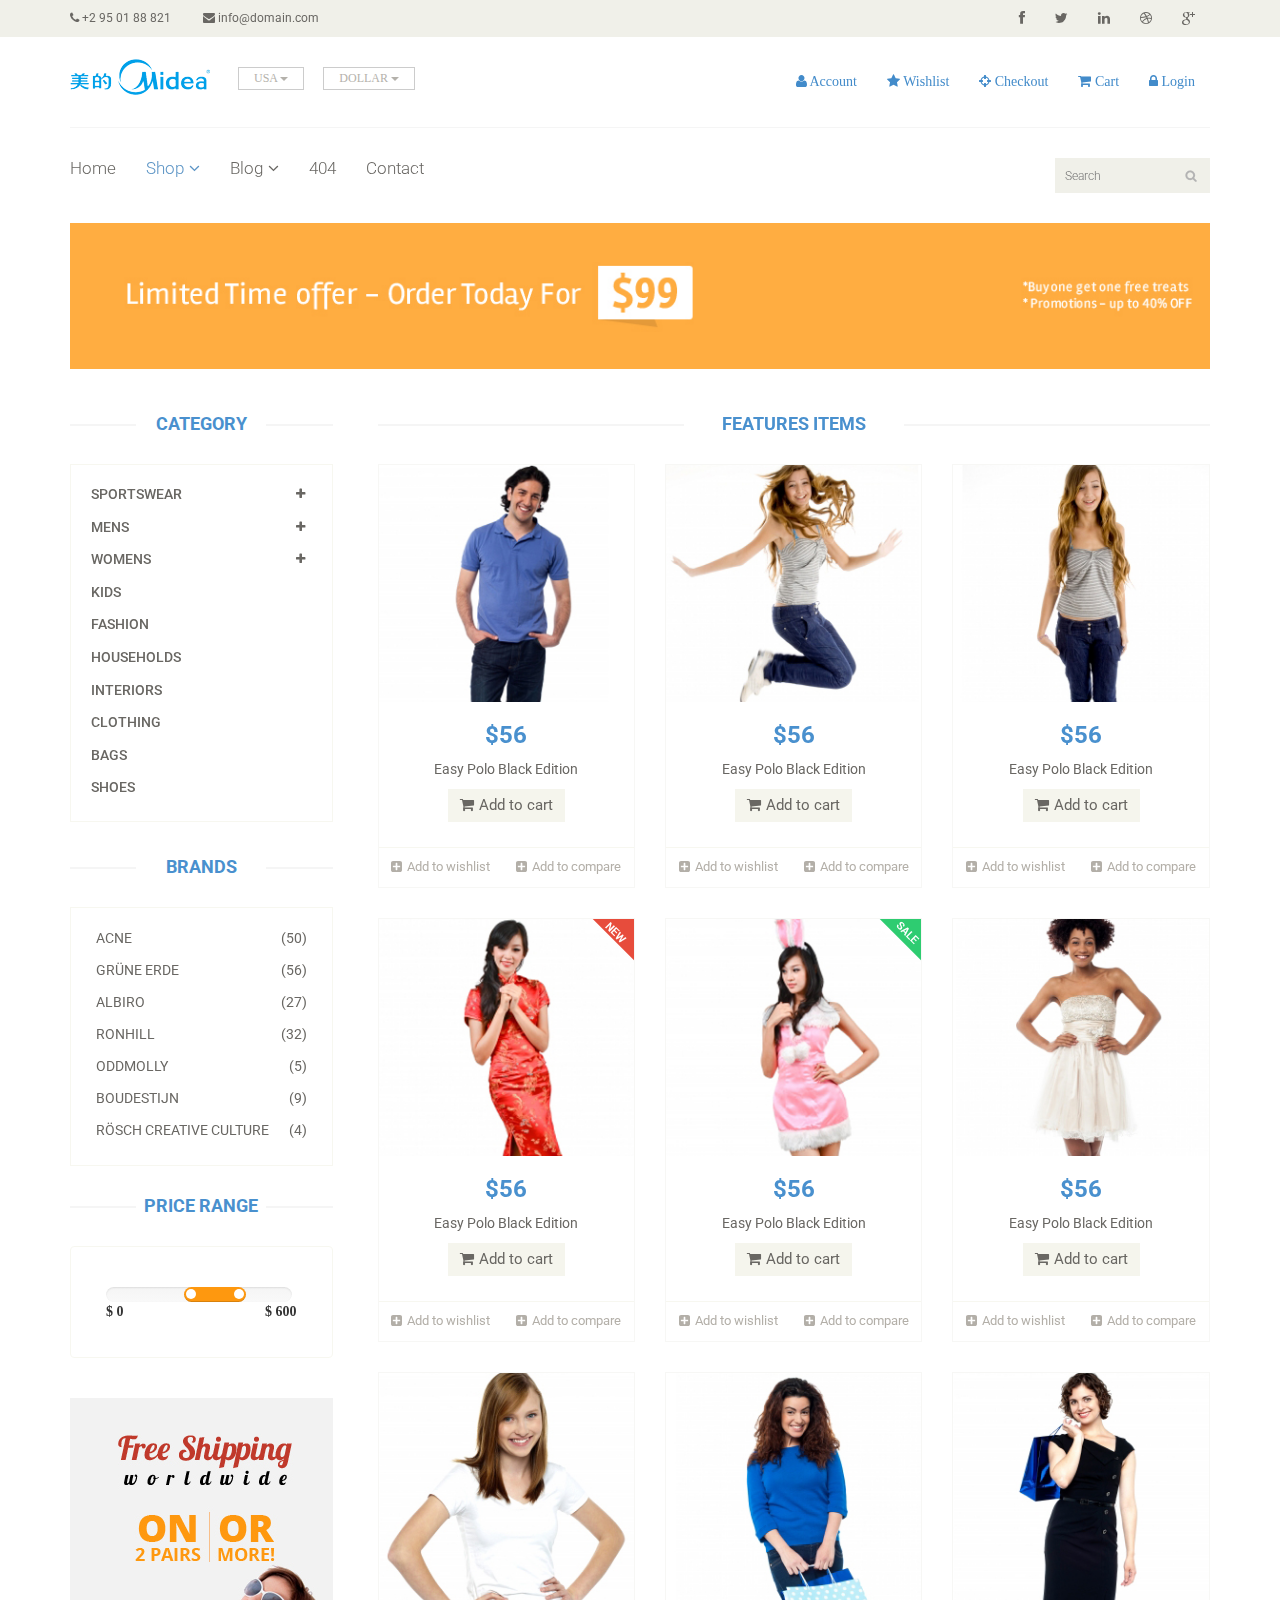
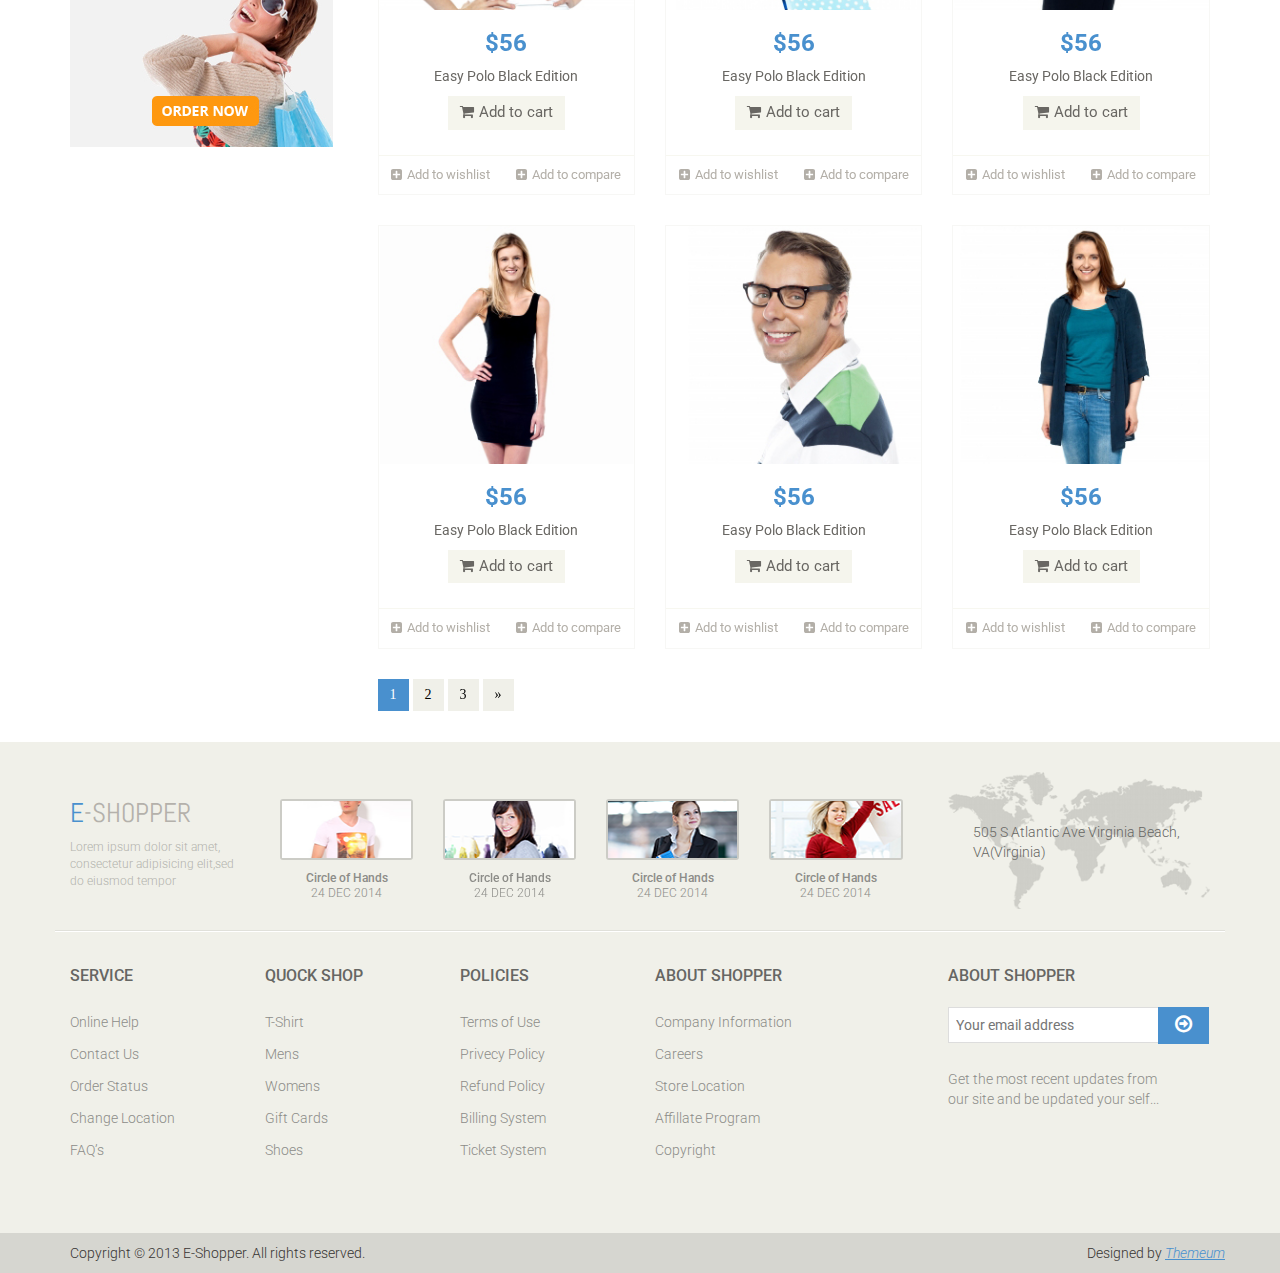
<file: shop.html>
<!DOCTYPE html>
<html lang="en">
<head>
    <meta charset="utf-8">
    <meta name="viewport" content="width=device-width, initial-scale=1.0">
    <meta name="description" content="">
    <meta name="author" content="">
    <title>Shop | E-Shopper</title>
    <link href="css/bootstrap.min.css" rel="stylesheet">
    <link href="css/font-awesome.min.css" rel="stylesheet">
    <link href="css/prettyPhoto.css" rel="stylesheet">
    <link href="css/price-range.css" rel="stylesheet">
    <link href="css/animate.css" rel="stylesheet">
	<link href="css/main.css" rel="stylesheet">
	<link href="css/responsive.css" rel="stylesheet">
    <!--[if lt IE 9]>
    <script src="js/html5shiv.js"></script>
    <script src="js/respond.min.js"></script>
    <![endif]-->       
    <link rel="shortcut icon" href="images/ico/favicon.ico">
    <link rel="apple-touch-icon-precomposed" sizes="144x144" href="images/ico/apple-touch-icon-144-precomposed.png">
    <link rel="apple-touch-icon-precomposed" sizes="114x114" href="images/ico/apple-touch-icon-114-precomposed.png">
    <link rel="apple-touch-icon-precomposed" sizes="72x72" href="images/ico/apple-touch-icon-72-precomposed.png">
    <link rel="apple-touch-icon-precomposed" href="images/ico/apple-touch-icon-57-precomposed.png">
</head><!--/head-->

<body>
	<header id="header"><!--header-->
		<div class="header_top"><!--header_top-->
			<div class="container">
				<div class="row">
					<div class="col-sm-6 ">
						<div class="contactinfo">
							<ul class="nav nav-pills">
								<li><a href=""><i class="fa fa-phone"></i> +2 95 01 88 821</a></li>
								<li><a href=""><i class="fa fa-envelope"></i> info@domain.com</a></li>
							</ul>
						</div>
					</div>
					<div class="col-sm-6">
						<div class="social-icons pull-right">
							<ul class="nav navbar-nav">
								<li><a href=""><i class="fa fa-facebook"></i></a></li>
								<li><a href=""><i class="fa fa-twitter"></i></a></li>
								<li><a href=""><i class="fa fa-linkedin"></i></a></li>
								<li><a href=""><i class="fa fa-dribbble"></i></a></li>
								<li><a href=""><i class="fa fa-google-plus"></i></a></li>
							</ul>
						</div>
					</div>
				</div>
			</div>
		</div><!--/header_top-->
		
		<div class="header-middle"><!--header-middle-->
			<div class="container">
				<div class="row">
					<div class="col-sm-4">
						<div class="logo pull-left">
							<a href="index.html"><img src="images/home/logo.png" alt="" /></a>
						</div>
						<div class="btn-group pull-right">
							<div class="btn-group">
								<button type="button" class="btn btn-default dropdown-toggle usa" data-toggle="dropdown">
									USA
									<span class="caret"></span>
								</button>
								<ul class="dropdown-menu">
									<li><a href="">Canada</a></li>
									<li><a href="">UK</a></li>
								</ul>
							</div>
							
							<div class="btn-group">
								<button type="button" class="btn btn-default dropdown-toggle usa" data-toggle="dropdown">
									DOLLAR
									<span class="caret"></span>
								</button>
								<ul class="dropdown-menu">
									<li><a href="">Canadian Dollar</a></li>
									<li><a href="">Pound</a></li>
								</ul>
							</div>
						</div>
					</div>
					<div class="col-sm-8">
						<div class="shop-menu pull-right">
							<ul class="nav navbar-nav">
								<li><a href=""><i class="fa fa-user"></i> Account</a></li>
								<li><a href=""><i class="fa fa-star"></i> Wishlist</a></li>
								<li><a href="checkout.html"><i class="fa fa-crosshairs"></i> Checkout</a></li>
								<li><a href="cart.html"><i class="fa fa-shopping-cart"></i> Cart</a></li>
								<li><a href="login.html"><i class="fa fa-lock"></i> Login</a></li>
							</ul>
						</div>
					</div>
				</div>
			</div>
		</div><!--/header-middle-->
	
		<div class="header-bottom"><!--header-bottom-->
			<div class="container">
				<div class="row">
					<div class="col-sm-9">
						<div class="navbar-header">
							<button type="button" class="navbar-toggle" data-toggle="collapse" data-target=".navbar-collapse">
								<span class="sr-only">Toggle navigation</span>
								<span class="icon-bar"></span>
								<span class="icon-bar"></span>
								<span class="icon-bar"></span>
							</button>
						</div>
						<div class="mainmenu pull-left">
							<ul class="nav navbar-nav collapse navbar-collapse">
								<li><a href="index.html">Home</a></li>
								<li class="dropdown"><a href="#" class="active">Shop<i class="fa fa-angle-down"></i></a>
                                    <ul role="menu" class="sub-menu">
                                        <li><a href="shop.html" class="active">Products</a></li>
										<li><a href="product-details.html">Product Details</a></li> 
										<li><a href="checkout.html">Checkout</a></li> 
										<li><a href="cart.html">Cart</a></li> 
										<li><a href="login.html">Login</a></li> 
                                    </ul>
                                </li> 
								<li class="dropdown"><a href="#">Blog<i class="fa fa-angle-down"></i></a>
                                    <ul role="menu" class="sub-menu">
                                        <li><a href="blog.html">Blog List</a></li>
										<li><a href="blog-single.html">Blog Single</a></li>
                                    </ul>
                                </li> 
								<li><a href="404.html">404</a></li>
								<li><a href="contact-us.html">Contact</a></li>
							</ul>
						</div>
					</div>
					<div class="col-sm-3">
						<div class="search_box pull-right">
							<input type="text" placeholder="Search"/>
						</div>
					</div>
				</div>
				</div>
			</div>
	</header>
	
	<section id="advertisement">
		<div class="container">
			<img src="images/shop/advertisement.jpg" alt="" />
		</div>
	</section>
	
	<section>
		<div class="container">
			<div class="row">
				<div class="col-sm-3">
					<div class="left-sidebar">
						<h2>Category</h2>
						<div class="panel-group category-products" id="accordian"><!--category-productsr-->
							<div class="panel panel-default">
								<div class="panel-heading">
									<h4 class="panel-title">
										<a data-toggle="collapse" data-parent="#accordian" href="#sportswear">
											<span class="badge pull-right"><i class="fa fa-plus"></i></span>
											Sportswear
										</a>
									</h4>
								</div>
								<div id="sportswear" class="panel-collapse collapse">
									<div class="panel-body">
										<ul>
											<li><a href="">Nike </a></li>
											<li><a href="">Under Armour </a></li>
											<li><a href="">Adidas </a></li>
											<li><a href="">Puma</a></li>
											<li><a href="">ASICS </a></li>
										</ul>
									</div>
								</div>
							</div>
							<div class="panel panel-default">
								<div class="panel-heading">
									<h4 class="panel-title">
										<a data-toggle="collapse" data-parent="#accordian" href="#mens">
											<span class="badge pull-right"><i class="fa fa-plus"></i></span>
											Mens
										</a>
									</h4>
								</div>
								<div id="mens" class="panel-collapse collapse">
									<div class="panel-body">
										<ul>
											<li><a href="">Fendi</a></li>
											<li><a href="">Guess</a></li>
											<li><a href="">Valentino</a></li>
											<li><a href="">Dior</a></li>
											<li><a href="">Versace</a></li>
											<li><a href="">Armani</a></li>
											<li><a href="">Prada</a></li>
											<li><a href="">Dolce and Gabbana</a></li>
											<li><a href="">Chanel</a></li>
											<li><a href="">Gucci</a></li>
										</ul>
									</div>
								</div>
							</div>
							
							<div class="panel panel-default">
								<div class="panel-heading">
									<h4 class="panel-title">
										<a data-toggle="collapse" data-parent="#accordian" href="#womens">
											<span class="badge pull-right"><i class="fa fa-plus"></i></span>
											Womens
										</a>
									</h4>
								</div>
								<div id="womens" class="panel-collapse collapse">
									<div class="panel-body">
										<ul>
											<li><a href="">Fendi</a></li>
											<li><a href="">Guess</a></li>
											<li><a href="">Valentino</a></li>
											<li><a href="">Dior</a></li>
											<li><a href="">Versace</a></li>
										</ul>
									</div>
								</div>
							</div>
							<div class="panel panel-default">
								<div class="panel-heading">
									<h4 class="panel-title"><a href="#">Kids</a></h4>
								</div>
							</div>
							<div class="panel panel-default">
								<div class="panel-heading">
									<h4 class="panel-title"><a href="#">Fashion</a></h4>
								</div>
							</div>
							<div class="panel panel-default">
								<div class="panel-heading">
									<h4 class="panel-title"><a href="#">Households</a></h4>
								</div>
							</div>
							<div class="panel panel-default">
								<div class="panel-heading">
									<h4 class="panel-title"><a href="#">Interiors</a></h4>
								</div>
							</div>
							<div class="panel panel-default">
								<div class="panel-heading">
									<h4 class="panel-title"><a href="#">Clothing</a></h4>
								</div>
							</div>
							<div class="panel panel-default">
								<div class="panel-heading">
									<h4 class="panel-title"><a href="#">Bags</a></h4>
								</div>
							</div>
							<div class="panel panel-default">
								<div class="panel-heading">
									<h4 class="panel-title"><a href="#">Shoes</a></h4>
								</div>
							</div>
						</div><!--/category-productsr-->
					
						<div class="brands_products"><!--brands_products-->
							<h2>Brands</h2>
							<div class="brands-name">
								<ul class="nav nav-pills nav-stacked">
									<li><a href=""> <span class="pull-right">(50)</span>Acne</a></li>
									<li><a href=""> <span class="pull-right">(56)</span>Grüne Erde</a></li>
									<li><a href=""> <span class="pull-right">(27)</span>Albiro</a></li>
									<li><a href=""> <span class="pull-right">(32)</span>Ronhill</a></li>
									<li><a href=""> <span class="pull-right">(5)</span>Oddmolly</a></li>
									<li><a href=""> <span class="pull-right">(9)</span>Boudestijn</a></li>
									<li><a href=""> <span class="pull-right">(4)</span>Rösch creative culture</a></li>
								</ul>
							</div>
						</div><!--/brands_products-->
						
						<div class="price-range"><!--price-range-->
							<h2>Price Range</h2>
							<div class="well">
								 <input type="text" class="span2" value="" data-slider-min="0" data-slider-max="600" data-slider-step="5" data-slider-value="[250,450]" id="sl2" ><br />
								 <b>$ 0</b> <b class="pull-right">$ 600</b>
							</div>
						</div><!--/price-range-->
						
						<div class="shipping text-center"><!--shipping-->
							<img src="images/home/shipping.jpg" alt="" />
						</div><!--/shipping-->
						
					</div>
				</div>
				
				<div class="col-sm-9 padding-right">
					<div class="features_items"><!--features_items-->
						<h2 class="title text-center">Features Items</h2>
						<div class="col-sm-4">
							<div class="product-image-wrapper">
								<div class="single-products">
									<div class="productinfo text-center">
										<img src="images/shop/product12.jpg" alt="" />
										<h2>$56</h2>
										<p>Easy Polo Black Edition</p>
										<a href="#" class="btn btn-default add-to-cart"><i class="fa fa-shopping-cart"></i>Add to cart</a>
									</div>
									<div class="product-overlay">
										<div class="overlay-content">
											<h2>$56</h2>
											<p>Easy Polo Black Edition</p>
											<a href="#" class="btn btn-default add-to-cart"><i class="fa fa-shopping-cart"></i>Add to cart</a>
										</div>
									</div>
								</div>
								<div class="choose">
									<ul class="nav nav-pills nav-justified">
										<li><a href=""><i class="fa fa-plus-square"></i>Add to wishlist</a></li>
										<li><a href=""><i class="fa fa-plus-square"></i>Add to compare</a></li>
									</ul>
								</div>
							</div>
						</div>
						<div class="col-sm-4">
							<div class="product-image-wrapper">
								<div class="single-products">
									<div class="productinfo text-center">
										<img src="images/shop/product11.jpg" alt="" />
										<h2>$56</h2>
										<p>Easy Polo Black Edition</p>
										<a href="#" class="btn btn-default add-to-cart"><i class="fa fa-shopping-cart"></i>Add to cart</a>
									</div>
									<div class="product-overlay">
										<div class="overlay-content">
											<h2>$56</h2>
											<p>Easy Polo Black Edition</p>
											<a href="#" class="btn btn-default add-to-cart"><i class="fa fa-shopping-cart"></i>Add to cart</a>
										</div>
									</div>
								</div>
								<div class="choose">
									<ul class="nav nav-pills nav-justified">
										<li><a href=""><i class="fa fa-plus-square"></i>Add to wishlist</a></li>
										<li><a href=""><i class="fa fa-plus-square"></i>Add to compare</a></li>
									</ul>
								</div>
							</div>
						</div>
						<div class="col-sm-4">
							<div class="product-image-wrapper">
								<div class="single-products">
									<div class="productinfo text-center">
										<img src="images/shop/product10.jpg" alt="" />
										<h2>$56</h2>
										<p>Easy Polo Black Edition</p>
										<a href="#" class="btn btn-default add-to-cart"><i class="fa fa-shopping-cart"></i>Add to cart</a>
									</div>
									<div class="product-overlay">
										<div class="overlay-content">
											<h2>$56</h2>
											<p>Easy Polo Black Edition</p>
											<a href="#" class="btn btn-default add-to-cart"><i class="fa fa-shopping-cart"></i>Add to cart</a>
										</div>
									</div>
								</div>
								<div class="choose">
									<ul class="nav nav-pills nav-justified">
										<li><a href=""><i class="fa fa-plus-square"></i>Add to wishlist</a></li>
										<li><a href=""><i class="fa fa-plus-square"></i>Add to compare</a></li>
									</ul>
								</div>
							</div>
						</div>
						<div class="col-sm-4">
							<div class="product-image-wrapper">
								<div class="single-products">
									<div class="productinfo text-center">
										<img src="images/shop/product9.jpg" alt="" />
										<h2>$56</h2>
										<p>Easy Polo Black Edition</p>
										<a href="#" class="btn btn-default add-to-cart"><i class="fa fa-shopping-cart"></i>Add to cart</a>
									</div>
									<div class="product-overlay">
										<div class="overlay-content">
											<h2>$56</h2>
											<p>Easy Polo Black Edition</p>
											<a href="#" class="btn btn-default add-to-cart"><i class="fa fa-shopping-cart"></i>Add to cart</a>
										</div>
									</div>
									<img src="images/home/new.png" class="new" alt="" />
								</div>
								<div class="choose">
									<ul class="nav nav-pills nav-justified">
										<li><a href=""><i class="fa fa-plus-square"></i>Add to wishlist</a></li>
										<li><a href=""><i class="fa fa-plus-square"></i>Add to compare</a></li>
									</ul>
								</div>
							</div>
						</div>
						<div class="col-sm-4">
							<div class="product-image-wrapper">
								<div class="single-products">
									<div class="productinfo text-center">
										<img src="images/shop/product8.jpg" alt="" />
										<h2>$56</h2>
										<p>Easy Polo Black Edition</p>
										<a href="#" class="btn btn-default add-to-cart"><i class="fa fa-shopping-cart"></i>Add to cart</a>
									</div>
									<div class="product-overlay">
										<div class="overlay-content">
											<h2>$56</h2>
											<p>Easy Polo Black Edition</p>
											<a href="#" class="btn btn-default add-to-cart"><i class="fa fa-shopping-cart"></i>Add to cart</a>
										</div>
									</div>
									<img src="images/home/sale.png" class="new" alt="" />
								</div>
								<div class="choose">
									<ul class="nav nav-pills nav-justified">
										<li><a href=""><i class="fa fa-plus-square"></i>Add to wishlist</a></li>
										<li><a href=""><i class="fa fa-plus-square"></i>Add to compare</a></li>
									</ul>
								</div>
							</div>
						</div>
						<div class="col-sm-4">
							<div class="product-image-wrapper">
								<div class="single-products">
									<div class="productinfo text-center">
										<img src="images/shop/product7.jpg" alt="" />
										<h2>$56</h2>
										<p>Easy Polo Black Edition</p>
										<a href="#" class="btn btn-default add-to-cart"><i class="fa fa-shopping-cart"></i>Add to cart</a>
									</div>
									<div class="product-overlay">
										<div class="overlay-content">
											<h2>$56</h2>
											<p>Easy Polo Black Edition</p>
											<a href="#" class="btn btn-default add-to-cart"><i class="fa fa-shopping-cart"></i>Add to cart</a>
										</div>
									</div>
								</div>
								<div class="choose">
									<ul class="nav nav-pills nav-justified">
										<li><a href=""><i class="fa fa-plus-square"></i>Add to wishlist</a></li>
										<li><a href=""><i class="fa fa-plus-square"></i>Add to compare</a></li>
									</ul>
								</div>
							</div>
						</div>
						
						<div class="col-sm-4">
							<div class="product-image-wrapper">
								<div class="single-products">
									<div class="productinfo text-center">
										<img src="images/home/product6.jpg" alt="" />
										<h2>$56</h2>
										<p>Easy Polo Black Edition</p>
										<a href="#" class="btn btn-default add-to-cart"><i class="fa fa-shopping-cart"></i>Add to cart</a>
									</div>
									<div class="product-overlay">
										<div class="overlay-content">
											<h2>$56</h2>
											<p>Easy Polo Black Edition</p>
											<a href="#" class="btn btn-default add-to-cart"><i class="fa fa-shopping-cart"></i>Add to cart</a>
										</div>
									</div>
								</div>
								<div class="choose">
									<ul class="nav nav-pills nav-justified">
										<li><a href=""><i class="fa fa-plus-square"></i>Add to wishlist</a></li>
										<li><a href=""><i class="fa fa-plus-square"></i>Add to compare</a></li>
									</ul>
								</div>
							</div>
						</div>
						
						<div class="col-sm-4">
							<div class="product-image-wrapper">
								<div class="single-products">
									<div class="productinfo text-center">
										<img src="images/home/product5.jpg" alt="" />
										<h2>$56</h2>
										<p>Easy Polo Black Edition</p>
										<a href="#" class="btn btn-default add-to-cart"><i class="fa fa-shopping-cart"></i>Add to cart</a>
									</div>
									<div class="product-overlay">
										<div class="overlay-content">
											<h2>$56</h2>
											<p>Easy Polo Black Edition</p>
											<a href="#" class="btn btn-default add-to-cart"><i class="fa fa-shopping-cart"></i>Add to cart</a>
										</div>
									</div>
								</div>
								<div class="choose">
									<ul class="nav nav-pills nav-justified">
										<li><a href=""><i class="fa fa-plus-square"></i>Add to wishlist</a></li>
										<li><a href=""><i class="fa fa-plus-square"></i>Add to compare</a></li>
									</ul>
								</div>
							</div>
						</div>
						
						<div class="col-sm-4">
							<div class="product-image-wrapper">
								<div class="single-products">
									<div class="productinfo text-center">
										<img src="images/home/product4.jpg" alt="" />
										<h2>$56</h2>
										<p>Easy Polo Black Edition</p>
										<a href="#" class="btn btn-default add-to-cart"><i class="fa fa-shopping-cart"></i>Add to cart</a>
									</div>
									<div class="product-overlay">
										<div class="overlay-content">
											<h2>$56</h2>
											<p>Easy Polo Black Edition</p>
											<a href="#" class="btn btn-default add-to-cart"><i class="fa fa-shopping-cart"></i>Add to cart</a>
										</div>
									</div>
								</div>
								<div class="choose">
									<ul class="nav nav-pills nav-justified">
										<li><a href=""><i class="fa fa-plus-square"></i>Add to wishlist</a></li>
										<li><a href=""><i class="fa fa-plus-square"></i>Add to compare</a></li>
									</ul>
								</div>
							</div>
						</div>
						
						<div class="col-sm-4">
							<div class="product-image-wrapper">
								<div class="single-products">
									<div class="productinfo text-center">
										<img src="images/home/product3.jpg" alt="" />
										<h2>$56</h2>
										<p>Easy Polo Black Edition</p>
										<a href="#" class="btn btn-default add-to-cart"><i class="fa fa-shopping-cart"></i>Add to cart</a>
									</div>
									<div class="product-overlay">
										<div class="overlay-content">
											<h2>$56</h2>
											<p>Easy Polo Black Edition</p>
											<a href="#" class="btn btn-default add-to-cart"><i class="fa fa-shopping-cart"></i>Add to cart</a>
										</div>
									</div>
								</div>
								<div class="choose">
									<ul class="nav nav-pills nav-justified">
										<li><a href=""><i class="fa fa-plus-square"></i>Add to wishlist</a></li>
										<li><a href=""><i class="fa fa-plus-square"></i>Add to compare</a></li>
									</ul>
								</div>
							</div>
						</div>
						
						
						<div class="col-sm-4">
							<div class="product-image-wrapper">
								<div class="single-products">
									<div class="productinfo text-center">
										<img src="images/home/product2.jpg" alt="" />
										<h2>$56</h2>
										<p>Easy Polo Black Edition</p>
										<a href="#" class="btn btn-default add-to-cart"><i class="fa fa-shopping-cart"></i>Add to cart</a>
									</div>
									<div class="product-overlay">
										<div class="overlay-content">
											<h2>$56</h2>
											<p>Easy Polo Black Edition</p>
											<a href="#" class="btn btn-default add-to-cart"><i class="fa fa-shopping-cart"></i>Add to cart</a>
										</div>
									</div>
								</div>
								<div class="choose">
									<ul class="nav nav-pills nav-justified">
										<li><a href=""><i class="fa fa-plus-square"></i>Add to wishlist</a></li>
										<li><a href=""><i class="fa fa-plus-square"></i>Add to compare</a></li>
									</ul>
								</div>
							</div>
						</div>
						
						<div class="col-sm-4">
							<div class="product-image-wrapper">
								<div class="single-products">
									<div class="productinfo text-center">
										<img src="images/home/product1.jpg" alt="" />
										<h2>$56</h2>
										<p>Easy Polo Black Edition</p>
										<a href="#" class="btn btn-default add-to-cart"><i class="fa fa-shopping-cart"></i>Add to cart</a>
									</div>
									<div class="product-overlay">
										<div class="overlay-content">
											<h2>$56</h2>
											<p>Easy Polo Black Edition</p>
											<a href="#" class="btn btn-default add-to-cart"><i class="fa fa-shopping-cart"></i>Add to cart</a>
										</div>
									</div>
								</div>
								<div class="choose">
									<ul class="nav nav-pills nav-justified">
										<li><a href=""><i class="fa fa-plus-square"></i>Add to wishlist</a></li>
										<li><a href=""><i class="fa fa-plus-square"></i>Add to compare</a></li>
									</ul>
								</div>
							</div>
						</div>
						
						<ul class="pagination">
							<li class="active"><a href="">1</a></li>
							<li><a href="">2</a></li>
							<li><a href="">3</a></li>
							<li><a href="">&raquo;</a></li>
						</ul>
					</div><!--features_items-->
				</div>
			</div>
		</div>
	</section>
	
	<footer id="footer"><!--Footer-->
		<div class="footer-top">
			<div class="container">
				<div class="row">
					<div class="col-sm-2">
						<div class="companyinfo">
							<h2><span>e</span>-shopper</h2>
							<p>Lorem ipsum dolor sit amet, consectetur adipisicing elit,sed do eiusmod tempor</p>
						</div>
					</div>
					<div class="col-sm-7">
						<div class="col-sm-3">
							<div class="video-gallery text-center">
								<a href="#">
									<div class="iframe-img">
										<img src="images/home/iframe1.png" alt="" />
									</div>
									<div class="overlay-icon">
										<i class="fa fa-play-circle-o"></i>
									</div>
								</a>
								<p>Circle of Hands</p>
								<h2>24 DEC 2014</h2>
							</div>
						</div>
						
						<div class="col-sm-3">
							<div class="video-gallery text-center">
								<a href="#">
									<div class="iframe-img">
										<img src="images/home/iframe2.png" alt="" />
									</div>
									<div class="overlay-icon">
										<i class="fa fa-play-circle-o"></i>
									</div>
								</a>
								<p>Circle of Hands</p>
								<h2>24 DEC 2014</h2>
							</div>
						</div>
						
						<div class="col-sm-3">
							<div class="video-gallery text-center">
								<a href="#">
									<div class="iframe-img">
										<img src="images/home/iframe3.png" alt="" />
									</div>
									<div class="overlay-icon">
										<i class="fa fa-play-circle-o"></i>
									</div>
								</a>
								<p>Circle of Hands</p>
								<h2>24 DEC 2014</h2>
							</div>
						</div>
						
						<div class="col-sm-3">
							<div class="video-gallery text-center">
								<a href="#">
									<div class="iframe-img">
										<img src="images/home/iframe4.png" alt="" />
									</div>
									<div class="overlay-icon">
										<i class="fa fa-play-circle-o"></i>
									</div>
								</a>
								<p>Circle of Hands</p>
								<h2>24 DEC 2014</h2>
							</div>
						</div>
					</div>
					<div class="col-sm-3">
						<div class="address">
							<img src="images/home/map.png" alt="" />
							<p>505 S Atlantic Ave Virginia Beach, VA(Virginia)</p>
						</div>
					</div>
				</div>
			</div>
		</div>
		
		<div class="footer-widget">
			<div class="container">
				<div class="row">
					<div class="col-sm-2">
						<div class="single-widget">
							<h2>Service</h2>
							<ul class="nav nav-pills nav-stacked">
								<li><a href="">Online Help</a></li>
								<li><a href="">Contact Us</a></li>
								<li><a href="">Order Status</a></li>
								<li><a href="">Change Location</a></li>
								<li><a href="">FAQ’s</a></li>
							</ul>
						</div>
					</div>
					<div class="col-sm-2">
						<div class="single-widget">
							<h2>Quock Shop</h2>
							<ul class="nav nav-pills nav-stacked">
								<li><a href="">T-Shirt</a></li>
								<li><a href="">Mens</a></li>
								<li><a href="">Womens</a></li>
								<li><a href="">Gift Cards</a></li>
								<li><a href="">Shoes</a></li>
							</ul>
						</div>
					</div>
					<div class="col-sm-2">
						<div class="single-widget">
							<h2>Policies</h2>
							<ul class="nav nav-pills nav-stacked">
								<li><a href="">Terms of Use</a></li>
								<li><a href="">Privecy Policy</a></li>
								<li><a href="">Refund Policy</a></li>
								<li><a href="">Billing System</a></li>
								<li><a href="">Ticket System</a></li>
							</ul>
						</div>
					</div>
					<div class="col-sm-2">
						<div class="single-widget">
							<h2>About Shopper</h2>
							<ul class="nav nav-pills nav-stacked">
								<li><a href="">Company Information</a></li>
								<li><a href="">Careers</a></li>
								<li><a href="">Store Location</a></li>
								<li><a href="">Affillate Program</a></li>
								<li><a href="">Copyright</a></li>
							</ul>
						</div>
					</div>
					<div class="col-sm-3 col-sm-offset-1">
						<div class="single-widget">
							<h2>About Shopper</h2>
							<form action="#" class="searchform">
								<input type="text" placeholder="Your email address" />
								<button type="submit" class="btn btn-default"><i class="fa fa-arrow-circle-o-right"></i></button>
								<p>Get the most recent updates from <br />our site and be updated your self...</p>
							</form>
						</div>
					</div>
					
				</div>
			</div>
		</div>
		
		<div class="footer-bottom">
			<div class="container">
				<div class="row">
					<p class="pull-left">Copyright © 2013 E-Shopper. All rights reserved.</p>
					<p class="pull-right">Designed by <span><a target="_blank" href="http://www.themeum.com">Themeum</a></span></p>
				</div>
			</div>
		</div>
		
	</footer><!--/Footer-->
	

  
    <script src="js/jquery.js"></script>
	<script src="js/price-range.js"></script>
    <script src="js/jquery.scrollUp.min.js"></script>
	<script src="js/bootstrap.min.js"></script>
    <script src="js/jquery.prettyPhoto.js"></script>
    <script src="js/main.js"></script>
</body>
</html>
</file>
<file: css/prettyPhoto.css>
div.pp_default .pp_top,div.pp_default .pp_top .pp_middle,div.pp_default .pp_top .pp_left,div.pp_default .pp_top .pp_right,div.pp_default .pp_bottom,div.pp_default .pp_bottom .pp_left,div.pp_default .pp_bottom .pp_middle,div.pp_default .pp_bottom .pp_right{height:13px}
div.pp_default .pp_top .pp_left{background:url(../images/prettyPhoto/default/sprite.png) -78px -93px no-repeat}
div.pp_default .pp_top .pp_middle{background:url(../images/prettyPhoto/default/sprite_x.png) top left repeat-x}
div.pp_default .pp_top .pp_right{background:url(../images/prettyPhoto/default/sprite.png) -112px -93px no-repeat}
div.pp_default .pp_content .ppt{color:#f8f8f8}
div.pp_default .pp_content_container .pp_left{background:url(../images/prettyPhoto/default/sprite_y.png) -7px 0 repeat-y;padding-left:13px}
div.pp_default .pp_content_container .pp_right{background:url(../images/prettyPhoto/default/sprite_y.png) top right repeat-y;padding-right:13px}
div.pp_default .pp_next:hover{background:url(../images/prettyPhoto/default/sprite_next.png) center right no-repeat;cursor:pointer}
div.pp_default .pp_previous:hover{background:url(../images/prettyPhoto/default/sprite_prev.png) center left no-repeat;cursor:pointer}
div.pp_default .pp_expand{background:url(../images/prettyPhoto/default/sprite.png) 0 -29px no-repeat;cursor:pointer;width:28px;height:28px}
div.pp_default .pp_expand:hover{background:url(../images/prettyPhoto/default/sprite.png) 0 -56px no-repeat;cursor:pointer}
div.pp_default .pp_contract{background:url(../images/prettyPhoto/default/sprite.png) 0 -84px no-repeat;cursor:pointer;width:28px;height:28px}
div.pp_default .pp_contract:hover{background:url(../images/prettyPhoto/default/sprite.png) 0 -113px no-repeat;cursor:pointer}
div.pp_default .pp_close{width:30px;height:30px;background:url(../images/prettyPhoto/default/sprite.png) 2px 1px no-repeat;cursor:pointer}
div.pp_default .pp_gallery ul li a{background:url(../images/prettyPhoto/default/default_thumb.png) center center #f8f8f8;border:1px solid #aaa}
div.pp_default .pp_social{margin-top:7px}
div.pp_default .pp_gallery a.pp_arrow_previous,div.pp_default .pp_gallery a.pp_arrow_next{position:static;left:auto}
div.pp_default .pp_nav .pp_play,div.pp_default .pp_nav .pp_pause{background:url(../images/prettyPhoto/default/sprite.png) -51px 1px no-repeat;height:30px;width:30px}
div.pp_default .pp_nav .pp_pause{background-position:-51px -29px}
div.pp_default a.pp_arrow_previous,div.pp_default a.pp_arrow_next{background:url(../images/prettyPhoto/default/sprite.png) -31px -3px no-repeat;height:20px;width:20px;margin:4px 0 0}
div.pp_default a.pp_arrow_next{left:52px;background-position:-82px -3px}
div.pp_default .pp_content_container .pp_details{margin-top:5px}
div.pp_default .pp_nav{clear:none;height:30px;width:110px;position:relative}
div.pp_default .pp_nav .currentTextHolder{font-family:Georgia;font-style:italic;color:#999;font-size:11px;left:75px;line-height:25px;position:absolute;top:2px;margin:0;padding:0 0 0 10px}
div.pp_default .pp_close:hover,div.pp_default .pp_nav .pp_play:hover,div.pp_default .pp_nav .pp_pause:hover,div.pp_default .pp_arrow_next:hover,div.pp_default .pp_arrow_previous:hover{opacity:0.7}
div.pp_default .pp_description{font-size:11px;font-weight:700;line-height:14px;margin:5px 50px 5px 0}
div.pp_default .pp_bottom .pp_left{background:url(../images/prettyPhoto/default/sprite.png) -78px -127px no-repeat}
div.pp_default .pp_bottom .pp_middle{background:url(../images/prettyPhoto/default/sprite_x.png) bottom left repeat-x}
div.pp_default .pp_bottom .pp_right{background:url(../images/prettyPhoto/default/sprite.png) -112px -127px no-repeat}
div.pp_default .pp_loaderIcon{background:url(../images/prettyPhoto/default/loader.gif) center center no-repeat}
div.light_rounded .pp_top .pp_left{background:url(../images/prettyPhoto/light_rounded/sprite.png) -88px -53px no-repeat}
div.light_rounded .pp_top .pp_right{background:url(../images/prettyPhoto/light_rounded/sprite.png) -110px -53px no-repeat}
div.light_rounded .pp_next:hover{background:url(../images/prettyPhoto/light_rounded/btnNext.png) center right no-repeat;cursor:pointer}
div.light_rounded .pp_previous:hover{background:url(../images/prettyPhoto/light_rounded/btnPrevious.png) center left no-repeat;cursor:pointer}
div.light_rounded .pp_expand{background:url(../images/prettyPhoto/light_rounded/sprite.png) -31px -26px no-repeat;cursor:pointer}
div.light_rounded .pp_expand:hover{background:url(../images/prettyPhoto/light_rounded/sprite.png) -31px -47px no-repeat;cursor:pointer}
div.light_rounded .pp_contract{background:url(../images/prettyPhoto/light_rounded/sprite.png) 0 -26px no-repeat;cursor:pointer}
div.light_rounded .pp_contract:hover{background:url(../images/prettyPhoto/light_rounded/sprite.png) 0 -47px no-repeat;cursor:pointer}
div.light_rounded .pp_close{width:75px;height:22px;background:url(../images/prettyPhoto/light_rounded/sprite.png) -1px -1px no-repeat;cursor:pointer}
div.light_rounded .pp_nav .pp_play{background:url(../images/prettyPhoto/light_rounded/sprite.png) -1px -100px no-repeat;height:15px;width:14px}
div.light_rounded .pp_nav .pp_pause{background:url(../images/prettyPhoto/light_rounded/sprite.png) -24px -100px no-repeat;height:15px;width:14px}
div.light_rounded .pp_arrow_previous{background:url(../images/prettyPhoto/light_rounded/sprite.png) 0 -71px no-repeat}
div.light_rounded .pp_arrow_next{background:url(../images/prettyPhoto/light_rounded/sprite.png) -22px -71px no-repeat}
div.light_rounded .pp_bottom .pp_left{background:url(../images/prettyPhoto/light_rounded/sprite.png) -88px -80px no-repeat}
div.light_rounded .pp_bottom .pp_right{background:url(../images/prettyPhoto/light_rounded/sprite.png) -110px -80px no-repeat}
div.dark_rounded .pp_top .pp_left{background:url(../images/prettyPhoto/dark_rounded/sprite.png) -88px -53px no-repeat}
div.dark_rounded .pp_top .pp_right{background:url(../images/prettyPhoto/dark_rounded/sprite.png) -110px -53px no-repeat}
div.dark_rounded .pp_content_container .pp_left{background:url(../images/prettyPhoto/dark_rounded/contentPattern.png) top left repeat-y}
div.dark_rounded .pp_content_container .pp_right{background:url(../images/prettyPhoto/dark_rounded/contentPattern.png) top right repeat-y}
div.dark_rounded .pp_next:hover{background:url(../images/prettyPhoto/dark_rounded/btnNext.png) center right no-repeat;cursor:pointer}
div.dark_rounded .pp_previous:hover{background:url(../images/prettyPhoto/dark_rounded/btnPrevious.png) center left no-repeat;cursor:pointer}
div.dark_rounded .pp_expand{background:url(../images/prettyPhoto/dark_rounded/sprite.png) -31px -26px no-repeat;cursor:pointer}
div.dark_rounded .pp_expand:hover{background:url(../images/prettyPhoto/dark_rounded/sprite.png) -31px -47px no-repeat;cursor:pointer}
div.dark_rounded .pp_contract{background:url(../images/prettyPhoto/dark_rounded/sprite.png) 0 -26px no-repeat;cursor:pointer}
div.dark_rounded .pp_contract:hover{background:url(../images/prettyPhoto/dark_rounded/sprite.png) 0 -47px no-repeat;cursor:pointer}
div.dark_rounded .pp_close{width:75px;height:22px;background:url(../images/prettyPhoto/dark_rounded/sprite.png) -1px -1px no-repeat;cursor:pointer}
div.dark_rounded .pp_description{margin-right:85px;color:#fff}
div.dark_rounded .pp_nav .pp_play{background:url(../images/prettyPhoto/dark_rounded/sprite.png) -1px -100px no-repeat;height:15px;width:14px}
div.dark_rounded .pp_nav .pp_pause{background:url(../images/prettyPhoto/dark_rounded/sprite.png) -24px -100px no-repeat;height:15px;width:14px}
div.dark_rounded .pp_arrow_previous{background:url(../images/prettyPhoto/dark_rounded/sprite.png) 0 -71px no-repeat}
div.dark_rounded .pp_arrow_next{background:url(../images/prettyPhoto/dark_rounded/sprite.png) -22px -71px no-repeat}
div.dark_rounded .pp_bottom .pp_left{background:url(../images/prettyPhoto/dark_rounded/sprite.png) -88px -80px no-repeat}
div.dark_rounded .pp_bottom .pp_right{background:url(../images/prettyPhoto/dark_rounded/sprite.png) -110px -80px no-repeat}
div.dark_rounded .pp_loaderIcon{background:url(../images/prettyPhoto/dark_rounded/loader.gif) center center no-repeat}
div.dark_square .pp_left,div.dark_square .pp_middle,div.dark_square .pp_right,div.dark_square .pp_content{background:#000}
div.dark_square .pp_description{color:#fff;margin:0 85px 0 0}
div.dark_square .pp_loaderIcon{background:url(../images/prettyPhoto/dark_square/loader.gif) center center no-repeat}
div.dark_square .pp_expand{background:url(../images/prettyPhoto/dark_square/sprite.png) -31px -26px no-repeat;cursor:pointer}
div.dark_square .pp_expand:hover{background:url(../images/prettyPhoto/dark_square/sprite.png) -31px -47px no-repeat;cursor:pointer}
div.dark_square .pp_contract{background:url(../images/prettyPhoto/dark_square/sprite.png) 0 -26px no-repeat;cursor:pointer}
div.dark_square .pp_contract:hover{background:url(../images/prettyPhoto/dark_square/sprite.png) 0 -47px no-repeat;cursor:pointer}
div.dark_square .pp_close{width:75px;height:22px;background:url(../images/prettyPhoto/dark_square/sprite.png) -1px -1px no-repeat;cursor:pointer}
div.dark_square .pp_nav{clear:none}
div.dark_square .pp_nav .pp_play{background:url(../images/prettyPhoto/dark_square/sprite.png) -1px -100px no-repeat;height:15px;width:14px}
div.dark_square .pp_nav .pp_pause{background:url(../images/prettyPhoto/dark_square/sprite.png) -24px -100px no-repeat;height:15px;width:14px}
div.dark_square .pp_arrow_previous{background:url(../images/prettyPhoto/dark_square/sprite.png) 0 -71px no-repeat}
div.dark_square .pp_arrow_next{background:url(../images/prettyPhoto/dark_square/sprite.png) -22px -71px no-repeat}
div.dark_square .pp_next:hover{background:url(../images/prettyPhoto/dark_square/btnNext.png) center right no-repeat;cursor:pointer}
div.dark_square .pp_previous:hover{background:url(../images/prettyPhoto/dark_square/btnPrevious.png) center left no-repeat;cursor:pointer}
div.light_square .pp_expand{background:url(../images/prettyPhoto/light_square/sprite.png) -31px -26px no-repeat;cursor:pointer}
div.light_square .pp_expand:hover{background:url(../images/prettyPhoto/light_square/sprite.png) -31px -47px no-repeat;cursor:pointer}
div.light_square .pp_contract{background:url(../images/prettyPhoto/light_square/sprite.png) 0 -26px no-repeat;cursor:pointer}
div.light_square .pp_contract:hover{background:url(../images/prettyPhoto/light_square/sprite.png) 0 -47px no-repeat;cursor:pointer}
div.light_square .pp_close{width:75px;height:22px;background:url(../images/prettyPhoto/light_square/sprite.png) -1px -1px no-repeat;cursor:pointer}
div.light_square .pp_nav .pp_play{background:url(../images/prettyPhoto/light_square/sprite.png) -1px -100px no-repeat;height:15px;width:14px}
div.light_square .pp_nav .pp_pause{background:url(../images/prettyPhoto/light_square/sprite.png) -24px -100px no-repeat;height:15px;width:14px}
div.light_square .pp_arrow_previous{background:url(../images/prettyPhoto/light_square/sprite.png) 0 -71px no-repeat}
div.light_square .pp_arrow_next{background:url(../images/prettyPhoto/light_square/sprite.png) -22px -71px no-repeat}
div.light_square .pp_next:hover{background:url(../images/prettyPhoto/light_square/btnNext.png) center right no-repeat;cursor:pointer}
div.light_square .pp_previous:hover{background:url(../images/prettyPhoto/light_square/btnPrevious.png) center left no-repeat;cursor:pointer}
div.facebook .pp_top .pp_left{background:url(../images/prettyPhoto/facebook/sprite.png) -88px -53px no-repeat}
div.facebook .pp_top .pp_middle{background:url(../images/prettyPhoto/facebook/contentPatternTop.png) top left repeat-x}
div.facebook .pp_top .pp_right{background:url(../images/prettyPhoto/facebook/sprite.png) -110px -53px no-repeat}
div.facebook .pp_content_container .pp_left{background:url(../images/prettyPhoto/facebook/contentPatternLeft.png) top left repeat-y}
div.facebook .pp_content_container .pp_right{background:url(../images/prettyPhoto/facebook/contentPatternRight.png) top right repeat-y}
div.facebook .pp_expand{background:url(../images/prettyPhoto/facebook/sprite.png) -31px -26px no-repeat;cursor:pointer}
div.facebook .pp_expand:hover{background:url(../images/prettyPhoto/facebook/sprite.png) -31px -47px no-repeat;cursor:pointer}
div.facebook .pp_contract{background:url(../images/prettyPhoto/facebook/sprite.png) 0 -26px no-repeat;cursor:pointer}
div.facebook .pp_contract:hover{background:url(../images/prettyPhoto/facebook/sprite.png) 0 -47px no-repeat;cursor:pointer}
div.facebook .pp_close{width:22px;height:22px;background:url(../images/prettyPhoto/facebook/sprite.png) -1px -1px no-repeat;cursor:pointer}
div.facebook .pp_description{margin:0 37px 0 0}
div.facebook .pp_loaderIcon{background:url(../images/prettyPhoto/facebook/loader.gif) center center no-repeat}
div.facebook .pp_arrow_previous{background:url(../images/prettyPhoto/facebook/sprite.png) 0 -71px no-repeat;height:22px;margin-top:0;width:22px}
div.facebook .pp_arrow_previous.disabled{background-position:0 -96px;cursor:default}
div.facebook .pp_arrow_next{background:url(../images/prettyPhoto/facebook/sprite.png) -32px -71px no-repeat;height:22px;margin-top:0;width:22px}
div.facebook .pp_arrow_next.disabled{background-position:-32px -96px;cursor:default}
div.facebook .pp_nav{margin-top:0}
div.facebook .pp_nav p{font-size:15px;padding:0 3px 0 4px}
div.facebook .pp_nav .pp_play{background:url(../images/prettyPhoto/facebook/sprite.png) -1px -123px no-repeat;height:22px;width:22px}
div.facebook .pp_nav .pp_pause{background:url(../images/prettyPhoto/facebook/sprite.png) -32px -123px no-repeat;height:22px;width:22px}
div.facebook .pp_next:hover{background:url(../images/prettyPhoto/facebook/btnNext.png) center right no-repeat;cursor:pointer}
div.facebook .pp_previous:hover{background:url(../images/prettyPhoto/facebook/btnPrevious.png) center left no-repeat;cursor:pointer}
div.facebook .pp_bottom .pp_left{background:url(../images/prettyPhoto/facebook/sprite.png) -88px -80px no-repeat}
div.facebook .pp_bottom .pp_middle{background:url(../images/prettyPhoto/facebook/contentPatternBottom.png) top left repeat-x}
div.facebook .pp_bottom .pp_right{background:url(../images/prettyPhoto/facebook/sprite.png) -110px -80px no-repeat}
div.pp_pic_holder a:focus{outline:none}
div.pp_overlay{background:#000;display:none;left:0;position:absolute;top:0;width:100%;z-index:9500}
div.pp_pic_holder{display:none;position:absolute;width:100px;z-index:10000}
.pp_content{height:40px;min-width:40px}
* html .pp_content{width:40px}
.pp_content_container{position:relative;text-align:left;width:100%}
.pp_content_container .pp_left{padding-left:20px}
.pp_content_container .pp_right{padding-right:20px}
.pp_content_container .pp_details{float:left;margin:10px 0 2px}
.pp_description{display:none;margin:0}
.pp_social{float:left;margin:0}
.pp_social .facebook{float:left;margin-left:5px;width:55px;overflow:hidden}
.pp_social .twitter{float:left}
.pp_nav{clear:right;float:left;margin:3px 10px 0 0}
.pp_nav p{float:left;white-space:nowrap;margin:2px 4px}
.pp_nav .pp_play,.pp_nav .pp_pause{float:left;margin-right:4px;text-indent:-10000px}
a.pp_arrow_previous,a.pp_arrow_next{display:block;float:left;height:15px;margin-top:3px;overflow:hidden;text-indent:-10000px;width:14px}
.pp_hoverContainer{position:absolute;top:0;width:100%;z-index:2000}
.pp_gallery{display:none;left:50%;margin-top:-50px;position:absolute;z-index:10000}
.pp_gallery div{float:left;overflow:hidden;position:relative}
.pp_gallery ul{float:left;height:35px;position:relative;white-space:nowrap;margin:0 0 0 5px;padding:0}
.pp_gallery ul a{border:1px rgba(0,0,0,0.5) solid;display:block;float:left;height:33px;overflow:hidden}
.pp_gallery ul a img{border:0}
.pp_gallery li{display:block;float:left;margin:0 5px 0 0;padding:0}
.pp_gallery li.default a{background:url(../images/prettyPhoto/facebook/default_thumbnail.gif) 0 0 no-repeat;display:block;height:33px;width:50px}
.pp_gallery .pp_arrow_previous,.pp_gallery .pp_arrow_next{margin-top:7px!important}
a.pp_next{background:url(../images/prettyPhoto/light_rounded/btnNext.png) 10000px 10000px no-repeat;display:block;float:right;height:100%;text-indent:-10000px;width:49%}
a.pp_previous{background:url(../images/prettyPhoto/light_rounded/btnNext.png) 10000px 10000px no-repeat;display:block;float:left;height:100%;text-indent:-10000px;width:49%}
a.pp_expand,a.pp_contract{cursor:pointer;display:none;height:20px;position:absolute;right:30px;text-indent:-10000px;top:10px;width:20px;z-index:20000}
a.pp_close{position:absolute;right:0;top:0;display:block;line-height:22px;text-indent:-10000px}
.pp_loaderIcon{display:block;height:24px;left:50%;position:absolute;top:50%;width:24px;margin:-12px 0 0 -12px}
#pp_full_res{line-height:1!important}
#pp_full_res .pp_inline{text-align:left}
#pp_full_res .pp_inline p{margin:0 0 15px}
div.ppt{color:#fff;display:none;font-size:17px;z-index:9999;margin:0 0 5px 15px}
div.pp_default .pp_content,div.light_rounded .pp_content{background-color:#fff}
div.pp_default #pp_full_res .pp_inline,div.light_rounded .pp_content .ppt,div.light_rounded #pp_full_res .pp_inline,div.light_square .pp_content .ppt,div.light_square #pp_full_res .pp_inline,div.facebook .pp_content .ppt,div.facebook #pp_full_res .pp_inline{color:#000}
div.pp_default .pp_gallery ul li a:hover,div.pp_default .pp_gallery ul li.selected a,.pp_gallery ul a:hover,.pp_gallery li.selected a{border-color:#fff}
div.pp_default .pp_details,div.light_rounded .pp_details,div.dark_rounded .pp_details,div.dark_square .pp_details,div.light_square .pp_details,div.facebook .pp_details{position:relative}
div.light_rounded .pp_top .pp_middle,div.light_rounded .pp_content_container .pp_left,div.light_rounded .pp_content_container .pp_right,div.light_rounded .pp_bottom .pp_middle,div.light_square .pp_left,div.light_square .pp_middle,div.light_square .pp_right,div.light_square .pp_content,div.facebook .pp_content{background:#fff}
div.light_rounded .pp_description,div.light_square .pp_description{margin-right:85px}
div.light_rounded .pp_gallery a.pp_arrow_previous,div.light_rounded .pp_gallery a.pp_arrow_next,div.dark_rounded .pp_gallery a.pp_arrow_previous,div.dark_rounded .pp_gallery a.pp_arrow_next,div.dark_square .pp_gallery a.pp_arrow_previous,div.dark_square .pp_gallery a.pp_arrow_next,div.light_square .pp_gallery a.pp_arrow_previous,div.light_square .pp_gallery a.pp_arrow_next{margin-top:12px!important}
div.light_rounded .pp_arrow_previous.disabled,div.dark_rounded .pp_arrow_previous.disabled,div.dark_square .pp_arrow_previous.disabled,div.light_square .pp_arrow_previous.disabled{background-position:0 -87px;cursor:default}
div.light_rounded .pp_arrow_next.disabled,div.dark_rounded .pp_arrow_next.disabled,div.dark_square .pp_arrow_next.disabled,div.light_square .pp_arrow_next.disabled{background-position:-22px -87px;cursor:default}
div.light_rounded .pp_loaderIcon,div.light_square .pp_loaderIcon{background:url(../images/prettyPhoto/light_rounded/loader.gif) center center no-repeat}
div.dark_rounded .pp_top .pp_middle,div.dark_rounded .pp_content,div.dark_rounded .pp_bottom .pp_middle{background:url(../images/prettyPhoto/dark_rounded/contentPattern.png) top left repeat}
div.dark_rounded .currentTextHolder,div.dark_square .currentTextHolder{color:#c4c4c4}
div.dark_rounded #pp_full_res .pp_inline,div.dark_square #pp_full_res .pp_inline{color:#fff}
.pp_top,.pp_bottom{height:20px;position:relative}
* html .pp_top,* html .pp_bottom{padding:0 20px}
.pp_top .pp_left,.pp_bottom .pp_left{height:20px;left:0;position:absolute;width:20px}
.pp_top .pp_middle,.pp_bottom .pp_middle{height:20px;left:20px;position:absolute;right:20px}
* html .pp_top .pp_middle,* html .pp_bottom .pp_middle{left:0;position:static}
.pp_top .pp_right,.pp_bottom .pp_right{height:20px;left:auto;position:absolute;right:0;top:0;width:20px}
.pp_fade,.pp_gallery li.default a img{display:none}
</file>
<file: css/main.css>
﻿
/*************************
*******Typography******
**************************/
@import url(http://fonts.googleapis.com/css?family=Roboto:400,300,400italic,500,700,100);
@import url(http://fonts.googleapis.com/css?family=Open+Sans:400,800,300,600,700);
@import url(http://fonts.googleapis.com/css?family=Abel);

body {
  font-family: "Microsoft YaHei" ! important;
  position: relative;
}
ul li {
  list-style: none;
}

a:hover {
outline: none;
text-decoration:none;
}

a:focus {
  outline:none;
  outline-offset: 0;
}

a {
  -webkit-transition: 300ms;
  -moz-transition: 300ms;
    -o-transition: 300ms;
    transition: 300ms;
}

h1, h2, h3, h4, h5, h6 {
  font-family: 'Roboto', sans-serif;
}

.btn:hover, 
.btn:focus{
  outline: none;
  box-shadow: none;
}

.navbar-toggle {
  background-color: #000;
}

a#scrollUp {
  bottom: 0px;
  right: 10px;
  padding: 5px 10px;
  background: #4990ce;
  color: #FFF;
  -webkit-animation: bounce 2s ease infinite;
  animation: bounce 2s ease infinite;
}

a#scrollUp i{
  font-size: 30px;
}


/*************************
*******Header CSS******
**************************/

.header_top {
  background: none repeat scroll 0 0 #F0F0E9;
}

.contactinfo ul li:first-child{
    margin-left: -15px;
}

.contactinfo ul li a{
  font-size: 12px;
  color: #696763;
  font-family: 'Roboto', sans-serif;
}


.contactinfo ul li a:hover{
	background:inherit;
}


.social-icons ul li a {
  border: 0 none;
  border-radius: 0;
  color: #696763;
  padding:0px;
}


.social-icons ul li{
	display:inline-block;
}

.social-icons ul li a i {
  padding: 11px 15px;
   transition: all 0.9s ease 0s;
  -moz-transition: all 0.9s ease 0s;
  -webkit-transition: all 0.9s ease 0s;
  -o-transition: all 0.9s ease 0s;
}

.social-icons ul li a i:hover{
  color: #fff;
   transition: all 0.9s ease 0s;
  -moz-transition: all 0.9s ease 0s;
  -webkit-transition: all 0.9s ease 0s;
  -o-transition: all 0.9s ease 0s;
}


.fa-facebook:hover {
  background: #0083C9;
}

.fa-twitter:hover  {
	background:#5BBCEC;
}

.fa-linkedin:hover  {
	background:#FF4518;
}

.fa-dribbble:hover  {
	background:#90C9DC;
}

.fa-google-plus:hover  {
	background:#CE3C2D;
}

.header-middle .container .row {
  border-bottom: 1px solid #f5f5f5;
  margin-left: 0;
  margin-right: 0;
  padding-bottom: 20px;
  padding-top: 20px;
}

.header-middle .container .row .col-sm-4{
  padding-left: 0;
}

.header-middle .container .row .col-sm-8 {
	padding-right:0;
}

.usa {
  border-radius: 0;
  color: #B4B1AB;
  font-size: 12px;
  margin-right: 20px;
  padding: 2px 15px;
  margin-top: 10px;
}

.usa:hover {
	background:#4990ce;
	color:#fff;
	border-color:#4990ce;
}

.usa:active, .usa.active {
  background: none repeat scroll 0 0 #4990ce;
  box-shadow: inherit;
  outline: 0 none;
}

.btn-group.open .dropdown-toggle {
  background: rgba(0, 0, 0, 0);
  box-shadow: none;
}

.dropdown-menu  li  a:hover, .dropdown-menu  li  a:focus {
  background-color: #4990ce;
  color: #FFFFFF;
  font-family: 'Roboto', sans-serif;
  text-decoration: none;
}

.header-bottom {
  padding-bottom: 30px;
  padding-top: 30px;
}

.navbar-collapse.collapse{
  padding-left: 0;
}

.mainmenu ul li{
  padding-right: 15px;
  padding-left: 15px;
}

.mainmenu ul li:first-child{
  padding-left: 0px;
}

.mainmenu ul li a {
	color: #696763;
	font-family: 'Roboto', sans-serif;
	font-size: 17px;
	font-weight: 300;
	padding: 0;
	padding-bottom: 10px;
}

.mainmenu ul li a:hover, .mainmenu ul li a.active,  .shop-menu ul li a.active{
	background:none;
	color:#5b94c5;
}

.search_box input {
  background: #F0F0E9;
  border: medium none;
  color: #B2B2B2;
  font-family: 'roboto';
  font-size: 12px;
  font-weight: 300;
  height: 35px;
  outline: medium none;
  padding-left: 10px;
  width: 155px;
  background-image: url(../images/home/searchicon.png);
  background-repeat: no-repeat;
  background-position: 130px;
}


/*  Dropdown menu*/

.navbar-header
.navbar-toggle .icon-bar {
    background-color: #fff;
}


.nav.navbar-nav > li:hover > ul.sub-menu{
  display: block;
  -webkit-animation: fadeInUp 400ms;
  -moz-animation: fadeInUp 400ms;
  -ms-animation: fadeInUp 400ms;
  -o-animation: fadeInUp 400ms;
  animation: fadeInUp 400ms;
}

ul.sub-menu {
	position: absolute;
	top: 30px;
	left: 0;
	background: rgba(0, 0, 0, 0.6);
	list-style: none;
	padding: 0;
	margin: 0;
	width: 220px;
	-webkit-box-shadow: 0 3px 3px rgba(0, 0, 0, 0.1);
	box-shadow: 0 3px 3px rgba(0, 0, 0, 0.1);
	display: none;
	z-index: 999;
}

.dropdown ul.sub-menu li .active{
  color: #5b94c5;
  padding-left: 0;
}


.navbar-nav li ul.sub-menu li{
  padding: 10px 20px 0 ;
}

.navbar-nav li ul.sub-menu li:last-child{
  padding-bottom: 20px;
}

.navbar-nav li ul.sub-menu li a{
  color: #fff;
}

.navbar-nav li ul.sub-menu li a:hover{
    color: #5b94c5;
}

.fa-angle-down{
  padding-left: 5px;
}

@-webkit-keyframes fadeInUp {
  0% {
    opacity: 0;
    -webkit-transform: translateY(20px);
    transform: translateY(20px);
  }

  100% {
    opacity: 1;
    -webkit-transform: translateY(0);
    transform: translateY(0);
  }
}

/*************************
*******Footer CSS******
**************************/

#footer {
  background: #F0F0E9;
}


.footer-top .container {
  border-bottom: 1px solid #E0E0DA;
  padding-bottom: 20px;
}

.companyinfo {
  margin-top: 57px;
}

.companyinfo h2 {
  color: #B4B1AB;
  font-family: abel;
  font-size: 27px;
  text-transform: uppercase;
}

.companyinfo h2  span{
  color:#4990ce;
}

.companyinfo p {
  color: #B3B3AD;
  font-family: 'Roboto', sans-serif;
  font-size: 12px;
  font-weight: 300;
}

.footer-top .col-sm-3{
  overflow: hidden;
}

.video-gallery {
  margin-top: 57px;
  position: inherit;
}

.video-gallery a img {
  height: 100%;
  width: 100%;
}

.iframe-img {
  position: relative;
  display: block;
  height: 61px;
  margin-bottom: 10px;
  border: 2px solid #CCCCC6;
  border-radius: 3px;
}

.overlay-icon {
  position: absolute;
  top: 0;
  width: 100%;
  height: 61px;
  background: #4990ce;
  border-radius: 3px;
  color: #FFF;
  font-size: 20px;
  line-height: 0;
  display: block;
  opacity: 0;
   -webkit-transition: 300ms;
  -moz-transition: 300ms;
    -o-transition: 300ms;
    transition: 300ms;
}

.overlay-icon i {
  position: relative;
  top: 50%;
  margin-top: -20px;
}

.video-gallery a:hover .overlay-icon{
  opacity: 1;
}

.video-gallery p {
  color: #8C8C88;
  font-family: 'Roboto', sans-serif;
  font-size: 12px;
  font-weight: 500;
  margin-bottom:0px;
}

.video-gallery  h2 {
  color: #8c8c88;
  font-family: 'Roboto', sans-serif;
  font-size: 12px;
  font-weight: 300;
  text-transform:uppercase;
  margin-top:0px;
}


.address {
  margin-top: 30px;
  position: relative;
  overflow: hidden;
}
.address  img {
	width:100%;
}

.address p {
  color: #666663;
  font-family: 'Roboto', sans-serif;
  font-size: 14px;
  font-weight: 300;
  left: 25px;
  position: absolute;
  top: 50px;
}

.footer-widget {
  margin-bottom: 68px;
}

.footer-widget .container {
  border-top: 1px solid #FFFFFF;
  padding-top: 15px;
}

.single-widget h2 {
  color: #666663;
  font-family: 'Roboto', sans-serif;
  font-size: 16px;
  font-weight: 500;
  margin-bottom: 22px;
  text-transform: uppercase;
}

.single-widget h2 i{
	margin-right:15px;
}

.single-widget ul li a{
	color: #8C8C88;
	font-family: 'Roboto', sans-serif;
	font-size: 14px;
	font-weight: 300;
	padding: 5px 0;
}

.single-widget ul li a i {
  margin-right: 18px;
}

.single-widget ul li a:hover{
	background:none;
	color:#4990ce;
}


.searchform input {
  border: 1px solid #DDDDDD;
  color: #CCCCC6;
  font-family: 'Roboto', sans-serif;
  font-size: 14px;
  margin-top: 0;
  outline: medium none;
  padding: 7px;
  width: 212px;
}


.searchform button {
  background: #4990ce;
  border: medium none;
  border-radius: 0;
  margin-left: -5px;
  margin-top: -3px;
  padding: 7px 17px;
}

.searchform button i {
  color: #FFFFFF;
  font-size: 20px;
}

.searchform  button:hover,
.searchform  button:focus{
	background-color:#4990ce;
}

.searchform p {
  color: #8C8C88;
  font-family: 'Roboto', sans-serif;
  font-size: 14px;
  font-weight: 300;
  margin-top: 25px;
}

.footer-bottom {
  background: #D6D6D0;
  padding-top: 10px;
}

.footer-bottom p {
  color: #363432;
  font-family: 'Roboto', sans-serif;
  font-weight: 300;
  margin-left: 15px;
}

.footer-bottom p span a {
  color: #4990ce;
  font-style: italic;
  text-decoration: underline;
}


/*************************
******* Home ******
**************************/


#slider {
  padding-bottom: 45px;
}

.carousel-indicators li {
  background: #C4C4BE;
}

.carousel-indicators li.active {
	  background: #4990ce;
}

.item {
  padding-left: 100px;
}


.pricing {
  position: absolute;
  right: 40%;
  top: 52%;
}

.girl {
  margin-left: 0;
}

.item h1 {
  color: #B4B1AB;
  font-family: abel;
  font-size: 48px;
  margin-top: 115px;
}

.item h1 span {
	color:#4990ce;
}

h4 span {
	color:#4990ce;
}

.item h2 {
  color: #363432;
  font-family: 'Roboto', sans-serif;
  font-size: 28px;
  font-weight: 700;
  margin-bottom: 22px;
  margin-top: 10px;
}

.item  p {
	color:#363432;
	font-size:16px;
	font-weight:300;
	font-family: 'Roboto', sans-serif;
}

.get {
  background: #4990ce;
  border: 0 none;
  border-radius: 0;
  color: #FFFFFF;
  font-family: 'Roboto', sans-serif;
  font-size: 16px;
  font-weight: 300;
  margin-top: 23px;
}


.item button:hover {
  background: #4990ce;
}

.control-carousel {
  position: absolute;
  top: 50%;
  font-size: 60px;
  color: #C2C2C1;
}

.control-carousel:hover{
  color: #4990ce ;
}

.right {
  right: 0;
}

.category-products {
  border: 1px solid #F7F7F0;
  margin-bottom: 35px;
  padding-bottom: 20px;
  padding-top: 15px;
}
.left-sidebar h2, .brands_products h2 {
  color: #4990ce;
  font-family: 'Roboto', sans-serif;
  font-size: 18px;
  font-weight: 700;
  margin: 0 auto 30px;
  text-align: center;
  text-transform: uppercase;
  position: relative;
  z-index:3;
}

.left-sidebar h2:after, h2.title:after{
	content: " ";
	position: absolute;
	border: 1px solid #f5f5f5;
	bottom:8px;
	left: 0;
	width: 100%;
	height: 0;
	z-index: -2;
}

.left-sidebar h2:before{
	content: " ";
	position: absolute;
	background: #fff;
	bottom: -6px;
	width: 130px;
	height: 30px;
	z-index: -1;
	left: 50%;
	margin-left: -65px;
}

h2.title:before{
	content: " ";
	position: absolute;
	background: #fff;
	bottom: -6px;
	width: 220px;
	height: 30px;
	z-index: -1;
	left: 50%;
	margin-left: -110px;
}

.category-products .panel {
	background-color: #FFFFFF;
	border: 0px;
	border-radius: 0px;
	box-shadow:none;
	margin-bottom: 0px;
}

.category-products .panel-default .panel-heading {
  background-color: #FFFFFF;
  border: 0 none;
  color: #FFFFFF;
  padding: 5px 20px;
}

.category-products .panel-default .panel-heading .panel-title a {
  color: #696763;
  font-family: 'Roboto', sans-serif;
  font-size: 14px;
  text-decoration: none;
  text-transform: uppercase;
}

.panel-group .panel-heading + .panel-collapse .panel-body {
  border-top: 0 none;
}

.category-products .badge {
  background:none;
  border-radius: 10px;
  color: #696763;
  display: inline-block;
  font-size: 12px;
  font-weight: bold;
  line-height: 1;
  min-width: 10px;
  padding: 3px 7px;
  text-align: center;
  vertical-align: baseline;
  white-space: nowrap;
}

.panel-body ul{
  padding-left: 20px;
}


.panel-body ul li a {
  color: #696763;
  font-family: 'Roboto', sans-serif;
  font-size: 12px;
  text-transform: uppercase;
}

.brands-name {
  border: 1px solid #F7F7F0;
  padding-bottom: 20px;
  padding-top: 15px;
}


.brands-name .nav-stacked li a {
  background-color: #FFFFFF;
  color: #696763;
  font-family: 'Roboto', sans-serif;
  font-size: 14px;
  padding: 5px 25px;
  text-decoration: none;
  text-transform: uppercase;
}

.brands-name .nav-stacked li a:hover{
  background-color: #fff;
  color: #696763;
}

.shipping {
  background-color: #F2F2F2;
  margin-top: 40px;
  overflow: hidden;
  padding-top: 20px;
  position: relative;
}


.price-range{
  margin-top:30px;
}

.well {
  background-color: #FFFFFF;
  border: 1px solid #F7F7F0;
  border-radius: 4px;
  box-shadow: none;
  margin-bottom: 20px;
  min-height: 20px;
  padding: 35px;
}


.tooltip-inner {
  background-color: #4990ce;
  border-radius: 4px;
  color: #FFFFFF;
  max-width: 200px;
  padding: 3px 8px;
  text-align: center;
  text-decoration: none;
}

.tooltip.top .tooltip-arrow {
  border-top-color: #4990ce;
  border-width: 5px 5px 0;
  bottom: 0;
  left: 50%;
  margin-left: -5px;
}


.padding-right {
  padding-right: 0;
}

.features_items{
	overflow:hidden;
}


h2.title {
  color: #4990ce;
  font-family: 'Roboto', sans-serif;
  font-size: 18px;
  font-weight: 700;
  margin: 0 15px;
  text-transform: uppercase;
  margin-bottom: 30px;
  position: relative;
}

.product-image-wrapper{
	border:1px solid #F7F7F5;
	overflow: hidden;
	margin-bottom:30px;
}

.single-products {
  position: relative;
}

.new, .sale {
  position: absolute;
  top: 0;
  right: 0;
}

.productinfo h2{
	color: #4990ce;
	font-family: 'Roboto', sans-serif;
	font-size: 24px;
	font-weight: 700;
}
.product-overlay h2{
	color: #fff;
	font-family: 'Roboto', sans-serif;
	font-size: 24px;
	font-weight: 700;
}


.productinfo p{
  font-family: 'Roboto', sans-serif;
  font-size: 14px;
  font-weight: 400;
  color: #696763;
}

.productinfo img{
  width: 100%;
}

.productinfo{
 position:relative;
}

.product-overlay {
  background:#4990ce;
  top: 0;
  display: none;
  height: 0;
  position: absolute;
  transition: height 500ms ease 0s;
  width: 100%;
  display: block;
  opacity:;
}

.single-products:hover .product-overlay {
  display:block;
  height:100%;
}


.product-overlay .overlay-content {
  bottom: 0;
  position: absolute;
  bottom: 0;
  text-align: center;
  width: 100%;
}

.product-overlay .add-to-cart {
  background:#fff;
  border: 0 none;
  border-radius: 0;
  color: #4990ce;
  font-family: 'Roboto', sans-serif;
  font-size: 15px;
  margin-bottom: 25px;
}

.product-overlay .add-to-cart:hover {
  background:#fff;
  color: #4990ce;
}


.product-overlay p{
  font-family: 'Roboto', sans-serif;
  font-size: 14px;
  font-weight: 400;
  color: #fff;
}



.add-to-cart {
  background:#F5F5ED;
  border: 0 none;
  border-radius: 0;
  color: #696763;
  font-family: 'Roboto', sans-serif;
  font-size: 15px;
  margin-bottom: 25px;
}

.add-to-cart:hover {
  background: #4990ce;
  border: 0 none;
  border-radius: 0;
  color: #FFFFFF;
}

.add-to{
  margin-bottom: 10px;
}

.add-to-cart i{
	margin-right:5px;
}

.add-to-cart:hover {
  background: #4990ce;
  color: #FFFFFF;
}

.choose {
  border-top: 1px solid #F7F7F0;
}

.choose ul li a {
  color: #B3AFA8;
  font-family: 'Roboto', sans-serif;
  font-size: 13px;
  padding-left: 0;
  padding-right: 0;
}

.choose ul li a i{
	margin-right:5px;
}

.choose ul li a:hover{
	background:none;
	color:#4990ce;
}

.category-tab {
  overflow: hidden;
}

.category-tab ul {
  background: #40403E;
  border-bottom: 1px solid #4990ce;
  list-style: none outside none;
  margin: 0 0 30px;
  padding: 0;
  width: 100%;
}

.category-tab ul li a {
  border: 0 none;
  border-radius: 0;
  color: #B3AFA8;
  display: block;
  font-family: 'Roboto', sans-serif;
  font-size: 14px;
  text-transform: uppercase;
}

.category-tab ul  li  a:hover{
	background:#4990ce;
	color:#fff;
}

.nav-tabs  li.active  a, .nav-tabs  li.active  a:hover, .nav-tabs  li.active  a:focus {
  -moz-border-bottom-colors: none;
  -moz-border-left-colors: none;
  -moz-border-right-colors: none;
  -moz-border-top-colors: none;
  background-color: #4990ce;
  border:0px;
  color: #FFFFFF;
  cursor: default;
  margin-right:0;
  margin-left:0;
}

.nav-tabs  li  a {
  border: 1px solid rgba(0, 0, 0, 0);
  border-radius: 4px 4px 0 0;
  line-height: 1.42857;
  margin-right:0;
}

.recommended_items {
  overflow: hidden;
}

#recommended-item-carousel .carousel-inner .item {
  padding-left: 0;
}

.recommended-item-control {
  position: absolute;
  top: 41%;
}

.recommended-item-control i {
  background: none repeat scroll 0 0 #4990ce;
  color: #FFFFFF;
  font-size: 20px;
  padding: 4px 10px;
}

.recommended-item-control i:hover {
  background: #ccccc6;
}

.recommended_items  h2 {
}

.our_partners{
  overflow:hidden;
}

.our_partners ul {
  background: #F7F7F0;
  margin-bottom: 50px;
}


.our_partners ul li a:hover{
	background:none;
}

/*************************
*******Shop CSS******
**************************/


#advertisement {
  padding-bottom: 45px;
}

#advertisement img {
  width: 100%;
}

.pagination {
  display: inline-block;
  margin-bottom: 25px;
  margin-top: 0;
  padding-left: 15px;
}

.pagination  li:first-child  a, .pagination  li:first-child  span {
  border-bottom-left-radius: 0;
  border-top-left-radius: 0;
  margin-left: 0;
}

.pagination  li:last-child  a, .pagination  li:last-child  span {
  border-bottom-right-radius: 0;
  border-top-right-radius: 0;
}

.pagination  .active  a, .pagination  .active  span, .pagination  .active  a:hover, .pagination  .active  span:hover, .pagination  .active  a:focus, .pagination  .active  span:focus {
  background-color: #4990ce;
  border-color: #4990ce;
  color: #FFFFFF;
  cursor: default;
  z-index: 2;
}

.pagination  li  a, .pagination  li  span {
  background-color: #f0f0e9;
  border: 0;
  float: left;
  line-height: 1.42857;
  margin-left: -1px;
  padding: 6px 12px;
  position: relative;
  text-decoration: none;
  margin-right: 5px;
  color:#000;
}

.pagination  li  a:hover{
	background:#4990ce;
	color:#fff;
}



/*************************
*******Product Details CSS******
**************************/

.product-details{
	overflow:hidden;
}


#similar-product {
  margin-top: 40px;
}


#reviews {
  padding-left: 25px;
  padding-right: 25px;
}

.product-details {
  margin-bottom: 40px;
  overflow: hidden;
  margin-top: 10px;
}



.view-product {
  position: relative;
}

.view-product img {
  border: 1px solid #F7F7F0;
  height: 380px;
  width: 100%;
}

.view-product h3 {
  background: #4990ce;
  bottom: 0;
  color: #FFFFFF;
  font-family: 'Roboto', sans-serif;
  font-size: 14px;
  font-weight: 700;
  margin-bottom: 0;
  padding: 8px 20px;
  position: absolute;
  right: 0;
}

#similar-product .carousel-inner .item{
	padding-left:0px;
}

#similar-product .carousel-inner .item img {
  display: inline-block;
  margin-left: 15px;
}

.item-control {
  position: absolute;
  top: 35%;
}
.item-control i {
  background: #4990ce;
  color: #FFFFFF;
  font-size: 20px;
  padding: 5px 10px;
}

.item-control i:hover{
	background:#ccccc6;
}

.product-information {
  border: 1px solid #F7F7F0;
  overflow: hidden;
  padding-bottom: 60px;
  padding-left: 60px;
  padding-top: 60px;
  position: relative;
}

.newarrival{
	position:absolute;
	top:0;
	left:0
}

.product-information h2 {
  color: #363432;
  font-family: 'Roboto', sans-serif;
  font-size: 20px;
  margin-top: 0;
}

.product-information p {
  color: #696763;
  font-family: 'Roboto', sans-serif;
  margin-bottom: 5px;
}

.product-information span {
  display: inline-block;
  margin-bottom: 8px;
  margin-top: 18px;
}

.product-information span span {
  color: #4990ce;
  float: left;
  font-family: 'Roboto', sans-serif;
  font-size: 30px;
  font-weight: 700;
  margin-right: 20px;
  margin-top: 0px;
}
.product-information span input {
  border: 1px solid #DEDEDC;
  color: #696763;
  font-family: 'Roboto', sans-serif;
  font-size: 20px;
  font-weight: 700;
  height: 33px;
  outline: medium none;
  text-align: center;
  width: 50px;
}

.product-information span label {
  color: #696763;
  font-family: 'Roboto', sans-serif;
  font-weight: 700;
  margin-right: 5px;
}

.share {
  margin-top: 15px;
}


.cart {
  background: #4990ce;
  border: 0 none;
  border-radius: 0;
  color: #FFFFFF;
  font-family: 'Roboto', sans-serif;
  font-size: 15px;
  margin-bottom: 10px;
  margin-left: 20px;
}


.shop-details-tab {
  border: 1px solid #F7F7F0;
  margin-bottom: 75px;
  margin-left: 15px;
  margin-right: 15px;
  padding-bottom: 10px;
}
.shop-details-tab .col-sm-12 {
	padding-left: 0;
	padding-right: 0;
}


#reviews ul {
  background: #FFFFFF;
  border: 0 none;
  list-style: none outside none;
  margin: 0 0 20px;
  padding: 0;
}

#reviews  ul  li {
	display:inline-block;
}

#reviews ul li a {
  color: #696763;
  display: block;
  font-family: 'Roboto', sans-serif;
  font-size: 14px;
  padding-right: 15px;
}

#reviews ul li a i{
	color:#4990ce;
	padding-right:8px;
}

#reviews ul li a:hover{
	background:#fff;
	color:#4990ce;
}

#reviews p{
	color:#363432;
}

#reviews  form span {
  display: block;
}

#reviews form span input {
  background:#F0F0E9;
  border: 0 none;
  color: #A6A6A1;
  font-family: 'Roboto', sans-serif;
  font-size: 14px;
  outline: medium none;
  padding: 8px;
  width: 48%;
}
#reviews form span input:last-child {
  margin-left: 3%;
}

#reviews textarea {
  background: #F0F0E9;
  border: medium none;
  color: #A6A6A1;
  height: 195px;
  margin-bottom: 25px;
  margin-top: 15px;
  outline: medium none;
  padding-left: 10px;
  padding-top: 15px;
  resize: none;
  width: 99.5%;
}

#reviews button {
  background: #4990ce;
  border: 0 none;
  border-radius: 0;
  color: #FFFFFF;
  font-family: 'Roboto', sans-serif;
  font-size: 14px;
}


/*************************
*******404 CSS******
**************************/

.logo-404 {
  margin-top: 60px;
}

.content-404 h1 {
  color: #363432;
  font-family: 'Roboto', sans-serif;
  font-size: 41px;
  font-weight: 300;
}

.content-404 img {
 margin:0 auto;
}

.content-404 p {
  color: #363432;
  font-family: 'Roboto', sans-serif;
  font-size: 18px;
}

.content-404  h2 {
  margin-top:50px;
}

.content-404 h2 a {
  background: #4990ce;
  color: #FFFFFF;
  font-family: 'Roboto', sans-serif;
  font-size: 44px;
  font-weight: 300;
  padding: 8px 40px;
}


/*************************
*******login page CSS******
**************************/

#form {
  display: block;
  margin-bottom: 185px;
  margin-top: 185px;
  overflow: hidden;
}

.login-form {

}

.signup-form {

}

.login-form h2, .signup-form h2 {
  color: #696763;
  font-family: 'Roboto', sans-serif;
  font-size: 20px;
  font-weight: 300;
  margin-bottom: 30px;
}


.login-form form input, .signup-form form input {
  background: #F0F0E9;
  border: medium none;
  color: #696763;
  display: block;
  font-family: 'Roboto', sans-serif;
  font-size: 14px;
  font-weight: 300;
  height: 40px;
  margin-bottom: 10px;
  outline: medium none;
  padding-left: 10px;
  width: 100%;
}

.login-form form span{
  line-height: 25px;
}

.login-form form span input {
  width: 15px;
  float: left;
  height: 15px;
  margin-right: 5px;
}

.login-form form button {
  margin-top: 23px;
}

.login-form form button, .signup-form form button {
  background: #4990ce;
  border: medium none;
  border-radius: 0;
  color: #FFFFFF;
  display: block;
  font-family: 'Roboto', sans-serif;
  padding: 6px 25px;
}

.login-form label{

}


.login-form label input {
  border: medium none;
  display: inline-block;
  height: 0;
  margin-bottom: 0;
  outline: medium none;
  padding-left: 0;
}


.or{
	background: #4990ce;
	border-radius: 40px;
	color: #FFFFFF;
	font-family: 'Roboto', sans-serif;
	font-size: 16px;
	height: 50px;
	line-height: 50px;
	margin-top: 75px;
	text-align: center;
	width: 50px;
}


/*************************
*******Cart CSS******
**************************/

#do_action {
  margin-bottom: 50px;
}

.breadcrumbs {
  position: relative;
}

.breadcrumbs .breadcrumb {
  background:transparent;
  margin-bottom: 75px;
  padding-left: 0;
}

.breadcrumbs .breadcrumb li a {
  background:#4990ce;
  color: #FFFFFF;
  padding: 3px 7px;
}

.breadcrumbs .breadcrumb li a:after {
  content:"";
  height:auto;
  width: auto;
  border-width: 8px;
  border-style: solid;
  border-color:transparent transparent transparent #4990ce;
  position: absolute;
  top: 11px;
  left:48px;

}

.breadcrumbs .breadcrumb > li + li:before {
  content: " ";
}

#cart_items .cart_info {
  border: 1px solid #E6E4DF;
  margin-bottom: 50px
}


#cart_items .cart_info .cart_menu {
  background: #4990ce;
  color: #fff;
  font-size: 16px;
  font-family: 'Roboto', sans-serif;
  font-weight: normal;
}

#cart_items .cart_info .table.table-condensed thead tr {
  height: 51px;
}


#cart_items .cart_info .table.table-condensed tr {
  border-bottom: 1px solid#F7F7F0
}

#cart_items .cart_info .table.table-condensed tr:last-child {
  border-bottom: 0
}

.cart_info table tr td {
  border-top: 0 none;
  vertical-align: inherit;
}


#cart_items .cart_info .image {
  padding-left: 30px;
}


#cart_items .cart_info .cart_description h4 {
  margin-bottom: 0
}

#cart_items .cart_info .cart_description h4 a {
  color: #363432;
  font-family: 'Roboto',sans-serif;
  font-size: 20px;
  font-weight: normal;

}

#cart_items .cart_info .cart_description p {
  color:#696763
}


#cart_items .cart_info .cart_price p {
  color:#696763;
  font-size: 18px
}


#cart_items .cart_info .cart_total_price {
  color: #4990ce;
  font-size: 24px;
}

.cart_product {
  display: block;
  margin: 15px -70px 10px 25px;
}

.cart_quantity_button a {
  background:#F0F0E9;
  color: #696763;
  display: inline-block;
  font-size: 16px;
  height: 28px;
  overflow: hidden;
  text-align: center;
  width: 35px;
  float: left;
}


.cart_quantity_input {
  color: #696763;
  float: left;
  font-size: 16px;
  text-align: center;
  font-family: 'Roboto',sans-serif;

}


.cart_delete  {
  display: block;
  margin-right: -12px;
  overflow: hidden;
}


.cart_delete a {
  background:#F0F0E9;
  color: #FFFFFF;
  padding: 5px 7px;
  font-size: 16px
}

.cart_delete a:hover {
  background:#4990ce
}


.bg h2.title {
  margin-right:0;
  margin-left:0;
  margin-top: 0;
}

.heading h3 {
  color: #363432;
  font-size: 20px;
  font-family: 'Roboto', sans-serif;
}

.heading p {
  color: #434343;
  font-size: 16px;
  font-weight: 300;
}


#do_action .total_area {
  padding-bottom: 18px !important;
}

#do_action .total_area, #do_action .chose_area {
  border: 1px solid #E6E4DF;
  color: #696763;
  padding: 30px 25px 30px 0;
  margin-bottom: 80px;
}

.total_area span {
  float: right;
}

.total_area ul li {
  background:#E6E4DF;
  color: #696763;
  margin-top: 10px;
  padding: 7px 20px;
}


.user_option label {
  color: #696763;
  font-weight: normal;
  margin-left: 10px;
}


.user_info {
  display: block;
  margin-bottom: 15px;
  margin-top: 20px;
  overflow: hidden;
}

.user_info label {
  color: #696763;
  display: block;
  font-size: 15px;
  font-weight: normal;

}

.user_info .single_field {
  width: 31%
}

.user_info .single_field.zip-field input {
  background: transparent;
  border: 1px solid#F0F0E9
}

.user_info > li {
  float: left;
  margin-right: 10px
}

.user_info > li > span {
}

.user_info input, select, textarea {
  background: #F0F0E9;
  border:0;
  color: #696763;
  padding: 5px;
  width: 100%;
  border-radius: 0;
  resize: none
}

.user_info select:focus {
  border: 0
}


.chose_area .update {
  margin-left: 40px;
}

.update, .check_out {
  background: #4990ce;
  border-radius: 0;
  color: #FFFFFF;
  margin-top: 18px;
  border: none;
  padding: 5px 15px;
}
.update{
    margin-left: 40px;
}

.check_out {
  margin-left: 20px
}



/*************************
*******checkout CSS******
**************************/

.step-one {
  margin-bottom: -10px
}

.register-req, .step-one .heading {
  background: none repeat scroll 0 0 #F0F0E9;
  color: #363432;
  font-size: 20px;
  margin-bottom: 35px;
  padding: 10px 25px;
  font-family: 'Roboto', sans-serif;
}

.checkout-options {
  padding-left: 20px
}


.checkout-options h3 {
  color: #363432;
  font-size: 20px;
  margin-bottom: 0;
  font-weight: normal;
  font-family: 'Roboto', sans-serif;
}

.checkout-options p {
  color: #434343;
  font-weight: 300;
  margin-bottom: 25px;
}

.checkout-options .nav li {
  float: left;
  margin-right: 45px;
  color: #696763;
  font-size: 18px;
  font-family: 'Roboto', sans-serif;
  font-weight: normal;
}

.checkout-options .nav label {
  font-weight: normal;
}

.checkout-options .nav li a {
  color: #4990ce;
  font-size: 18px;
  font-weight: normal;
  padding: 0
}

.checkout-options .nav li a:hover {
  background: inherit;
}

.checkout-options .nav i {
  margin-right: 10px;
  border-radius: 50%;
  padding: 5px;
  background: #4990ce;
  color:#fff;
  font-size: 14px;
  padding: 2px 3px;
}


.register-req  {
  font-size: 14px;
  font-weight: 300;
  padding: 15px 20px;
  margin-top: 35px;

}

.register-req p {
  margin-bottom: 0
}



.shopper-info p,
.bill-to p,
.order-message p {
  color: #696763;
  font-size: 20px;
  font-weight: 300
}


.shopper-info .btn-primary {
  background: #4990ce;
  border: 0 none;
  border-radius: 0;
  margin-right: 15px;
  margin-top: 20px;
}


.form-two, .form-one {
  float: left;
  width: 47%
}


.shopper-info > form > input,
.form-two > form > select,
.form-two > form > input,
.form-one > form > input {
  background:#F0F0E9;
  border: 0 none;
  margin-bottom:10px;
  padding: 10px;
  width: 100%;
  font-weight: 300
}

.form-two > form > select {
  padding:10px 5px
}

.form-two {
  margin-left: 5%
}


.order-message textarea {
  font-size: 12px;
  height: 335px;
  margin-bottom: 20px;
  padding: 15px 20px;
}

.order-message label {
  font-weight:300;
  color: #696763;
  font-family: 'Roboto', sans-serif;
  margin-left: 10px;
  font-size: 14px
}


.review-payment h2 {
  color: #696763;
  font-size: 20px;
  font-weight: 300;
  margin-top: 45px;
  margin-bottom: 20px
}

.payment-options {
  margin-bottom:125px;
  margin-top: -25px
}

.payment-options span label {
  color: #696763;
  font-size: 14px;
  font-weight: 300;
  margin-right: 30px;
}

#cart_items .cart_info
.table.table-condensed.total-result {
  margin-bottom: 10px;
  margin-top: 35px;
  color: #696763
}

#cart_items .cart_info
.table.table-condensed.total-result tr {
  border-bottom: 0
}

#cart_items .cart_info
.table.table-condensed.total-result span {
  color: #4990ce;
  font-weight: 700;
  font-size: 16px
}

#cart_items .cart_info
.table.table-condensed.total-result
.shipping-cost {
  border-bottom: 1px solid #F7F7F0;
}




/*************************
*******Blog CSS******
**************************/



.blog-post-area
.single-blog-post h3 {
  color: #696763;
  font-size: 16px;
  font-family: 'Roboto',sans-serif;
  text-transform: uppercase;
  font-weight: 500;
  margin-bottom: 17px;
}

.single-blog-post > a {
}

.blog-post-area
.single-blog-post a img {
  border: 1px solid #F7F7F0;
  width: 100%;
  margin-bottom: 30px
}

.blog-post-area
.single-blog-post p {
  color: #363432
}

.blog-post-area
.post-meta {
  display: block;
  margin-bottom: 25px;
  overflow: hidden;
}

.blog-post-area
.post-meta ul {
  padding:0;
  display: inline;
}

.blog-post-area
.post-meta ul li {
  background:#F0F0E9;
  float: left;
  margin-right: 10px;
  padding: 0 5px;
  font-size: 11px;
  color: #393b3b;
  position: relative;
}

.blog-post-area
.post-meta ul li i {
  background:#4990ce;
  color: #FFFFFF;
  margin-left: -4px;
  margin-right: 7px;
  padding: 4px 7px;
}

.sinlge-post-meta li i:after,
.blog-post-area
.post-meta ul li i:after {
  content: "";
  position: absolute;
  width: auto;
  height: auto;
  border-color:transparent transparent transparent #4990ce;
  border-width:4px;
  border-style: solid;
  top:6px;
  left:24px
}

.blog-post-area
.post-meta ul span {
  float: right;
  color: #4990ce
}

.post-meta span{
    float: right;
}

.post-meta span i{
  color: #4990ce
}


.blog-post-area
.single-blog-post
.btn-primary {
  background:#4990ce;
  border: medium none;
  border-radius: 0;
  color: #FFFFFF;
  margin-top: 17px;
}


.pagination-area {
  margin-bottom:45px;
  margin-top:45px
}

.pagination-area
.pagination li a {
  background:#F0F0E9;
  border: 0 none;
  border-radius: 0;
  color: #696763;
  margin-right: 5px;
  padding: 4px 12px;
}

.pagination-area
.pagination li a:hover,
.pagination-area
.pagination li .active {
  background:#4990ce;
  color: #fff
}



/*************************
*******Blog Single CSS******
**************************/

.pager-area {
  overflow: hidden;
}

.pager-area .pager li a {
  background:#F0F0E9;
  border: 0 none;
  border-radius: 0;
  color: #696763;
  font-size: 12px;
  font-weight: 700;
  padding: 4px;
  text-transform: uppercase;
  width: 57px;
}

.pager-area
.pager li a:hover {
  background: #4990ce;
  color: #fff
}

.rating-area {
  border: 1px solid #F7F7F0;
  direction: block;
  overflow: hidden;
}

.rating-area ul li {
  float: left;
  padding: 5px;
  font-size: 12px
}

.rating-area .ratings {
  float: left;
  padding-left: 0;
  margin-bottom: 0
}


.rating-area
.ratings li i {
  color:#CCCCCC
}

.rating-area .rate-this {
  color: #363432;
  font-size: 12px;
  font-weight: 700;
  text-transform: uppercase;
}

.rating-area
.ratings .color,
.rating-area .color {
  color: #4990ce
}


.rating-area .tag {
  float: right;
  margin-bottom: 0;
  margin-right: 10px;
}

.rating-area .tag li {
  padding: 5px 2px;
}
.rating-area .tag li span {
  color: #363432;
}


.socials-share {
  margin-bottom: 30px;
  margin-top: 18px;
}


.commnets
.media-object {
  margin-right: 15px;
  width: 100%;
}

.commnets {
  border: 1px solid #F7F7F0;
  padding: 18px 18px 18px 0;
  margin-bottom: 50px
}

.commnets .pull-left {
  margin-right: 22px
}

.commnets p,
.response-area p,
.replay-box p {
  font-size: 12px
}

.media-heading {
  color: #363432;
  font-size: 14px;
  font-weight: 700;
  font-family: 'Roboto', sans-serif;
  margin-bottom: 15px
}

.blog-socials {
  margin-bottom: -9px;
  margin-top: 14px;
}

.blog-socials ul {
  padding-left: 0;
  overflow: hidden;
  float: left;
}

.blog-socials .btn.btn-primary{
  margin-top: 0;
}

.blog-socials ul li {

  float: left;
  height: 17px;
  margin-right: 5px;
  text-align: center;
  width: 17px;
}


.blog-socials ul li a {
  color: #393B3B;
  display: block;
  font-size: 10px;
  padding: 1px;
  background:#F0F0E9;
}

.blog-socials ul li a:hover {
  color: #fff;
  background:#4990ce
}


.media-list .btn-primary,
.commnets .btn-primary {
  background:#FC9A11;
  border: 0 none;
  border-radius: 0;
  color: #FFFFFF;
  float: left;
  font-size: 10px;
  padding: 1px 7px;
  text-transform: uppercase;
}

.response-area h2 {
  color: #363432;
  font-size: 20px;
  font-weight: 700;
}

.response-area .media {
  border: 1px solid #F7F7F0;
  padding: 18px 18px 18px 0;
  margin-bottom: 27px
}

.response-area .media img{
  height: 102px;
  width: 100%;
}

.response-area .media .pull-left {
  margin-right: 25px
}

.response-area .second-media {
  margin-left: 5%;
  width: 95%;
}


.sinlge-post-meta {
  overflow: hidden;
  padding-left: 0;
  margin-bottom: 15px
}



.sinlge-post-meta li {
  background:#F0F0E9;
  color: #363432;
  float: left;
  font-size: 10px;
  font-weight: 700;
  margin-right: 10px;
  padding: 0 10px 0 0;
  position: relative;
  text-transform: uppercase;
}

.sinlge-post-meta li i {
  background:#4990ce;
  color: #FFFFFF;
  margin-right: 10px;
  padding: 8px 10px;
}

.sinlge-post-meta li i:after {
  top: 7px;
  border-width: 6px;
  left: 27px;
}


.replay-box {
  margin-bottom: 107px;
  margin-top: 55px;
}

.replay-box h2 {
  font-weight: 700;
  font-size: 20px;
  color: #363432;
  margin-top: 0;
  margin-bottom: 45px
}

.replay-box label {
  background:#4990ce;
  color: #FFFFFF;
  margin-bottom: 15px;
  padding: 3px 15px;
  float: left;
  font-weight: 400;
}

.replay-box span {
  color: #4990ce;
  float: right;
  font-weight: 700;
  margin-top: 21px;
}

.replay-box form input {
  border: 1px solid #F7F7F0;
  color: #ADB2B2;
  font-size: 12px;
  margin-bottom: 22px;
  padding: 8px;
  width: 100%;
}

.replay-box form input:hover,
.text-area textarea:hover {
  border: 1px solid #4990ce;
}

.text-area {
  margin-top: 66px
}

.text-area textarea {
  background: transparent;
  border: 1px solid#F7F7F0
}

.btn.btn-primary {
  background:#4990ce;
  border: 0 none;
  border-radius: 0;
  margin-top: 16px;
}

.blank-arrow {
  position: relative;
}

.blank-arrow label:after {
  content: "";
  position: absolute;
  width: auto;
  height: auto;
  border-style: solid;
  border-width: 8px;
  border-color:#4990ce transparent transparent transparent;
  top: 25px;
  left: 5px
}



/*************************
******* Contact CSS ********
**************************/

.contact-map {
  width: 100%;
  height: 385px;
  margin-bottom: 70px
}

.contact-info .heading,
.contact-form .heading {
  text-transform: capitalize;
}

.contact-form .form-group {
  margin-bottom: 20px;
}

#contact-page
.form-control::-moz-placeholder {
  color: #8D8D8D;
}

#contact-page .form-control {
  background-color: #fff;
  border: 1px solid #ddd;
  color: #696763;
  height: 46px;
  padding: 6px 12px;
  width: 100%;
  font-size: 16px;
  border-radius: 4px;
  box-shadow:inherit;
}

#contact-page #message {
  height:160px;
  resize:none;
}

#main-contact-form .btn-primary {
  margin-bottom: 15px;
  margin-top: 20px;
}


#contact-page .form-control:focus,
#contact-page .form-control:hover {
  box-shadow: inherit;
  border-color: #5b94c5;
}

#contact-page .contact-info {
  padding: 0 20px;
}

#contact-page .contact-info address {
  margin-bottom: 40px;
  margin-top: -5px;
}

#contact-page .contact-info p {
  margin-bottom: 0;
  color: #696763;
  font-size: 16px;
  line-height: 25px;
}

.social-networks{
  overflow: hidden;
  text-align: center;
}

.social-networks ul {
  margin-top: -5px;
  padding: 0;
  display: inline-block;
}

.social-networks ul li {
  float: left;
  text-decoration: none;
  list-style: none;
  margin-right: 20px;
}

.social-networks ul li:last-child{
  margin-right: 0;
}

.social-networks ul li a {
  color: #999;
  font-size: 25px;
}

.contact-info .social-networks ul li a i{
  background: none;
}

.contact-info .social-networks ul li a:hover{
  color: #4990ce;
}
</file>
<file: css/responsive.css>
/* lg */ 
@media (min-width: 1200px) {

}

/* md */
@media (min-width: 992px) and (max-width: 1199px) {
 
 
.usa{
	margin-right: 0;
} 

.shipping img{
	width: 100%;
}

.searchform input{
	width: 160px;
}

.product-information span span{
	width: 100%;
}

#similar-product .carousel-inner .item img{
	width: 65px;
}

#cart_items .cart_info .cart_description h4, 
#cart_items .cart_info .cart_description p{
	text-align: center;
} 

}


/* sm */
@media (min-width: 768px) and (max-width: 991px) {
   
.shop-menu ul li a{
	padding-left: 0;
}

#slider-carousel .item{
	padding-left: 30px;
}

.item h2{
	font-size: 24px;
}

.girl{
	margin-left: 0;
}

.pricing{
	width: 100px;
}


.shipping img{
	width: 100%;
}

.slider.slider-horizontal{
	width: 100% !important;
}

.tab-pane .col-sm-3, .features_items .col-sm-4{
	width: 50%;
}

.footer-widget .col-sm-2{
	width: 33%;
	display: inline-block;
	margin-bottom: 50px;
}

.footer-widget .col-sm-3{
	display: inline-block;
	width: 40%;
}

#similar-product .carousel-inner .item img{
	width: 60px;
	margin-left: 0;
}

.product-information span span{
	display: block;
	width: 100%;
}

.product-information .cart{
	margin-left: 0;
	margin-top: 15px;
}

.item-control i{
	font-size: 12px;
	padding: 5px 6px;
}

#cart_items .cart_info .cart_description h4, #cart_items .cart_info .cart_description p{
	text-align: center;
}

.companyinfo h2{
	font-size: 20px;
}

.address {
	margin-top: 48px;
	margin-left: 20px;
}

.address p {
	font-size: 12px;
	top: 5px;
}

}

/* xs */
@media (max-width: 767px) {

.header_top .col-sm-6:first-child{
	display: inline-block;
	float: left;
}

.header_top .col-sm-6:last-child{
	display: inline-block;
	float: right;
}

.header-middle .col-sm-4 {
	display: inline-block;
	overflow: inherit;
	width: 100%;
}

.social-icons ul li a i {
	padding: 8px 10px;
}

.shop-menu.pull-right{
	float: none !important;
}

.shop-menu .nav.navbar-nav{
	margin-left: -30px;
}

.header-bottom .col-sm-9{
	display: inline-block;
	width: 100%;
}

.mainmenu{
	width: 100%;
}

.mainmenu ul li{
	background: rgba(0, 0, 0, 0.5);
    padding-top: 15px;
	padding-bottom: 0;
}

.mainmenu ul li:last-child{
	padding-bottom: 15px;
}

.mainmenu ul li  a{
	color: #fff;
}

.navbar-collapse.in{
	overflow: inherit;
}

.mainmenu ul li a.active{
	padding-left: 15px;
}

.dropdown .fa-angle-down{
	display: none;
}

ul.sub-menu{
  position: relative;
  width: auto;
  display: block;
  background: transparent;
  box-shadow: none;
  top: 0;
}

.sub-menu li{
	background: transparent;
}

.mainmenu .navbar-nav li ul.sub-menu li{
	background: transparent;
	padding-bottom:0;
}

.nav.navbar-nav > li:hover > ul.sub-menu{
  -webkit-animation: none;
  -moz-animation: none;
  -ms-animation: none;
  -o-animation: none;
  animation: none;
  box-shadow: none;
}

.header-bottom{
	position: relative;
}

.header-bottom .col-sm-3 {
	display: inline-block;
	position: absolute;
	left: 0;
	top: 38px;
}

#slider-carousel .item{
	padding-left: 0;
}

.shipping{
	margin-bottom: 25px;
}

.pricing{
	width: 100px;
}

.footer-top .col-sm-7 .col-sm-3{
	width: 50%;
	float: left;
}

.footer-widget .col-sm-2 {
	width: 28%;
	display: flex;
	margin-bottom: 50px;
	margin-top: 0;
	float: left;
	margin-left: 30px;
}

.companyinfo{
	text-align: center;
}

.footer-widget .col-sm-3{
	display: inline-block;
}

.single-widget{

}

.product-information span {
	display: block;
}

#similar-product {
	margin-bottom: 40px;
}

.well{
	display: inline-block;
}

}

/* XS Portrait */
@media (max-width: 480px) {

.contactinfo{
	text-align: center;
}

.contactinfo ul li a {
	padding-right: 15px;
	padding-left: 0;
}

.social-icons.pull-right{
	float: none !important;
	text-align: center;
}

.btn-group.pull-right, 
.footer-bottom .pull-left, 
.footer-bottom .pull-right, 
.mainmenu.pull-left,
.media.commnets .pull-left,
.media-list .pull-left{
	float: none !important;
}

.header_top .col-sm-6:first-child{
	display: block;
	float: none;
}

.header_top .col-sm-6:last-child{
	display: block;
	float: none;
}

.contactinfo .nav.nav-pills, .social-icons .nav.navbar-nav{
	display: inline-block;
}

.logo{
	text-align: center;
	width: 100%;
}

.shop-menu ul li {
	padding: 0;
}

.header-middle .col-sm-4{
	text-align: center;
	overflow: inherit;
}

.shop-menu .nav.navbar-nav {
	margin-left: 0;
}

.btn-group>.btn-group:last-child>.btn:first-child{
	margin-right: 0;
}

.header-bottom .col-sm-9{
	display: inline-block;
	width: 100%;
}

.mainmenu{
	width: 100%;
}

.mainmenu ul li{
	background: rgba(0, 0, 0, 0.5);
    padding-top: 15px;
	padding-bottom: 0;
}

.mainmenu ul li:last-child{
	padding-bottom: 15px;
}

.mainmenu ul li a {
	color: #FFF;
	padding-bottom: 0;
}

.navbar-collapse.in{
	overflow: inherit;
}

.mainmenu ul li a.active{
	padding-left: 15px;
}

.dropdown .fa-angle-down{
	display: none;
}

ul.sub-menu{
  position: relative;
  width: auto;
  display: block;
  background: transparent;
  box-shadow: none;
  top: 0;
}


.mainmenu .navbar-nav li ul.sub-menu li{
	background: transparent;
	padding-bottom:0;
}

.nav.navbar-nav > li:hover > ul.sub-menu{
  -webkit-animation: none;
  -moz-animation: none;
  -ms-animation: none;
  -o-animation: none;
  animation: none;
  box-shadow: none;
}


.item{
	padding-left: 0;
}

.item h1{
	font-size: 30px;
	margin-top: 0;
}

.item h2{
	font-size: 20px;
}

.pricing{
	width: 70px;
}

.category-tab ul li a{
	font-size: 12px;
}

.companyinfo h2, .companyinfo p{
	text-align: center;
}

.video-gallery{
	margin-top: 30px;
}

.footer-bottom p{
	font-size: 13px;
	text-align: center;
}

.footer-widget .col-sm-2 {
	width: 50%;
	display: flex;
	margin-bottom: 50px;
	margin-top: 0;
	float: left;
	padding-right: 0;
	padding-left: 30px;
	margin-left: 0;
}

.single-widget {
	padding-left: 0;
}

.features_items{
	margin-top: 30px;
}

.category-tab .nav-tabs li{
	float: none;
}

#similar-product .carousel-inner .item img{
	margin-left: 4px;
}

.product-information{
	margin-top: 40px;
}

#reviews p, .blog-post-area .single-blog-post p{
	text-align: justify;
}

#reviews form span input{
	width: 100%;
	margin-bottom: 20px;
}

#reviews form span input:last-child{
	margin-left: 0;
}

.blog-post-area .single-blog-post h3{
	font-size: 14px;
}

.blog-post-area .post-meta ul li{
	margin-right: 7px;
}

.shipping{
	margin-bottom: 20px;
}

.commnets{
	padding: 0;
}

.content-404 h1{
	font-size: 30px;
}

.content-404 h2 a{
	font-size: 20px;
}

.order-message{
	display: inline-block;
}

.response-area .media img{
	width: auto;
}

.sinlge-post-meta li{
	margin-bottom: 10px;
}

.product-information{
	padding-left: 0;
	text-align: center;
}

.product-information span span{
	float: none;
}

}
</file>
<file: css/price-range.css>
/*!
 * Slider for Bootstrap
 *
 * Copyright 2012 Stefan Petre
 * Licensed under the Apache License v2.0
 * http://www.apache.org/licenses/LICENSE-2.0
 *
 */
.slider {
  display: inline-block;
  vertical-align: middle;
  position: relative;
}
.slider.slider-horizontal {
  width: 210px;
  height: 20px;
}
.slider.slider-horizontal .slider-track {
  height: 15px;
  left: 0;
  margin-top: -5px;
  top: 50%;
  width: 100%;
}
.slider.slider-horizontal .slider-selection {
  height: 100%;
  top: 0;
  bottom: 0;
}
.slider.slider-horizontal .slider-handle {
  margin-left: -12px;
  margin-top: 2px;
}

.left-round{
  margin-left:2px !important;
}

.slider.slider-horizontal .slider-handle.triangle {
  border-width: 0 10px 10px 10px;
  width: 0;
  height: 0;
  border-bottom-color: #0480be;
  margin-top: 0;
}
.slider.slider-vertical {
  height: 210px;
  width: 20px;
}
.slider.slider-vertical .slider-track {
  width: 10px;
  height: 100%;
  margin-left: -5px;
  left: 50%;
  top: 0;
}
.slider.slider-vertical .slider-selection {
  width: 100%;
  left: 0;
  top: 0;
  bottom: 0;
}
.slider.slider-vertical .slider-handle {
  margin-left: -5px;
  margin-top: -10px;
}
.slider.slider-vertical .slider-handle.triangle {
  border-width: 10px 0 10px 10px;
  width: 1px;
  height: 1px;
  border-left-color: #0480be;
  margin-left: 0;
}
.slider input {
  display: none;
}
.slider .tooltip-inner {
  white-space: nowrap;
}
.slider-track {
  position: absolute;
  cursor: pointer;
  background-color: #f7f7f7;
  background-image: -moz-linear-gradient(top, #f5f5f5, #f9f9f9);
  background-image: -webkit-gradient(linear, 0 0, 0 100%, from(#f5f5f5), to(#f9f9f9));
  background-image: -webkit-linear-gradient(top, #f5f5f5, #f9f9f9);
  background-image: -o-linear-gradient(top, #f5f5f5, #f9f9f9);
  background-image: linear-gradient(to bottom, #f5f5f5, #f9f9f9);
  background-repeat: repeat-x;
  filter: progid:DXImageTransform.Microsoft.gradient(startColorstr='#fff5f5f5', endColorstr='#fff9f9f9', GradientType=0);
  -webkit-box-shadow: inset 0 1px 2px rgba(0, 0, 0, 0.1);
  -moz-box-shadow: inset 0 1px 2px rgba(0, 0, 0, 0.1);
  box-shadow: inset 0 1px 2px rgba(0, 0, 0, 0.1);
  -webkit-border-radius: 15px;
  -moz-border-radius: 15px;
  border-radius: 15px;
}

.slider-selection {
  -moz-box-sizing: border-box;
  background: none repeat scroll 0 0 #FE980F;
  border-radius: 15px;
  box-shadow: 0 -1px 0 rgba(0, 0, 0, 0.15) inset;
  position: absolute;
}

.slider-handle {
  background: #fff;
  box-shadow:none;
  height: 10px;
  opacity: 1;
  position: absolute;
  width: 10px;
}

.slider-handle.round {
  -webkit-border-radius: 20px;
  -moz-border-radius: 20px;
  border-radius: 20px;
}
.slider-handle.triangle {
  background: transparent none;
}
</file>
